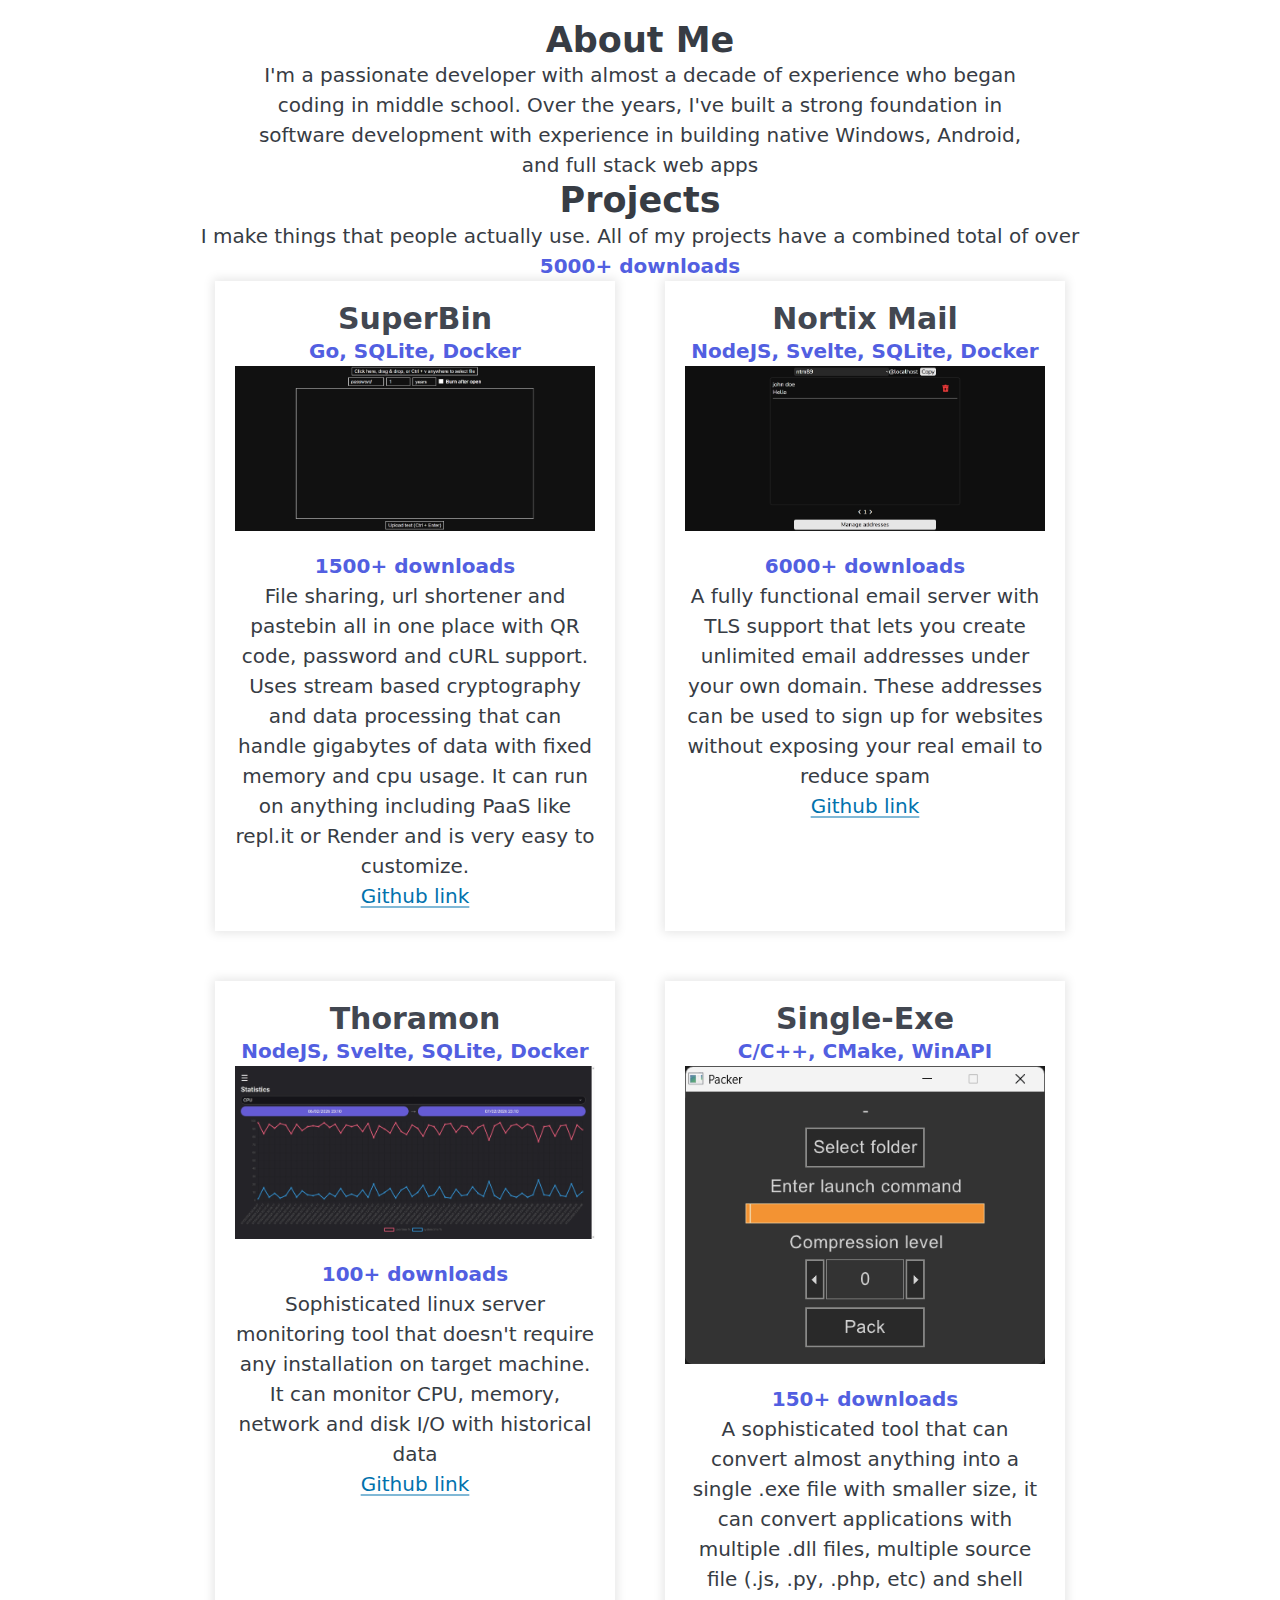
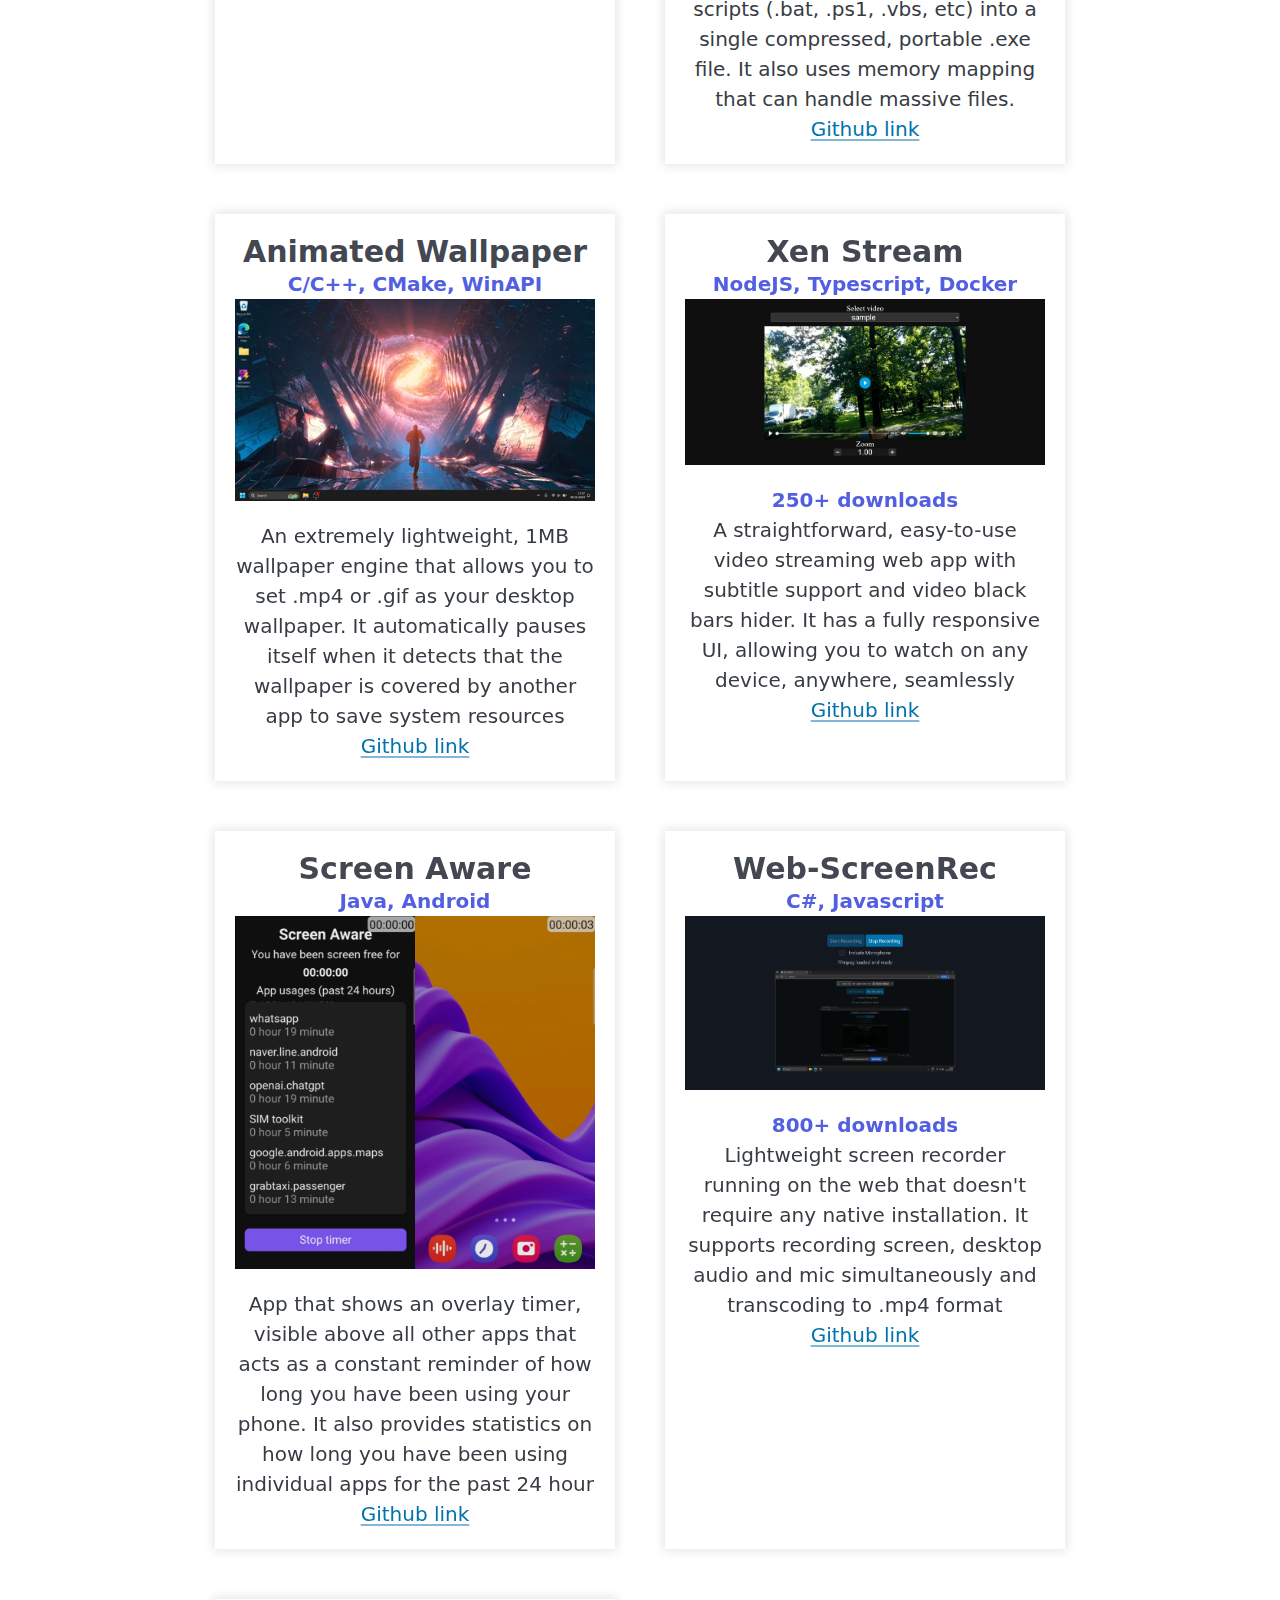
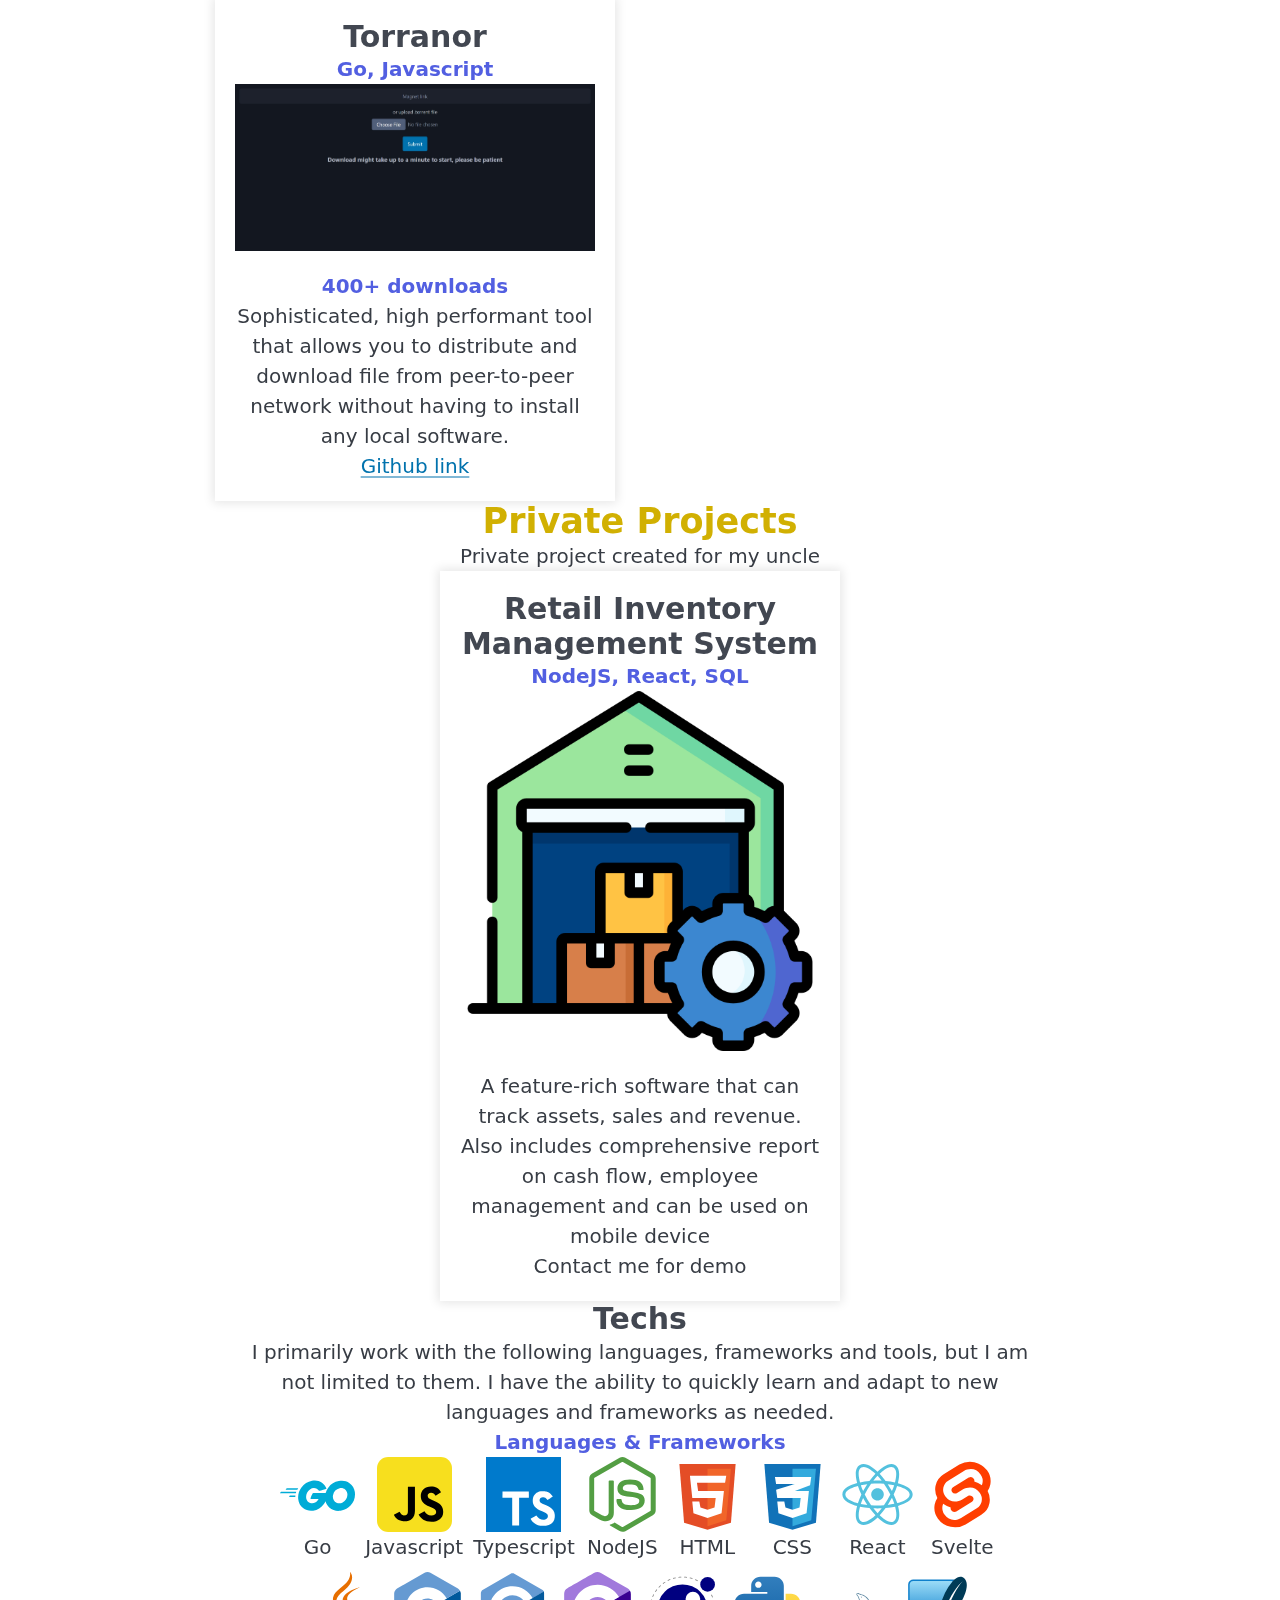
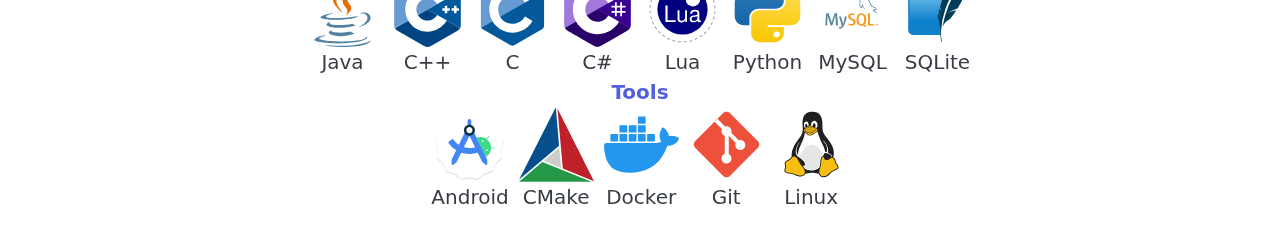
<file: index.html>
<!DOCTYPE html>
<html>

	<head>
		<meta name="viewport" content="width=device-width, initial-scale=1.0, maximum-scale=1.0, user-scalable=no">
		<link rel="stylesheet" href="pico.min.css">
		<link rel="stylesheet" href="style.css">
		<meta http-equiv="Cache-Control" content="no-cache, no-store, must-revalidate">
		<meta http-equiv="Pragma" content="no-cache">
		<meta http-equiv="Expires" content="0">
	</head>

	<body>

		<div style="box-sizing: border-box; padding: 20px; width: 100%; display: flex; flex-direction: column; align-items: center;">

			<h2>About Me</h2>
			<span style="text-align: center; width: min(800px, 100%)">
				I'm a passionate developer with almost a decade of experience who began coding in middle school. Over the years, I've built a strong foundation in software development with experience in building native Windows, Android, and full stack web apps
			</span>

			<div class="space"></div>
			<h2>Projects</h2>
			<span class="description">
				I make things that people actually use. All of my projects have a combined total of over </span><span class="description gold">5000+ downloads</span>
			</span>

			<div class="space"></div>
			<div style="display: grid; width: 100%; grid-template-columns: repeat(auto-fit, minmax(0px, 400px)); gap: 50px; justify-content: center;">

					<div class="project">
			
						<h3>SuperBin</h3>
						<span class="description gold">Go, SQLite, Docker</span>
						<image style="width: 100%;" src="media/superbin.png"></image>
						<div style="height: 1rem"></div>
						<span class="description gold">1500+ downloads</span>
						<span class="description">
							File sharing, url shortener and pastebin all in one place with QR code, password and cURL support. Uses stream based cryptography and data processing that can handle gigabytes of data with fixed memory and cpu usage. It can run on anything including PaaS like repl.it or Render and is very easy to customize.
						</span>
						<a target="_blank" href="https://github.com/Th0rum/SuperBin">Github link</a>
						
					</div>

					<div class="project">

						<h3>Nortix Mail</h3>
						<span class="description gold">NodeJS, Svelte, SQLite, Docker</span>
						<image style="width: 100%;" src="media/mail.png"></image>
						<div style="height: 1rem"></div>
						<span class="description gold">6000+ downloads</span>
						<span class="description">
							A fully functional email server with TLS support that lets you create unlimited email addresses under your own domain. These addresses can be used to sign up for websites without exposing your real email to reduce spam
						</span>
						<a target="_blank" href="https://github.com/Th0rum/NortixMail">Github link</a>
						
					</div>

					<div class="project">

						<h3>Thoramon</h3>
						<span class="description gold">NodeJS, Svelte, SQLite, Docker</span>
						<image style="width: 100%;" src="media/monitor.png"></image>
						<div style="height: 1rem"></div>
						<span class="description gold">100+ downloads</span>
						<span class="description">
							Sophisticated linux server monitoring tool that doesn't require any installation on target machine. It can monitor CPU, memory, network and disk I/O with historical data	
						</span>
						<a target="_blank" href="https://github.com/Zhoros/Thoramon">Github link</a>
						
					</div>

					<div class="project">

						<h3>Single-Exe</h3>
						<span class="description gold">C/C++, CMake, WinAPI</span>
						<image src="media/singleexe.png"></image>
						<div style="height: 1rem"></div>
						<span class="description gold">150+ downloads</span>
						<span class="description">
							A sophisticated tool that can convert almost anything into a single .exe file with smaller size, it can convert applications with multiple .dll files, multiple source file (.js, .py, .php, etc) and shell scripts (.bat, .ps1, .vbs, etc) into a single compressed, portable .exe file. It also uses memory mapping that can handle massive files.
						</span>
						<a target="_blank" href="https://github.com/Th0rum/Single-Exe">Github link</a>
						
					</div>

					<div class="project">

						<h3>Animated Wallpaper</h3>
						<span class="description gold">C/C++, CMake, WinAPI</span>
						<video style="width: 100%;" src="media/wallpaper.mp4" autoplay muted loop></video>
						<div style="height: 1rem"></div>
						<span class="description">
							An extremely lightweight, 1MB wallpaper engine that allows you to set .mp4 or .gif as your desktop wallpaper. It automatically pauses itself when it detects that the wallpaper is covered by another app to save system resources
						</span>
						<a target="_blank" href="https://github.com/Th0rum/Animated-Wallpaper">Github link</a>
						
					</div>

					<div class="project">

						<h3>Xen Stream</h3>
						<span class="description gold">NodeJS, Typescript, Docker</span>
						<image style="width: 100%;" src="media/stream.png"></image>
						<div style="height: 1rem"></div>
						<span class="description gold">250+ downloads</span>
						<span class="description">
							A straightforward, easy-to-use video streaming web app with subtitle support and video black bars hider. It has a fully responsive UI, allowing you to watch on any device, anywhere, seamlessly
						</span>
						<a target="_blank" href="https://github.com/Th0rum/XenStream">Github link</a>
						
					</div>

					<div class="project">

						<h3>Screen Aware</h3>
						<span class="description gold">Java, Android</span>
						<image style="width: 100%;" src="media/screen.png"></image>
						<div style="height: 1rem"></div>
						<span class="description">
							App that shows an overlay timer, visible above all other apps that acts as a constant reminder of how long you have been using your phone. It also provides statistics on how long you have been using individual apps for the past 24 hour
						</span>
						<a target="_blank" href="https://github.com/Th0rum/ScreenAware">Github link</a>
						
					</div>

					<div class="project">

						<h3>Web-ScreenRec</h3>
						<span class="description gold">C#, Javascript</span>
						<image style="width: 100%;" src="media/recorder.png"></image>
						<div style="height: 1rem"></div>
						<span class="description gold">800+ downloads</span>
						<span class="description">
							Lightweight screen recorder running on the web that doesn't require any native installation. It supports recording screen, desktop audio and mic simultaneously and transcoding to .mp4 format
						</span>
						<a target="_blank" href="https://github.com/Zhoros/Web-ScreenRec">Github link</a>
						
					</div>

					<div class="project">

						<h3>Torranor</h3>
						<span class="description gold">Go, Javascript</span>
						<image style="width: 100%;" src="media/torranor.png"></image>
						<div style="height: 1rem"></div>
						<span class="description gold">400+ downloads</span>
						<span class="description">
							Sophisticated, high performant tool that allows you to distribute and download file from peer-to-peer network without having to install any local software.
						</span>
						<a target="_blank" href="https://github.com/Zhoros/Torranor">Github link</a>
						
					</div>

			</div>

			<div class="space"></div>
			<h2 style="color: #d1b002">Private Projects</h2>
			<span class="description" style="width: min(800px, 100%)">
				Private project created for my uncle
			</span>

			<div class="space"></div>
			<div style="display: grid; width: 100%; grid-template-columns: repeat(auto-fit, minmax(0px, 400px)); gap: 75px; justify-content: center;">

				<div class="project">
		
					<h3 class="description">Retail Inventory Management System</h3>
					<span class="description gold">NodeJS, React, SQL</span>
					<image style="width: 100%;" src="media/retail.png"></image>
					<div style="height: 1rem"></div>
					<span class="description">
						A feature-rich software that can track assets, sales and revenue. Also includes comprehensive report on cash flow, employee management and can be used on mobile device
					</span>

					<div class="space"></div>
					<span class="description">
						Contact me for demo
					</span>
					
				</div>

			</div>

			<div class="space"></div>
			<h3>Techs</h3>
			<span class="description" style="width: min(800px, 100%)">
				I primarily work with the following languages, frameworks and tools, but I am not limited to them. I have the ability to quickly learn and adapt to new languages and frameworks as needed.
			</span>

			<div class="space"></div>
			<span class="description gold">Languages & Frameworks</span>
			<div class="techContainer">

				<div class="tech">
					<img src="tech/go.svg"></img>
					<span>Go</span>
				</div>
				<div class="tech">
					<img src="tech/javascript.svg"></img>
					<span>Javascript</span>
				</div>
				<div class="tech">
					<img src="tech/typescript.svg"></img>
					<span>Typescript</span>
				</div>
				<div class="tech">
					<img src="tech/nodejs.svg"></img>
					<span>NodeJS</span>
				</div>
				<div class="tech">
					<img src="tech/html.svg"></img>
					<span>HTML</span>
				</div>
				<div class="tech">
					<img src="tech/css.svg"></img>
					<span>CSS</span>
				</div>
				<div class="tech">
					<img src="tech/react.svg"></img>
					<span>React</span>
				</div>
				<div class="tech">
					<img src="tech/svelte.svg"></img>
					<span>Svelte</span>
				</div>
				<div class="tech">
					<img src="tech/java.svg"></img>
					<span>Java</span>
				</div>
				<div class="tech">
					<img src="tech/cpp.svg"></img>
					<span>C++</span>
				</div>
				<div class="tech">
					<img src="tech/c.svg"></img>
					<span>C</span>
				</div>
				<div class="tech">
					<img src="tech/csharp.svg"></img>
					<span>C#</span>
				</div>
				<div class="tech">
					<img src="tech/lua.svg"></img>
					<span>Lua</span>
				</div>
				<div class="tech">
					<img src="tech/python.svg"></img>
					<span>Python</span>
				</div>
				<div class="tech">
					<img src="tech/mysql.svg"></img>
					<span>MySQL</span>
				</div>
				<div class="tech">
					<img src="tech/sqlite.svg"></img>
					<span>SQLite</span>
				</div>
			</div>

			<div class="space"></div>
			<span class="description gold">Tools</span>
			<div class="techContainer">

				<div class="tech">
					<img src="tech/android.svg"></img>
					<span>Android</span>
				</div>

				<div class="tech">
					<img src="tech/cmake.svg"></img>
					<span>CMake</span>
				</div>
				<div class="tech">
					<img src="tech/docker.svg"></img>
					<span>Docker</span>
				</div>
				<div class="tech">
					<img src="tech/git.svg"></img>
					<span>Git</span>
				</div>
				<div class="tech">
					<img src="tech/linux.svg"></img>
					<span>Linux</span>
				</div>


			</div>

		</div>

	</body>

</html>
</file>
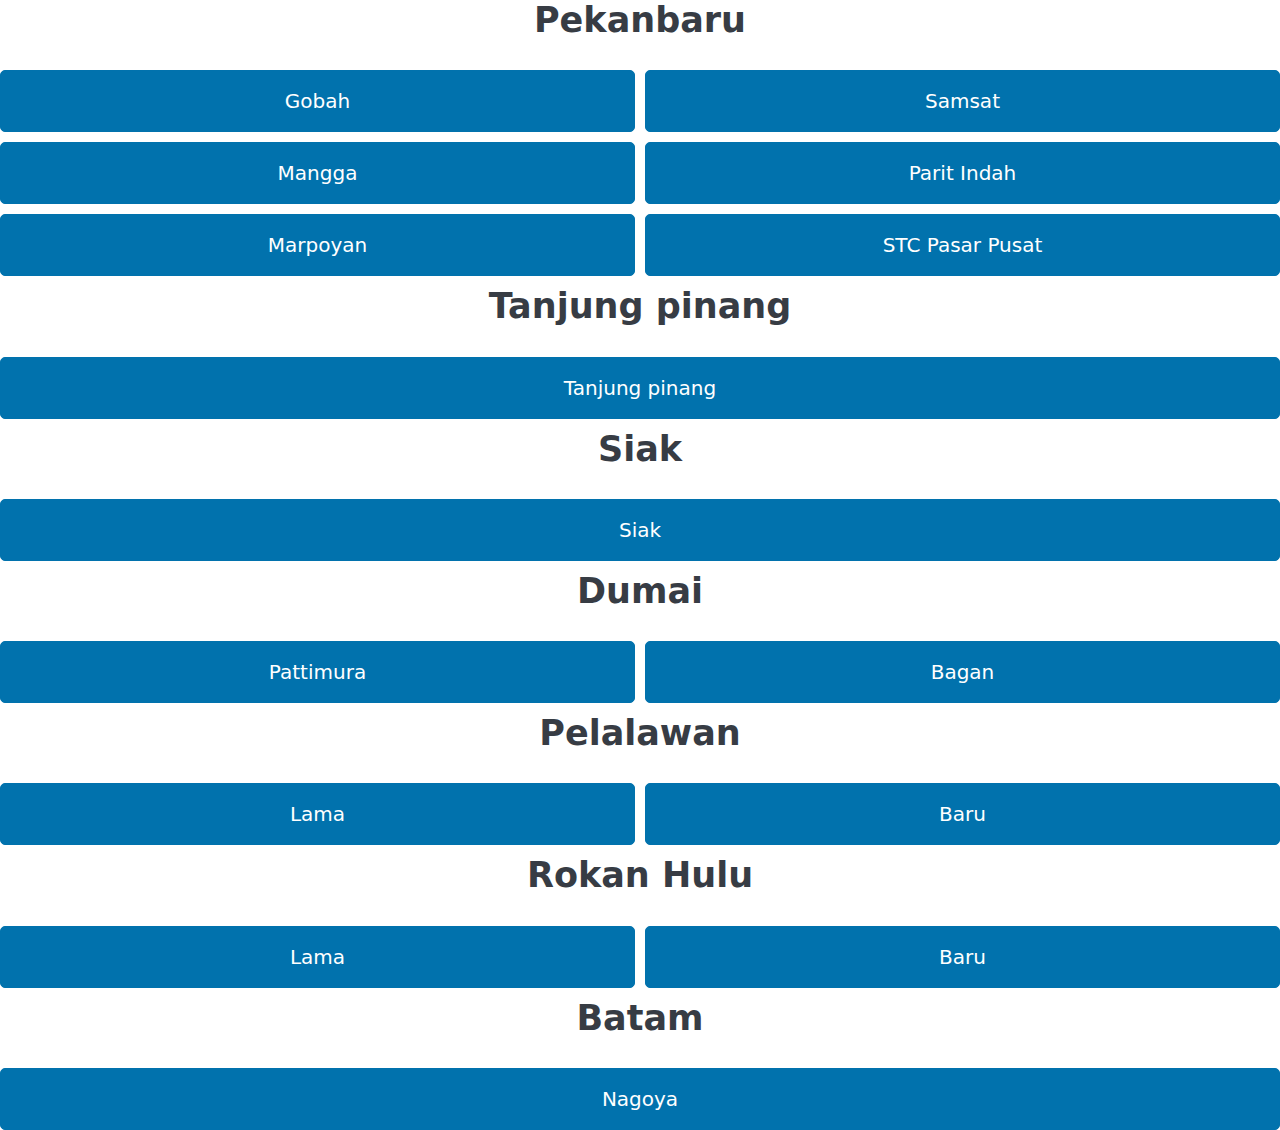
<file: link/link.html>
<html>

	<head>
		<meta name="viewport" content="width=device-width, initial-scale=1.0, maximum-scale=1.0, user-scalable=no">
		<link rel="stylesheet" href="pico.min.css">
		<link rel="stylesheet" href="style.css">
		<meta http-equiv="Cache-Control" content="no-cache, no-store, must-revalidate">
		<meta http-equiv="Pragma" content="no-cache">
		<meta http-equiv="Expires" content="0">
	</head>

	<body style="display: flex; flex-direction: column; align-items: center; gap: 10px">

		<h2>Pekanbaru</h2>
		<div style="width: 100%; display: flex; gap: 10px">
			<button onclick="window.location.href='https://ybgo.server72.my.id'" style="flex: 1;">Gobah</button>
			<button onclick="window.location.href='https://ybsa.server8.my.id'" style="flex: 1";>Samsat</button>
		</div>
		<div style="width: 100%; display: flex; gap: 10px">
			<button onclick="window.location.href='https://ybma.server8.my.id'" style="flex: 1">Mangga</button>
			<button onclick="window.location.href='https://ybpa.server8.my.id'" style="flex: 1">Parit Indah</button>
		</div>
		<div style="width: 100%; display: flex; gap: 10px">
			<button onclick="window.location.href='https://ybmarp.server72.my.id'" style="flex: 1">Marpoyan</button>
			<button onclick="window.location.href='https://ybbang.server72.my.id'" style="flex: 1">STC Pasar Pusat</button>
		</div>

		<h2>Tanjung pinang</h2>
		<div style="width: 100%; display: flex; gap: 10px">
			<button onclick="window.location.href='https://ybtanp.server72.my.id'" style="flex: 1;">Tanjung pinang</button>
		</div>
		
		<h2>Siak</h2>
		<div style="width: 100%; display: flex; gap: 10px">
			<button onclick="window.location.href='https://ybsi.server8.my.id'" style="flex: 1;">Siak</button>
		</div>

		<h2>Dumai</h2>
		<div style="width: 100%; display: flex; gap: 10px">
			<button onclick="window.location.href='https://ybdupa.server72.my.id'" style="flex: 1">Pattimura</button>
			<button onclick="window.location.href='https://ybduba.server8.my.id'" style="flex: 1">Bagan</button>
		</div>

		<h2>Pelalawan</h2>
		<div style="width: 100%; display: flex; gap: 10px">
			<button onclick="window.location.href='https://ybpela.server72.my.id'" style="flex: 1">Lama</button>
			<button onclick="window.location.href='https://ybpeba.server72.my.id'" style="flex: 1">Baru</button>
		</div>

		<h2>Rokan Hulu</h2>
		<div style="width: 100%; display: flex; gap: 10px">
			<button onclick="window.location.href='https://ybrola.server8.my.id'" style="flex: 1">Lama</button>
			<button onclick="window.location.href='https://ybroba.server8.my.id'" style="flex: 1">Baru</button>
		</div>

		<h2>Batam</h2>
		<div style="width: 100%; display: flex; gap: 10px">
			<button onclick="window.location.href='https://ybbana.server72.my.id'" style="flex: 1";>Nagoya</button>
		</div>

	</body>

</html>
</file>
<file: style.css>
:root {
	--color-scheme: dark;
	--pico-typography-spacing-vertical: 0;
	--pico-spacing: 0;
}

.description {
	text-align: center;
}

.project {
	display: flex;
	flex-direction: column;
	align-items: center;
	box-shadow: 0px 0px 10px 2px rgba(0,0,0,0.1);
	padding: 20px;
	box-sizing: border-box;
	background-color: white;
	transition: transform .2s;
}

.project:hover {
	transform: scale(1.1);
}

.gold {
	color: #525FE1;
	font-weight: 600;
}

.techContainer {
	width: min(800px, 100%);
	display: flex;
	justify-content: center;
	flex-wrap: wrap;
	gap: 10px;
}

.tech {
	display: flex;
	flex-direction: column;
	align-items: center;
}

.tech > img {
	width: 75px;
	height: 75px;
}
</file>
<file: link/style.css>
html, body {
	
	width: 100%;
	height: 100%;
	margin: 0;
	padding: 0;

}
</file>
<file: pico.min.css>
@charset "UTF-8";/*!
 * Pico CSS ✨ v2.1.1 (https://picocss.com)
 * Copyright 2019-2025 - Licensed under MIT
 near-gradient(to right,var(--pico-progress-color) 30%,var(--pico-progress-background-color) 30%) top left/150% 150% no-repeat;animation:progress-indeterminate 1s linear infinite}progress:indeterminate[value]::-webkit-progress-value{background-color:transparent}progress:indeterminate::-moz-progress-bar{background-color:transparent}}@media (prefers-reduced-motion:no-preference){[dir=rtl] progress:indeterminate{animation-direction:reverse}}@keyframes progress-indeterminate{0%{background-position:200% 0}100%{background-position:-200% 0}}[data-tooltip]{position:relative}[data-tooltip]:not(a,button,input,[role=button]){border-bottom:1px dotted;text-decoration:none;cursor:help}[data-tooltip]::after,[data-tooltip]::before,[data-tooltip][data-placement=top]::after,[data-tooltip][data-placement=top]::before{display:block;z-index:99;position:absolute;bottom:100%;left:50%;padding:.25rem .5rem;overflow:hidden;transform:translate(-50%,-.25rem);border-radius:var(--pico-border-radius);background:var(--pico-tooltip-background-color);content:attr(data-tooltip);color:var(--pico-tooltip-color);font-style:normal;font-weight:var(--pico-font-weight);font-size:.875rem;text-decoration:none;text-overflow:ellipsis;white-space:nowrap;opacity:0;pointer-events:none}[data-tooltip]::after,[data-tooltip][data-placement=top]::after{padding:0;transform:translate(-50%,0);border-top:.3rem solid;border-right:.3rem solid transparent;border-left:.3rem solid transparent;border-radius:0;background-color:transparent;content:"";color:var(--pico-tooltip-background-color)}[data-tooltip][data-placement=bottom]::after,[data-tooltip][data-placement=bottom]::before{top:100%;bottom:auto;transform:translate(-50%,.25rem)}[data-tooltip][data-placement=bottom]:after{transform:translate(-50%,-.3rem);border:.3rem solid transparent;border-bottom:.3rem solid}[data-tooltip][data-placement=left]::after,[data-tooltip][data-placement=left]::before{top:50%;right:100%;bottom:auto;left:auto;transform:translate(-.25rem,-50%)}[data-tooltip][data-placement=left]:after{transform:translate(.3rem,-50%);border:.3rem solid transparent;border-left:.3rem solid}[data-tooltip][data-placement=right]::after,[data-tooltip][data-placement=right]::before{top:50%;right:auto;bottom:auto;left:100%;transform:translate(.25rem,-50%)}[data-tooltip][data-placement=right]:after{transform:translate(-.3rem,-50%);border:.3rem solid transparent;border-right:.3rem solid}[data-tooltip]:focus::after,[data-tooltip]:focus::before,[data-tooltip]:hover::after,[data-tooltip]:hover::before{opacity:1}@media (hover:hover) and (pointer:fine){[data-tooltip]:focus::after,[data-tooltip]:focus::before,[data-tooltip]:hover::after,[data-tooltip]:hover::before{--pico-tooltip-slide-to:translate(-50%, -0.25rem);transform:translate(-50%,.75rem);animation-duration:.2s;animation-fill-mode:forwards;animation-name:tooltip-slide;opacity:0}[data-tooltip]:focus::after,[data-tooltip]:hover::after{--pico-tooltip-caret-slide-to:translate(-50%, 0rem);transform:translate(-50%,-.25rem);animation-name:tooltip-caret-slide}[data-tooltip][data-placement=bottom]:focus::after,[data-tooltip][data-placement=bottom]:focus::before,[data-tooltip][data-placement=bottom]:hover::after,[data-tooltip][data-placement=bottom]:hover::before{--pico-tooltip-slide-to:translate(-50%, 0.25rem);transform:translate(-50%,-.75rem);animation-name:tooltip-slide}[data-tooltip][data-placement=bottom]:focus::after,[data-tooltip][data-placement=bottom]:hover::after{--pico-tooltip-caret-slide-to:translate(-50%, -0.3rem);transform:translate(-50%,-.5rem);animation-name:tooltip-caret-slide}[data-tooltip][data-placement=left]:focus::after,[data-tooltip][data-placement=left]:focus::before,[data-tooltip][data-placement=left]:hover::after,[data-tooltip][data-placement=left]:hover::before{--pico-tooltip-slide-to:translate(-0.25rem, -50%);transform:translate(.75rem,-50%);animation-name:tooltip-slide}[data-tooltip][data-placement=left]:focus::after,[data-tooltip][data-placement=left]:hover::after{--pico-tooltip-caret-slide-to:translate(0.3rem, -50%);transform:translate(.05rem,-50%);animation-name:tooltip-caret-slide}[data-tooltip][data-placement=right]:focus::after,[data-tooltip][data-placement=right]:focus::before,[data-tooltip][data-placement=right]:hover::after,[data-tooltip][data-placement=right]:hover::before{--pico-tooltip-slide-to:translate(0.25rem, -50%);transform:translate(-.75rem,-50%);animation-name:tooltip-slide}[data-tooltip][data-placement=right]:focus::after,[data-tooltip][data-placement=right]:hover::after{--pico-tooltip-caret-slide-to:translate(-0.3rem, -50%);transform:translate(-.05rem,-50%);animation-name:tooltip-caret-slide}}@keyframes tooltip-slide{to{transform:var(--pico-tooltip-slide-to);opacity:1}}@keyframes tooltip-caret-slide{50%{opacity:0}to{transform:var(--pico-tooltip-caret-slide-to);opacity:1}}[aria-controls]{cursor:pointer}[aria-disabled=true],[disabled]{cursor:not-allowed}[aria-hidden=false][hidden]{display:initial}[aria-hidden=false][hidden]:not(:focus){clip:rect(0,0,0,0);position:absolute}[tabindex],a,area,button,input,label,select,summary,textarea{-ms-touch-action:manipulation}[dir=rtl]{direction:rtl}@media (prefers-reduced-motion:reduce){:not([aria-busy=true]),:not([aria-busy=true])::after,:not([aria-busy=true])::before{background-attachment:initial!important;animation-duration:1ms!important;animation-delay:-1ms!important;animation-iteration-count:1!important;scroll-behavior:auto!important;transition-delay:0s!important;transition-duration:0s!important}}*/:host,:root{--pico-font-family-emoji:"Apple Color Emoji","Segoe UI Emoji","Segoe UI Symbol","Noto Color Emoji";--pico-font-family-sans-serif:system-ui,"Segoe UI",Roboto,Oxygen,Ubuntu,Cantarell,Helvetica,Arial,"Helvetica Neue",sans-serif,var(--pico-font-family-emoji);--pico-font-family-monospace:ui-monospace,SFMono-Regular,"SF Mono",Menlo,Consolas,"Liberation Mono",monospace,var(--pico-font-family-emoji);--pico-font-family:var(--pico-font-family-sans-serif);--pico-line-height:1.5;--pico-font-weight:400;--pico-font-size:100%;--pico-text-underline-offset:0.1rem;--pico-border-radius:0.25rem;--pico-border-width:0.0625rem;--pico-outline-width:0.125rem;--pico-transition:0.2s ease-in-out;--pico-spacing:1rem;--pico-typography-spacing-vertical:1rem;--pico-block-spacing-vertical:var(--pico-spacing);--pico-block-spacing-horizontal:var(--pico-spacing);--pico-grid-column-gap:var(--pico-spacing);--pico-grid-row-gap:var(--pico-spacing);--pico-form-element-spacing-vertical:0.75rem;--pico-form-element-spacing-horizontal:1rem;--pico-group-box-shadow:0 0 0 rgba(0, 0, 0, 0);--pico-group-box-shadow-focus-with-button:0 0 0 var(--pico-outline-width) var(--pico-primary-focus);--pico-group-box-shadow-focus-with-input:0 0 0 0.0625rem var(--pico-form-element-border-color);--pico-modal-overlay-backdrop-filter:blur(0.375rem);--pico-nav-element-spacing-vertical:1rem;--pico-nav-element-spacing-horizontal:0.5rem;--pico-nav-link-spacing-vertical:0.5rem;--pico-nav-link-spacing-horizontal:0.5rem;--pico-nav-breadcrumb-divider:">";--pico-icon-checkbox:url("data:image/svg+xml,%3Csvg xmlns='http://www.w3.org/2000/svg' width='24' height='24' viewBox='0 0 24 24' fill='none' stroke='rgb(255, 255, 255)' stroke-width='4' stroke-linecap='round' stroke-linejoin='round'%3E%3Cpolyline points='20 6 9 17 4 12'%3E%3C/polyline%3E%3C/svg%3E");--pico-icon-minus:url("data:image/svg+xml,%3Csvg xmlns='http://www.w3.org/2000/svg' width='24' height='24' viewBox='0 0 24 24' fill='none' stroke='rgb(255, 255, 255)' stroke-width='4' stroke-linecap='round' stroke-linejoin='round'%3E%3Cline x1='5' y1='12' x2='19' y2='12'%3E%3C/line%3E%3C/svg%3E");--pico-icon-chevron:url("data:image/svg+xml,%3Csvg xmlns='http://www.w3.org/2000/svg' width='24' height='24' viewBox='0 0 24 24' fill='none' stroke='rgb(136, 145, 164)' stroke-width='2' stroke-linecap='round' stroke-linejoin='round'%3E%3Cpolyline points='6 9 12 15 18 9'%3E%3C/polyline%3E%3C/svg%3E");--pico-icon-date:url("data:image/svg+xml,%3Csvg xmlns='http://www.w3.org/2000/svg' width='24' height='24' viewBox='0 0 24 24' fill='none' stroke='rgb(136, 145, 164)' stroke-width='2' stroke-linecap='round' stroke-linejoin='round'%3E%3Crect x='3' y='4' width='18' height='18' rx='2' ry='2'%3E%3C/rect%3E%3Cline x1='16' y1='2' x2='16' y2='6'%3E%3C/line%3E%3Cline x1='8' y1='2' x2='8' y2='6'%3E%3C/line%3E%3Cline x1='3' y1='10' x2='21' y2='10'%3E%3C/line%3E%3C/svg%3E");--pico-icon-time:url("data:image/svg+xml,%3Csvg xmlns='http://www.w3.org/2000/svg' width='24' height='24' viewBox='0 0 24 24' fill='none' stroke='rgb(136, 145, 164)' stroke-width='2' stroke-linecap='round' stroke-linejoin='round'%3E%3Ccircle cx='12' cy='12' r='10'%3E%3C/circle%3E%3Cpolyline points='12 6 12 12 16 14'%3E%3C/polyline%3E%3C/svg%3E");--pico-icon-search:url("data:image/svg+xml,%3Csvg xmlns='http://www.w3.org/2000/svg' width='24' height='24' viewBox='0 0 24 24' fill='none' stroke='rgb(136, 145, 164)' stroke-width='1.5' stroke-linecap='round' stroke-linejoin='round'%3E%3Ccircle cx='11' cy='11' r='8'%3E%3C/circle%3E%3Cline x1='21' y1='21' x2='16.65' y2='16.65'%3E%3C/line%3E%3C/svg%3E");--pico-icon-close:url("data:image/svg+xml,%3Csvg xmlns='http://www.w3.org/2000/svg' width='24' height='24' viewBox='0 0 24 24' fill='none' stroke='rgb(136, 145, 164)' stroke-width='3' stroke-linecap='round' stroke-linejoin='round'%3E%3Cline x1='18' y1='6' x2='6' y2='18'%3E%3C/line%3E%3Cline x1='6' y1='6' x2='18' y2='18'%3E%3C/line%3E%3C/svg%3E");--pico-icon-loading:url("data:image/svg+xml,%3Csvg fill='none' height='24' width='24' viewBox='0 0 24 24' xmlns='http://www.w3.org/2000/svg' %3E%3Cstyle%3E g %7B animation: rotate 2s linear infinite; transform-origin: center center; %7D circle %7B stroke-dasharray: 75,100; stroke-dashoffset: -5; animation: dash 1.5s ease-in-out infinite; stroke-linecap: round; %7D @keyframes rotate %7B 0%25 %7B transform: rotate(0deg); %7D 100%25 %7B transform: rotate(360deg); %7D %7D @keyframes dash %7B 0%25 %7B stroke-dasharray: 1,100; stroke-dashoffset: 0; %7D 50%25 %7B stroke-dasharray: 44.5,100; stroke-dashoffset: -17.5; %7D 100%25 %7B stroke-dasharray: 44.5,100; stroke-dashoffset: -62; %7D %7D %3C/style%3E%3Cg%3E%3Ccircle cx='12' cy='12' r='10' fill='none' stroke='rgb(136, 145, 164)' stroke-width='4' /%3E%3C/g%3E%3C/svg%3E")}@media (min-width:576px){:host,:root{--pico-font-size:106.25%}}@media (min-width:768px){:host,:root{--pico-font-size:112.5%}}@media (min-width:1024px){:host,:root{--pico-font-size:118.75%}}@media (min-width:1280px){:host,:root{--pico-font-size:125%}}@media (min-width:1536px){:host,:root{--pico-font-size:131.25%}}a{--pico-text-decoration:underline}a.contrast,a.secondary{--pico-text-decoration:underline}small{--pico-font-size:0.875em}h1,h2,h3,h4,h5,h6{--pico-font-weight:700}h1{--pico-font-size:2rem;--pico-line-height:1.125;--pico-typography-spacing-top:3rem}h2{--pico-font-size:1.75rem;--pico-line-height:1.15;--pico-typography-spacing-top:2.625rem}h3{--pico-font-size:1.5rem;--pico-line-height:1.175;--pico-typography-spacing-top:2.25rem}h4{--pico-font-size:1.25rem;--pico-line-height:1.2;--pico-typography-spacing-top:1.874rem}h5{--pico-font-size:1.125rem;--pico-line-height:1.225;--pico-typography-spacing-top:1.6875rem}h6{--pico-font-size:1rem;--pico-line-height:1.25;--pico-typography-spacing-top:1.5rem}tfoot td,tfoot th,thead td,thead th{--pico-font-weight:600;--pico-border-width:0.1875rem}code,kbd,pre,samp{--pico-font-family:var(--pico-font-family-monospace)}kbd{--pico-font-weight:bolder}:where(select,textarea),input:not([type=submit],[type=button],[type=reset],[type=checkbox],[type=radio],[type=file]){--pico-outline-width:0.0625rem}[type=search]{--pico-border-radius:5rem}[type=checkbox],[type=radio]{--pico-border-width:0.125rem}[type=checkbox][role=switch]{--pico-border-width:0.1875rem}details.dropdown summary:not([role=button]){--pico-outline-width:0.0625rem}nav details.dropdown summary:focus-visible{--pico-outline-width:0.125rem}[role=search]{--pico-border-radius:5rem}[role=group]:has(button.secondary:focus,[type=submit].secondary:focus,[type=button].secondary:focus,[role=button].secondary:focus),[role=search]:has(button.secondary:focus,[type=submit].secondary:focus,[type=button].secondary:focus,[role=button].secondary:focus){--pico-group-box-shadow-focus-with-button:0 0 0 var(--pico-outline-width) var(--pico-secondary-focus)}[role=group]:has(button.contrast:focus,[type=submit].contrast:focus,[type=button].contrast:focus,[role=button].contrast:focus),[role=search]:has(button.contrast:focus,[type=submit].contrast:focus,[type=button].contrast:focus,[role=button].contrast:focus){--pico-group-box-shadow-focus-with-button:0 0 0 var(--pico-outline-width) var(--pico-contrast-focus)}[role=group] [role=button],[role=group] [type=button],[role=group] [type=submit],[role=group] button,[role=search] [role=button],[role=search] [type=button],[role=search] [type=submit],[role=search] button{--pico-form-element-spacing-horizontal:2rem}details summary[role=button]:not(.outline)::after{filter:brightness(0) invert(1)}[aria-busy=true]:not(input,select,textarea):is(button,[type=submit],[type=button],[type=reset],[role=button]):not(.outline)::before{filter:brightness(0) invert(1)}:host(:not([data-theme=dark])),:root:not([data-theme=dark]),[data-theme=light]{color-scheme:light;--pico-background-color:#fff;--pico-color:#373c44;--pico-text-selection-color:rgba(2, 154, 232, 0.25);--pico-muted-color:#646b79;--pico-muted-border-color:rgb(231, 234, 239.5);--pico-primary:#0172ad;--pico-primary-background:#0172ad;--pico-primary-border:var(--pico-primary-background);--pico-primary-underline:rgba(1, 114, 173, 0.5);--pico-primary-hover:#015887;--pico-primary-hover-background:#02659a;--pico-primary-hover-border:var(--pico-primary-hover-background);--pico-primary-hover-underline:var(--pico-primary-hover);--pico-primary-focus:rgba(2, 154, 232, 0.5);--pico-primary-inverse:#fff;--pico-secondary:#5d6b89;--pico-secondary-background:#525f7a;--pico-secondary-border:var(--pico-secondary-background);--pico-secondary-underline:rgba(93, 107, 137, 0.5);--pico-secondary-hover:#48536b;--pico-secondary-hover-background:#48536b;--pico-secondary-hover-border:var(--pico-secondary-hover-background);--pico-secondary-hover-underline:var(--pico-secondary-hover);--pico-secondary-focus:rgba(93, 107, 137, 0.25);--pico-secondary-inverse:#fff;--pico-contrast:#181c25;--pico-contrast-background:#181c25;--pico-contrast-border:var(--pico-contrast-background);--pico-contrast-underline:rgba(24, 28, 37, 0.5);--pico-contrast-hover:#000;--pico-contrast-hover-background:#000;--pico-contrast-hover-border:var(--pico-contrast-hover-background);--pico-contrast-hover-underline:var(--pico-secondary-hover);--pico-contrast-focus:rgba(93, 107, 137, 0.25);--pico-contrast-inverse:#fff;--pico-box-shadow:0.0145rem 0.029rem 0.174rem rgba(129, 145, 181, 0.01698),0.0335rem 0.067rem 0.402rem rgba(129, 145, 181, 0.024),0.0625rem 0.125rem 0.75rem rgba(129, 145, 181, 0.03),0.1125rem 0.225rem 1.35rem rgba(129, 145, 181, 0.036),0.2085rem 0.417rem 2.502rem rgba(129, 145, 181, 0.04302),0.5rem 1rem 6rem rgba(129, 145, 181, 0.06),0 0 0 0.0625rem rgba(129, 145, 181, 0.015);--pico-h1-color:#2d3138;--pico-h2-color:#373c44;--pico-h3-color:#424751;--pico-h4-color:#4d535e;--pico-h5-color:#5c6370;--pico-h6-color:#646b79;--pico-mark-background-color:rgb(252.5, 230.5, 191.5);--pico-mark-color:#0f1114;--pico-ins-color:rgb(28.5, 105.5, 84);--pico-del-color:rgb(136, 56.5, 53);--pico-blockquote-border-color:var(--pico-muted-border-color);--pico-blockquote-footer-color:var(--pico-muted-color);--pico-button-box-shadow:0 0 0 rgba(0, 0, 0, 0);--pico-button-hover-box-shadow:0 0 0 rgba(0, 0, 0, 0);--pico-table-border-color:var(--pico-muted-border-color);--pico-table-row-stripped-background-color:rgba(111, 120, 135, 0.0375);--pico-code-background-color:rgb(243, 244.5, 246.75);--pico-code-color:#646b79;--pico-code-kbd-background-color:var(--pico-color);--pico-code-kbd-color:var(--pico-background-color);--pico-form-element-background-color:rgb(251, 251.5, 252.25);--pico-form-element-selected-background-color:#dfe3eb;--pico-form-element-border-color:#cfd5e2;--pico-form-element-color:#23262c;--pico-form-element-placeholder-color:var(--pico-muted-color);--pico-form-element-active-background-color:#fff;--pico-form-element-active-border-color:var(--pico-primary-border);--pico-form-element-focus-color:var(--pico-primary-border);--pico-form-element-disabled-opacity:0.5;--pico-form-element-invalid-border-color:rgb(183.5, 105.5, 106.5);--pico-form-element-invalid-active-border-color:rgb(200.25, 79.25, 72.25);--pico-form-element-invalid-focus-color:var(--pico-form-element-invalid-active-border-color);--pico-form-element-valid-border-color:rgb(76, 154.5, 137.5);--pico-form-element-valid-active-border-color:rgb(39, 152.75, 118.75);--pico-form-element-valid-focus-color:var(--pico-form-element-valid-active-border-color);--pico-switch-background-color:#bfc7d9;--pico-switch-checked-background-color:var(--pico-primary-background);--pico-switch-color:#fff;--pico-switch-thumb-box-shadow:0 0 0 rgba(0, 0, 0, 0);--pico-range-border-color:#dfe3eb;--pico-range-active-border-color:#bfc7d9;--pico-range-thumb-border-color:var(--pico-background-color);--pico-range-thumb-color:var(--pico-secondary-background);--pico-range-thumb-active-color:var(--pico-primary-background);--pico-accordion-border-color:var(--pico-muted-border-color);--pico-accordion-active-summary-color:var(--pico-primary-hover);--pico-accordion-close-summary-color:var(--pico-color);--pico-accordion-open-summary-color:var(--pico-muted-color);--pico-card-background-color:var(--pico-background-color);--pico-card-border-color:var(--pico-muted-border-color);--pico-card-box-shadow:var(--pico-box-shadow);--pico-card-sectioning-background-color:rgb(251, 251.5, 252.25);--pico-dropdown-background-color:#fff;--pico-dropdown-border-color:#eff1f4;--pico-dropdown-box-shadow:var(--pico-box-shadow);--pico-dropdown-color:var(--pico-color);--pico-dropdown-hover-background-color:#eff1f4;--pico-loading-spinner-opacity:0.5;--pico-modal-overlay-background-color:rgba(232, 234, 237, 0.75);--pico-progress-background-color:#dfe3eb;--pico-progress-color:var(--pico-primary-background);--pico-tooltip-background-color:var(--pico-contrast-background);--pico-tooltip-color:var(--pico-contrast-inverse);--pico-icon-valid:url("data:image/svg+xml,%3Csvg xmlns='http://www.w3.org/2000/svg' width='24' height='24' viewBox='0 0 24 24' fill='none' stroke='rgb(76, 154.5, 137.5)' stroke-width='2' stroke-linecap='round' stroke-linejoin='round'%3E%3Cpolyline points='20 6 9 17 4 12'%3E%3C/polyline%3E%3C/svg%3E");--pico-icon-invalid:url("data:image/svg+xml,%3Csvg xmlns='http://www.w3.org/2000/svg' width='24' height='24' viewBox='0 0 24 24' fill='none' stroke='rgb(200.25, 79.25, 72.25)' stroke-width='2' stroke-linecap='round' stroke-linejoin='round'%3E%3Ccircle cx='12' cy='12' r='10'%3E%3C/circle%3E%3Cline x1='12' y1='8' x2='12' y2='12'%3E%3C/line%3E%3Cline x1='12' y1='16' x2='12.01' y2='16'%3E%3C/line%3E%3C/svg%3E")}:host(:not([data-theme=dark])) input:is([type=submit],[type=button],[type=reset],[type=checkbox],[type=radio],[type=file]),:root:not([data-theme=dark]) input:is([type=submit],[type=button],[type=reset],[type=checkbox],[type=radio],[type=file]),[data-theme=light] input:is([type=submit],[type=button],[type=reset],[type=checkbox],[type=radio],[type=file]){--pico-form-element-focus-color:var(--pico-primary-focus)}@media only screen and (prefers-color-scheme:dark){:host(:not([data-theme])),:root:not([data-theme]){color-scheme:dark;--pico-background-color:rgb(19, 22.5, 30.5);--pico-color:#c2c7d0;--pico-text-selection-color:rgba(1, 170, 255, 0.1875);--pico-muted-color:#7b8495;--pico-muted-border-color:#202632;--pico-primary:#01aaff;--pico-primary-background:#0172ad;--pico-primary-border:var(--pico-primary-background);--pico-primary-underline:rgba(1, 170, 255, 0.5);--pico-primary-hover:#79c0ff;--pico-primary-hover-background:#017fc0;--pico-primary-hover-border:var(--pico-primary-hover-background);--pico-primary-hover-underline:var(--pico-primary-hover);--pico-primary-focus:rgba(1, 170, 255, 0.375);--pico-primary-inverse:#fff;--pico-secondary:#969eaf;--pico-secondary-background:#525f7a;--pico-secondary-border:var(--pico-secondary-background);--pico-secondary-underline:rgba(150, 158, 175, 0.5);--pico-secondary-hover:#b3b9c5;--pico-secondary-hover-background:#5d6b89;--pico-secondary-hover-border:var(--pico-secondary-hover-background);--pico-secondary-hover-underline:var(--pico-secondary-hover);--pico-secondary-focus:rgba(144, 158, 190, 0.25);--pico-secondary-inverse:#fff;--pico-contrast:#dfe3eb;--pico-contrast-background:#eff1f4;--pico-contrast-border:var(--pico-contrast-background);--pico-contrast-underline:rgba(223, 227, 235, 0.5);--pico-contrast-hover:#fff;--pico-contrast-hover-background:#fff;--pico-contrast-hover-border:var(--pico-contrast-hover-background);--pico-contrast-hover-underline:var(--pico-contrast-hover);--pico-contrast-focus:rgba(207, 213, 226, 0.25);--pico-contrast-inverse:#000;--pico-box-shadow:0.0145rem 0.029rem 0.174rem rgba(7, 8.5, 12, 0.01698),0.0335rem 0.067rem 0.402rem rgba(7, 8.5, 12, 0.024),0.0625rem 0.125rem 0.75rem rgba(7, 8.5, 12, 0.03),0.1125rem 0.225rem 1.35rem rgba(7, 8.5, 12, 0.036),0.2085rem 0.417rem 2.502rem rgba(7, 8.5, 12, 0.04302),0.5rem 1rem 6rem rgba(7, 8.5, 12, 0.06),0 0 0 0.0625rem rgba(7, 8.5, 12, 0.015);--pico-h1-color:#f0f1f3;--pico-h2-color:#e0e3e7;--pico-h3-color:#c2c7d0;--pico-h4-color:#b3b9c5;--pico-h5-color:#a4acba;--pico-h6-color:#8891a4;--pico-mark-background-color:#014063;--pico-mark-color:#fff;--pico-ins-color:#62af9a;--pico-del-color:rgb(205.5, 126, 123);--pico-blockquote-border-color:var(--pico-muted-border-color);--pico-blockquote-footer-color:var(--pico-muted-color);--pico-button-box-shadow:0 0 0 rgba(0, 0, 0, 0);--pico-button-hover-box-shadow:0 0 0 rgba(0, 0, 0, 0);--pico-table-border-color:var(--pico-muted-border-color);--pico-table-row-stripped-background-color:rgba(111, 120, 135, 0.0375);--pico-code-background-color:rgb(26, 30.5, 40.25);--pico-code-color:#8891a4;--pico-code-kbd-background-color:var(--pico-color);--pico-code-kbd-color:var(--pico-background-color);--pico-form-element-background-color:rgb(28, 33, 43.5);--pico-form-element-selected-background-color:#2a3140;--pico-form-element-border-color:#2a3140;--pico-form-element-color:#e0e3e7;--pico-form-element-placeholder-color:#8891a4;--pico-form-element-active-background-color:rgb(26, 30.5, 40.25);--pico-form-element-active-border-color:var(--pico-primary-border);--pico-form-element-focus-color:var(--pico-primary-border);--pico-form-element-disabled-opacity:0.5;--pico-form-element-invalid-border-color:rgb(149.5, 74, 80);--pico-form-element-invalid-active-border-color:rgb(183.25, 63.5, 59);--pico-form-element-invalid-focus-color:var(--pico-form-element-invalid-active-border-color);--pico-form-element-valid-border-color:#2a7b6f;--pico-form-element-valid-active-border-color:rgb(22, 137, 105.5);--pico-form-element-valid-focus-color:var(--pico-form-element-valid-active-border-color);--pico-switch-background-color:#333c4e;--pico-switch-checked-background-color:var(--pico-primary-background);--pico-switch-color:#fff;--pico-switch-thumb-box-shadow:0 0 0 rgba(0, 0, 0, 0);--pico-range-border-color:#202632;--pico-range-active-border-color:#2a3140;--pico-range-thumb-border-color:var(--pico-background-color);--pico-range-thumb-color:var(--pico-secondary-background);--pico-range-thumb-active-color:var(--pico-primary-background);--pico-accordion-border-color:var(--pico-muted-border-color);--pico-accordion-active-summary-color:var(--pico-primary-hover);--pico-accordion-close-summary-color:var(--pico-color);--pico-accordion-open-summary-color:var(--pico-muted-color);--pico-card-background-color:#181c25;--pico-card-border-color:var(--pico-card-background-color);--pico-card-box-shadow:var(--pico-box-shadow);--pico-card-sectioning-background-color:rgb(26, 30.5, 40.25);--pico-dropdown-background-color:#181c25;--pico-dropdown-border-color:#202632;--pico-dropdown-box-shadow:var(--pico-box-shadow);--pico-dropdown-color:var(--pico-color);--pico-dropdown-hover-background-color:#202632;--pico-loading-spinner-opacity:0.5;--pico-modal-overlay-background-color:rgba(7.5, 8.5, 10, 0.75);--pico-progress-background-color:#202632;--pico-progress-color:var(--pico-primary-background);--pico-tooltip-background-color:var(--pico-contrast-background);--pico-tooltip-color:var(--pico-contrast-inverse);--pico-icon-valid:url("data:image/svg+xml,%3Csvg xmlns='http://www.w3.org/2000/svg' width='24' height='24' viewBox='0 0 24 24' fill='none' stroke='rgb(42, 123, 111)' stroke-width='2' stroke-linecap='round' stroke-linejoin='round'%3E%3Cpolyline points='20 6 9 17 4 12'%3E%3C/polyline%3E%3C/svg%3E");--pico-icon-invalid:url("data:image/svg+xml,%3Csvg xmlns='http://www.w3.org/2000/svg' width='24' height='24' viewBox='0 0 24 24' fill='none' stroke='rgb(149.5, 74, 80)' stroke-width='2' stroke-linecap='round' stroke-linejoin='round'%3E%3Ccircle cx='12' cy='12' r='10'%3E%3C/circle%3E%3Cline x1='12' y1='8' x2='12' y2='12'%3E%3C/line%3E%3Cline x1='12' y1='16' x2='12.01' y2='16'%3E%3C/line%3E%3C/svg%3E")}:host(:not([data-theme])) input:is([type=submit],[type=button],[type=reset],[type=checkbox],[type=radio],[type=file]),:root:not([data-theme]) input:is([type=submit],[type=button],[type=reset],[type=checkbox],[type=radio],[type=file]){--pico-form-element-focus-color:var(--pico-primary-focus)}:host(:not([data-theme])) details summary[role=button].contrast:not(.outline)::after,:root:not([data-theme]) details summary[role=button].contrast:not(.outline)::after{filter:brightness(0)}:host(:not([data-theme])) [aria-busy=true]:not(input,select,textarea).contrast:is(button,[type=submit],[type=button],[type=reset],[role=button]):not(.outline)::before,:root:not([data-theme]) [aria-busy=true]:not(input,select,textarea).contrast:is(button,[type=submit],[type=button],[type=reset],[role=button]):not(.outline)::before{filter:brightness(0)}}[data-theme=dark]{color-scheme:dark;--pico-background-color:rgb(19, 22.5, 30.5);--pico-color:#c2c7d0;--pico-text-selection-color:rgba(1, 170, 255, 0.1875);--pico-muted-color:#7b8495;--pico-muted-border-color:#202632;--pico-primary:#01aaff;--pico-primary-background:#0172ad;--pico-primary-border:var(--pico-primary-background);--pico-primary-underline:rgba(1, 170, 255, 0.5);--pico-primary-hover:#79c0ff;--pico-primary-hover-background:#017fc0;--pico-primary-hover-border:var(--pico-primary-hover-background);--pico-primary-hover-underline:var(--pico-primary-hover);--pico-primary-focus:rgba(1, 170, 255, 0.375);--pico-primary-inverse:#fff;--pico-secondary:#969eaf;--pico-secondary-background:#525f7a;--pico-secondary-border:var(--pico-secondary-background);--pico-secondary-underline:rgba(150, 158, 175, 0.5);--pico-secondary-hover:#b3b9c5;--pico-secondary-hover-background:#5d6b89;--pico-secondary-hover-border:var(--pico-secondary-hover-background);--pico-secondary-hover-underline:var(--pico-secondary-hover);--pico-secondary-focus:rgba(144, 158, 190, 0.25);--pico-secondary-inverse:#fff;--pico-contrast:#dfe3eb;--pico-contrast-background:#eff1f4;--pico-contrast-border:var(--pico-contrast-background);--pico-contrast-underline:rgba(223, 227, 235, 0.5);--pico-contrast-hover:#fff;--pico-contrast-hover-background:#fff;--pico-contrast-hover-border:var(--pico-contrast-hover-background);--pico-contrast-hover-underline:var(--pico-contrast-hover);--pico-contrast-focus:rgba(207, 213, 226, 0.25);--pico-contrast-inverse:#000;--pico-box-shadow:0.0145rem 0.029rem 0.174rem rgba(7, 8.5, 12, 0.01698),0.0335rem 0.067rem 0.402rem rgba(7, 8.5, 12, 0.024),0.0625rem 0.125rem 0.75rem rgba(7, 8.5, 12, 0.03),0.1125rem 0.225rem 1.35rem rgba(7, 8.5, 12, 0.036),0.2085rem 0.417rem 2.502rem rgba(7, 8.5, 12, 0.04302),0.5rem 1rem 6rem rgba(7, 8.5, 12, 0.06),0 0 0 0.0625rem rgba(7, 8.5, 12, 0.015);--pico-h1-color:#f0f1f3;--pico-h2-color:#e0e3e7;--pico-h3-color:#c2c7d0;--pico-h4-color:#b3b9c5;--pico-h5-color:#a4acba;--pico-h6-color:#8891a4;--pico-mark-background-color:#014063;--pico-mark-color:#fff;--pico-ins-color:#62af9a;--pico-del-color:rgb(205.5, 126, 123);--pico-blockquote-border-color:var(--pico-muted-border-color);--pico-blockquote-footer-color:var(--pico-muted-color);--pico-button-box-shadow:0 0 0 rgba(0, 0, 0, 0);--pico-button-hover-box-shadow:0 0 0 rgba(0, 0, 0, 0);--pico-table-border-color:var(--pico-muted-border-color);--pico-table-row-stripped-background-color:rgba(111, 120, 135, 0.0375);--pico-code-background-color:rgb(26, 30.5, 40.25);--pico-code-color:#8891a4;--pico-code-kbd-background-color:var(--pico-color);--pico-code-kbd-color:var(--pico-background-color);--pico-form-element-background-color:rgb(28, 33, 43.5);--pico-form-element-selected-background-color:#2a3140;--pico-form-element-border-color:#2a3140;--pico-form-element-color:#e0e3e7;--pico-form-element-placeholder-color:#8891a4;--pico-form-element-active-background-color:rgb(26, 30.5, 40.25);--pico-form-element-active-border-color:var(--pico-primary-border);--pico-form-element-focus-color:var(--pico-primary-border);--pico-form-element-disabled-opacity:0.5;--pico-form-element-invalid-border-color:rgb(149.5, 74, 80);--pico-form-element-invalid-active-border-color:rgb(183.25, 63.5, 59);--pico-form-element-invalid-focus-color:var(--pico-form-element-invalid-active-border-color);--pico-form-element-valid-border-color:#2a7b6f;--pico-form-element-valid-active-border-color:rgb(22, 137, 105.5);--pico-form-element-valid-focus-color:var(--pico-form-element-valid-active-border-color);--pico-switch-background-color:#333c4e;--pico-switch-checked-background-color:var(--pico-primary-background);--pico-switch-color:#fff;--pico-switch-thumb-box-shadow:0 0 0 rgba(0, 0, 0, 0);--pico-range-border-color:#202632;--pico-range-active-border-color:#2a3140;--pico-range-thumb-border-color:var(--pico-background-color);--pico-range-thumb-color:var(--pico-secondary-background);--pico-range-thumb-active-color:var(--pico-primary-background);--pico-accordion-border-color:var(--pico-muted-border-color);--pico-accordion-active-summary-color:var(--pico-primary-hover);--pico-accordion-close-summary-color:var(--pico-color);--pico-accordion-open-summary-color:var(--pico-muted-color);--pico-card-background-color:#181c25;--pico-card-border-color:var(--pico-card-background-color);--pico-card-box-shadow:var(--pico-box-shadow);--pico-card-sectioning-background-color:rgb(26, 30.5, 40.25);--pico-dropdown-background-color:#181c25;--pico-dropdown-border-color:#202632;--pico-dropdown-box-shadow:var(--pico-box-shadow);--pico-dropdown-color:var(--pico-color);--pico-dropdown-hover-background-color:#202632;--pico-loading-spinner-opacity:0.5;--pico-modal-overlay-background-color:rgba(7.5, 8.5, 10, 0.75);--pico-progress-background-color:#202632;--pico-progress-color:var(--pico-primary-background);--pico-tooltip-background-color:var(--pico-contrast-background);--pico-tooltip-color:var(--pico-contrast-inverse);--pico-icon-valid:url("data:image/svg+xml,%3Csvg xmlns='http://www.w3.org/2000/svg' width='24' height='24' viewBox='0 0 24 24' fill='none' stroke='rgb(42, 123, 111)' stroke-width='2' stroke-linecap='round' stroke-linejoin='round'%3E%3Cpolyline points='20 6 9 17 4 12'%3E%3C/polyline%3E%3C/svg%3E");--pico-icon-invalid:url("data:image/svg+xml,%3Csvg xmlns='http://www.w3.org/2000/svg' width='24' height='24' viewBox='0 0 24 24' fill='none' stroke='rgb(149.5, 74, 80)' stroke-width='2' stroke-linecap='round' stroke-linejoin='round'%3E%3Ccircle cx='12' cy='12' r='10'%3E%3C/circle%3E%3Cline x1='12' y1='8' x2='12' y2='12'%3E%3C/line%3E%3Cline x1='12' y1='16' x2='12.01' y2='16'%3E%3C/line%3E%3C/svg%3E")}[data-theme=dark] input:is([type=submit],[type=button],[type=reset],[type=checkbox],[type=radio],[type=file]){--pico-form-element-focus-color:var(--pico-primary-focus)}[data-theme=dark] details summary[role=button].contrast:not(.outline)::after{filter:brightness(0)}[data-theme=dark] [aria-busy=true]:not(input,select,textarea).contrast:is(button,[type=submit],[type=button],[type=reset],[role=button]):not(.outline)::before{filter:brightness(0)}[type=checkbox],[type=radio],[type=range],progress{accent-color:var(--pico-primary)}*,::after,::before{box-sizing:border-box;background-repeat:no-repeat}::after,::before{text-decoration:inherit;vertical-align:inherit}:where(:host),:where(:root){-webkit-tap-highlight-color:transparent;-webkit-text-size-adjust:100%;-moz-text-size-adjust:100%;text-size-adjust:100%;background-color:var(--pico-background-color);color:var(--pico-color);font-weight:var(--pico-font-weight);font-size:var(--pico-font-size);line-height:var(--pico-line-height);font-family:var(--pico-font-family);text-underline-offset:var(--pico-text-underline-offset);text-rendering:optimizeLegibility;overflow-wrap:break-word;-moz-tab-size:4;-o-tab-size:4;tab-size:4}body{width:100%;margin:0}main{display:block}body>footer,body>header,body>main{padding-block:var(--pico-block-spacing-vertical)}section{margin-bottom:var(--pico-block-spacing-vertical)}.container,.container-fluid{width:100%;margin-right:auto;margin-left:auto;padding-right:var(--pico-spacing);padding-left:var(--pico-spacing)}@media (min-width:576px){.container{max-width:510px;padding-right:0;padding-left:0}}@media (min-width:768px){.container{max-width:700px}}@media (min-width:1024px){.container{max-width:950px}}@media (min-width:1280px){.container{max-width:1200px}}@media (min-width:1536px){.container{max-width:1450px}}.grid{grid-column-gap:var(--pico-grid-column-gap);grid-row-gap:var(--pico-grid-row-gap);display:grid;grid-template-columns:1fr}@media (min-width:768px){.grid{grid-template-columns:repeat(auto-fit,minmax(0%,1fr))}}.grid>*{min-width:0}.overflow-auto{overflow:auto}b,strong{font-weight:bolder}sub,sup{position:relative;font-size:.75em;line-height:0;vertical-align:baseline}sub{bottom:-.25em}sup{top:-.5em}address,blockquote,dl,ol,p,pre,table,ul{margin-top:0;margin-bottom:var(--pico-typography-spacing-vertical);color:var(--pico-color);font-style:normal;font-weight:var(--pico-font-weight)}h1,h2,h3,h4,h5,h6{margin-top:0;margin-bottom:var(--pico-typography-spacing-vertical);color:var(--pico-color);font-weight:var(--pico-font-weight);font-size:var(--pico-font-size);line-height:var(--pico-line-height);font-family:var(--pico-font-family)}h1{--pico-color:var(--pico-h1-color)}h2{--pico-color:var(--pico-h2-color)}h3{--pico-color:var(--pico-h3-color)}h4{--pico-color:var(--pico-h4-color)}h5{--pico-color:var(--pico-h5-color)}h6{--pico-color:var(--pico-h6-color)}:where(article,address,blockquote,dl,figure,form,ol,p,pre,table,ul)~:is(h1,h2,h3,h4,h5,h6){margin-top:var(--pico-typography-spacing-top)}p{margin-bottom:var(--pico-typography-spacing-vertical)}hgroup{margin-bottom:var(--pico-typography-spacing-vertical)}hgroup>*{margin-top:0;margin-bottom:0}hgroup>:not(:first-child):last-child{--pico-color:var(--pico-muted-color);--pico-font-weight:unset;font-size:1rem}:where(ol,ul) li{margin-bottom:calc(var(--pico-typography-spacing-vertical) * .25)}:where(dl,ol,ul) :where(dl,ol,ul){margin:0;margin-top:calc(var(--pico-typography-spacing-vertical) * .25)}ul li{list-style:square}mark{padding:.125rem .25rem;background-color:var(--pico-mark-background-color);color:var(--pico-mark-color);vertical-align:baseline}blockquote{display:block;margin:var(--pico-typography-spacing-vertical) 0;padding:var(--pico-spacing);border-right:none;border-left:.25rem solid var(--pico-blockquote-border-color);border-inline-start:0.25rem solid var(--pico-blockquote-border-color);border-inline-end:none}blockquote footer{margin-top:calc(var(--pico-typography-spacing-vertical) * .5);color:var(--pico-blockquote-footer-color)}abbr[title]{border-bottom:1px dotted;text-decoration:none;cursor:help}ins{color:var(--pico-ins-color);text-decoration:none}del{color:var(--pico-del-color)}::-moz-selection{background-color:var(--pico-text-selection-color)}::selection{background-color:var(--pico-text-selection-color)}:where(a:not([role=button])),[role=link]{--pico-color:var(--pico-primary);--pico-background-color:transparent;--pico-underline:var(--pico-primary-underline);outline:0;background-color:var(--pico-background-color);color:var(--pico-color);-webkit-text-decoration:var(--pico-text-decoration);text-decoration:var(--pico-text-decoration);text-decoration-color:var(--pico-underline);text-underline-offset:0.125em;transition:background-color var(--pico-transition),color var(--pico-transition),box-shadow var(--pico-transition),-webkit-text-decoration var(--pico-transition);transition:background-color var(--pico-transition),color var(--pico-transition),text-decoration var(--pico-transition),box-shadow var(--pico-transition);transition:background-color var(--pico-transition),color var(--pico-transition),text-decoration var(--pico-transition),box-shadow var(--pico-transition),-webkit-text-decoration var(--pico-transition)}:where(a:not([role=button])):is([aria-current]:not([aria-current=false]),:hover,:active,:focus),[role=link]:is([aria-current]:not([aria-current=false]),:hover,:active,:focus){--pico-color:var(--pico-primary-hover);--pico-underline:var(--pico-primary-hover-underline);--pico-text-decoration:underline}:where(a:not([role=button])):focus-visible,[role=link]:focus-visible{box-shadow:0 0 0 var(--pico-outline-width) var(--pico-primary-focus)}:where(a:not([role=button])).secondary,[role=link].secondary{--pico-color:var(--pico-secondary);--pico-underline:var(--pico-secondary-underline)}:where(a:not([role=button])).secondary:is([aria-current]:not([aria-current=false]),:hover,:active,:focus),[role=link].secondary:is([aria-current]:not([aria-current=false]),:hover,:active,:focus){--pico-color:var(--pico-secondary-hover);--pico-underline:var(--pico-secondary-hover-underline)}:where(a:not([role=button])).contrast,[role=link].contrast{--pico-color:var(--pico-contrast);--pico-underline:var(--pico-contrast-underline)}:where(a:not([role=button])).contrast:is([aria-current]:not([aria-current=false]),:hover,:active,:focus),[role=link].contrast:is([aria-current]:not([aria-current=false]),:hover,:active,:focus){--pico-color:var(--pico-contrast-hover);--pico-underline:var(--pico-contrast-hover-underline)}a[role=button]{display:inline-block}button{margin:0;overflow:visible;font-family:inherit;text-transform:none}[type=button],[type=reset],[type=submit],button{-webkit-appearance:button}[role=button],[type=button],[type=file]::file-selector-button,[type=reset],[type=submit],button{--pico-background-color:var(--pico-primary-background);--pico-border-color:var(--pico-primary-border);--pico-color:var(--pico-primary-inverse);--pico-box-shadow:var(--pico-button-box-shadow, 0 0 0 rgba(0, 0, 0, 0));padding:var(--pico-form-element-spacing-vertical) var(--pico-form-element-spacing-horizontal);border:var(--pico-border-width) solid var(--pico-border-color);border-radius:var(--pico-border-radius);outline:0;background-color:var(--pico-background-color);box-shadow:var(--pico-box-shadow);color:var(--pico-color);font-weight:var(--pico-font-weight);font-size:1rem;line-height:var(--pico-line-height);text-align:center;text-decoration:none;cursor:pointer;-webkit-user-select:none;-moz-user-select:none;user-select:none;transition:background-color var(--pico-transition),border-color var(--pico-transition),color var(--pico-transition),box-shadow var(--pico-transition)}[role=button]:is(:hover,:active,:focus),[role=button]:is([aria-current]:not([aria-current=false])),[type=button]:is(:hover,:active,:focus),[type=button]:is([aria-current]:not([aria-current=false])),[type=file]::file-selector-button:is(:hover,:active,:focus),[type=file]::file-selector-button:is([aria-current]:not([aria-current=false])),[type=reset]:is(:hover,:active,:focus),[type=reset]:is([aria-current]:not([aria-current=false])),[type=submit]:is(:hover,:active,:focus),[type=submit]:is([aria-current]:not([aria-current=false])),button:is(:hover,:active,:focus),button:is([aria-current]:not([aria-current=false])){--pico-background-color:var(--pico-primary-hover-background);--pico-border-color:var(--pico-primary-hover-border);--pico-box-shadow:var(--pico-button-hover-box-shadow, 0 0 0 rgba(0, 0, 0, 0));--pico-color:var(--pico-primary-inverse)}[role=button]:focus,[role=button]:is([aria-current]:not([aria-current=false])):focus,[type=button]:focus,[type=button]:is([aria-current]:not([aria-current=false])):focus,[type=file]::file-selector-button:focus,[type=file]::file-selector-button:is([aria-current]:not([aria-current=false])):focus,[type=reset]:focus,[type=reset]:is([aria-current]:not([aria-current=false])):focus,[type=submit]:focus,[type=submit]:is([aria-current]:not([aria-current=false])):focus,button:focus,button:is([aria-current]:not([aria-current=false])):focus{--pico-box-shadow:var(--pico-button-hover-box-shadow, 0 0 0 rgba(0, 0, 0, 0)),0 0 0 var(--pico-outline-width) var(--pico-primary-focus)}[type=button],[type=reset],[type=submit]{margin-bottom:var(--pico-spacing)}:is(button,[type=submit],[type=button],[role=button]).secondary,[type=file]::file-selector-button,[type=reset]{--pico-background-color:var(--pico-secondary-background);--pico-border-color:var(--pico-secondary-border);--pico-color:var(--pico-secondary-inverse);cursor:pointer}:is(button,[type=submit],[type=button],[role=button]).secondary:is([aria-current]:not([aria-current=false]),:hover,:active,:focus),[type=file]::file-selector-button:is([aria-current]:not([aria-current=false]),:hover,:active,:focus),[type=reset]:is([aria-current]:not([aria-current=false]),:hover,:active,:focus){--pico-background-color:var(--pico-secondary-hover-background);--pico-border-color:var(--pico-secondary-hover-border);--pico-color:var(--pico-secondary-inverse)}:is(button,[type=submit],[type=button],[role=button]).secondary:focus,:is(button,[type=submit],[type=button],[role=button]).secondary:is([aria-current]:not([aria-current=false])):focus,[type=file]::file-selector-button:focus,[type=file]::file-selector-button:is([aria-current]:not([aria-current=false])):focus,[type=reset]:focus,[type=reset]:is([aria-current]:not([aria-current=false])):focus{--pico-box-shadow:var(--pico-button-hover-box-shadow, 0 0 0 rgba(0, 0, 0, 0)),0 0 0 var(--pico-outline-width) var(--pico-secondary-focus)}:is(button,[type=submit],[type=button],[role=button]).contrast{--pico-background-color:var(--pico-contrast-background);--pico-border-color:var(--pico-contrast-border);--pico-color:var(--pico-contrast-inverse)}:is(button,[type=submit],[type=button],[role=button]).contrast:is([aria-current]:not([aria-current=false]),:hover,:active,:focus){--pico-background-color:var(--pico-contrast-hover-background);--pico-border-color:var(--pico-contrast-hover-border);--pico-color:var(--pico-contrast-inverse)}:is(button,[type=submit],[type=button],[role=button]).contrast:focus,:is(button,[type=submit],[type=button],[role=button]).contrast:is([aria-current]:not([aria-current=false])):focus{--pico-box-shadow:var(--pico-button-hover-box-shadow, 0 0 0 rgba(0, 0, 0, 0)),0 0 0 var(--pico-outline-width) var(--pico-contrast-focus)}:is(button,[type=submit],[type=button],[role=button]).outline,[type=reset].outline{--pico-background-color:transparent;--pico-color:var(--pico-primary);--pico-border-color:var(--pico-primary)}:is(button,[type=submit],[type=button],[role=button]).outline:is([aria-current]:not([aria-current=false]),:hover,:active,:focus),[type=reset].outline:is([aria-current]:not([aria-current=false]),:hover,:active,:focus){--pico-background-color:transparent;--pico-color:var(--pico-primary-hover);--pico-border-color:var(--pico-primary-hover)}:is(button,[type=submit],[type=button],[role=button]).outline.secondary,[type=reset].outline{--pico-color:var(--pico-secondary);--pico-border-color:var(--pico-secondary)}:is(button,[type=submit],[type=button],[role=button]).outline.secondary:is([aria-current]:not([aria-current=false]),:hover,:active,:focus),[type=reset].outline:is([aria-current]:not([aria-current=false]),:hover,:active,:focus){--pico-color:var(--pico-secondary-hover);--pico-border-color:var(--pico-secondary-hover)}:is(button,[type=submit],[type=button],[role=button]).outline.contrast{--pico-color:var(--pico-contrast);--pico-border-color:var(--pico-contrast)}:is(button,[type=submit],[type=button],[role=button]).outline.contrast:is([aria-current]:not([aria-current=false]),:hover,:active,:focus){--pico-color:var(--pico-contrast-hover);--pico-border-color:var(--pico-contrast-hover)}:where(button,[type=submit],[type=reset],[type=button],[role=button])[disabled],:where(fieldset[disabled]) :is(button,[type=submit],[type=button],[type=reset],[role=button]){opacity:.5;pointer-events:none}:where(table){width:100%;border-collapse:collapse;border-spacing:0;text-indent:0}td,th{padding:calc(var(--pico-spacing)/ 2) var(--pico-spacing);border-bottom:var(--pico-border-width) solid var(--pico-table-border-color);background-color:var(--pico-background-color);color:var(--pico-color);font-weight:var(--pico-font-weight);text-align:left;text-align:start}tfoot td,tfoot th{border-top:var(--pico-border-width) solid var(--pico-table-border-color);border-bottom:0}table.striped tbody tr:nth-child(odd) td,table.striped tbody tr:nth-child(odd) th{background-color:var(--pico-table-row-stripped-background-color)}:where(audio,canvas,iframe,img,svg,video){vertical-align:middle}audio,video{display:inline-block}audio:not([controls]){display:none;height:0}:where(iframe){border-style:none}img{max-width:100%;height:auto;border-style:none}:where(svg:not([fill])){fill:currentColor}svg:not(:host),svg:not(:root){overflow:hidden}code,kbd,pre,samp{font-size:.875em;font-family:var(--pico-font-family)}pre code,pre samp{font-size:inherit;font-family:inherit}pre{-ms-overflow-style:scrollbar;overflow:auto}code,kbd,pre,samp{border-radius:var(--pico-border-radius);background:var(--pico-code-background-color);color:var(--pico-code-color);font-weight:var(--pico-font-weight);line-height:initial}code,kbd,samp{display:inline-block;padding:.375rem}pre{display:block;margin-bottom:var(--pico-spacing);overflow-x:auto}pre>code,pre>samp{display:block;padding:var(--pico-spacing);background:0 0;line-height:var(--pico-line-height)}kbd{background-color:var(--pico-code-kbd-background-color);color:var(--pico-code-kbd-color);vertical-align:baseline}figure{display:block;margin:0;padding:0}figure figcaption{padding:calc(var(--pico-spacing) * .5) 0;color:var(--pico-muted-color)}hr{height:0;margin:var(--pico-typography-spacing-vertical) 0;border:0;border-top:1px solid var(--pico-muted-border-color);color:inherit}[hidden],template{display:none!important}canvas{display:inline-block}input,optgroup,select,textarea{margin:0;font-size:1rem;line-height:var(--pico-line-height);font-family:inherit;letter-spacing:inherit}input{overflow:visible}select{text-transform:none}legend{max-width:100%;padding:0;color:inherit;white-space:normal}textarea{overflow:auto}[type=checkbox],[type=radio]{padding:0}::-webkit-inner-spin-button,::-webkit-outer-spin-button{height:auto}[type=search]{-webkit-appearance:textfield;outline-offset:-2px}[type=search]::-webkit-search-decoration{-webkit-appearance:none}::-webkit-file-upload-button{-webkit-appearance:button;font:inherit}::-moz-focus-inner{padding:0;border-style:none}:-moz-focusring{outline:0}:-moz-ui-invalid{box-shadow:none}::-ms-expand{display:none}[type=file],[type=range]{padding:0;border-width:0}input:not([type=checkbox],[type=radio],[type=range]){height:calc(1rem * var(--pico-line-height) + var(--pico-form-element-spacing-vertical) * 2 + var(--pico-border-width) * 2)}fieldset{width:100%;margin:0;margin-bottom:var(--pico-spacing);padding:0;border:0}fieldset legend,label{display:block;margin-bottom:calc(var(--pico-spacing) * .375);color:var(--pico-color);font-weight:var(--pico-form-label-font-weight,var(--pico-font-weight))}fieldset legend{margin-bottom:calc(var(--pico-spacing) * .5)}button[type=submit],input:not([type=checkbox],[type=radio]),select,textarea{width:100%}input:not([type=checkbox],[type=radio],[type=range],[type=file]),select,textarea{-webkit-appearance:none;-moz-appearance:none;appearance:none;padding:var(--pico-form-element-spacing-vertical) var(--pico-form-element-spacing-horizontal)}input,select,textarea{--pico-background-color:var(--pico-form-element-background-color);--pico-border-color:var(--pico-form-element-border-color);--pico-color:var(--pico-form-element-color);--pico-box-shadow:none;border:var(--pico-border-width) solid var(--pico-border-color);border-radius:var(--pico-border-radius);outline:0;background-color:var(--pico-background-color);box-shadow:var(--pico-box-shadow);color:var(--pico-color);font-weight:var(--pico-font-weight);transition:background-color var(--pico-transition),border-color var(--pico-transition),color var(--pico-transition),box-shadow var(--pico-transition)}:where(select,textarea):not([readonly]):is(:active,:focus),input:not([type=submit],[type=button],[type=reset],[type=checkbox],[type=radio],[readonly]):is(:active,:focus){--pico-background-color:var(--pico-form-element-active-background-color)}:where(select,textarea):not([readonly]):is(:active,:focus),input:not([type=submit],[type=button],[type=reset],[role=switch],[readonly]):is(:active,:focus){--pico-border-color:var(--pico-form-element-active-border-color)}:where(select,textarea):not([readonly]):focus,input:not([type=submit],[type=button],[type=reset],[type=range],[type=file],[readonly]):focus{--pico-box-shadow:0 0 0 var(--pico-outline-width) var(--pico-form-element-focus-color)}:where(fieldset[disabled]) :is(input:not([type=submit],[type=button],[type=reset]),select,textarea),input:not([type=submit],[type=button],[type=reset])[disabled],label[aria-disabled=true],select[disabled],textarea[disabled]{opacity:var(--pico-form-element-disabled-opacity);pointer-events:none}label[aria-disabled=true] input[disabled]{opacity:1}:where(input,select,textarea):not([type=checkbox],[type=radio],[type=date],[type=datetime-local],[type=month],[type=time],[type=week],[type=range])[aria-invalid]{padding-right:calc(var(--pico-form-element-spacing-horizontal) + 1.5rem)!important;padding-left:var(--pico-form-element-spacing-horizontal);padding-inline-start:var(--pico-form-element-spacing-horizontal)!important;padding-inline-end:calc(var(--pico-form-element-spacing-horizontal) + 1.5rem)!important;background-position:center right .75rem;background-size:1rem auto;background-repeat:no-repeat}:where(input,select,textarea):not([type=checkbox],[type=radio],[type=date],[type=datetime-local],[type=month],[type=time],[type=week],[type=range])[aria-invalid=false]:not(select){background-image:var(--pico-icon-valid)}:where(input,select,textarea):not([type=checkbox],[type=radio],[type=date],[type=datetime-local],[type=month],[type=time],[type=week],[type=range])[aria-invalid=true]:not(select){background-image:var(--pico-icon-invalid)}:where(input,select,textarea)[aria-invalid=false]{--pico-border-color:var(--pico-form-element-valid-border-color)}:where(input,select,textarea)[aria-invalid=false]:is(:active,:focus){--pico-border-color:var(--pico-form-element-valid-active-border-color)!important}:where(input,select,textarea)[aria-invalid=false]:is(:active,:focus):not([type=checkbox],[type=radio]){--pico-box-shadow:0 0 0 var(--pico-outline-width) var(--pico-form-element-valid-focus-color)!important}:where(input,select,textarea)[aria-invalid=true]{--pico-border-color:var(--pico-form-element-invalid-border-color)}:where(input,select,textarea)[aria-invalid=true]:is(:active,:focus){--pico-border-color:var(--pico-form-element-invalid-active-border-color)!important}:where(input,select,textarea)[aria-invalid=true]:is(:active,:focus):not([type=checkbox],[type=radio]){--pico-box-shadow:0 0 0 var(--pico-outline-width) var(--pico-form-element-invalid-focus-color)!important}[dir=rtl] :where(input,select,textarea):not([type=checkbox],[type=radio]):is([aria-invalid],[aria-invalid=true],[aria-invalid=false]){background-position:center left .75rem}input::-webkit-input-placeholder,input::placeholder,select:invalid,textarea::-webkit-input-placeholder,textarea::placeholder{color:var(--pico-form-element-placeholder-color);opacity:1}input:not([type=checkbox],[type=radio]),select,textarea{margin-bottom:var(--pico-spacing)}select::-ms-expand{border:0;background-color:transparent}select:not([multiple],[size]){padding-right:calc(var(--pico-form-element-spacing-horizontal) + 1.5rem);padding-left:var(--pico-form-element-spacing-horizontal);padding-inline-start:var(--pico-form-element-spacing-horizontal);padding-inline-end:calc(var(--pico-form-element-spacing-horizontal) + 1.5rem);background-image:var(--pico-icon-chevron);background-position:center right .75rem;background-size:1rem auto;background-repeat:no-repeat}select[multiple] option:checked{background:var(--pico-form-element-selected-background-color);color:var(--pico-form-element-color)}[dir=rtl] select:not([multiple],[size]){background-position:center left .75rem}textarea{display:block;resize:vertical}textarea[aria-invalid]{--pico-icon-height:calc(1rem * var(--pico-line-height) + var(--pico-form-element-spacing-vertical) * 2 + var(--pico-border-width) * 2);background-position:top right .75rem!important;background-size:1rem var(--pico-icon-height)!important}:where(input,select,textarea,fieldset,.grid)+small{display:block;width:100%;margin-top:calc(var(--pico-spacing) * -.75);margin-bottom:var(--pico-spacing);color:var(--pico-muted-color)}:where(input,select,textarea,fieldset,.grid)[aria-invalid=false]+small{color:var(--pico-ins-color)}:where(input,select,textarea,fieldset,.grid)[aria-invalid=true]+small{color:var(--pico-del-color)}label>:where(input,select,textarea){margin-top:calc(var(--pico-spacing) * .25)}label:has([type=checkbox],[type=radio]){width:-moz-fit-content;width:fit-content;cursor:pointer}[type=checkbox],[type=radio]{-webkit-appearance:none;-moz-appearance:none;appearance:none;width:1.25em;height:1.25em;margin-top:-.125em;margin-inline-end:.5em;border-width:var(--pico-border-width);vertical-align:middle;cursor:pointer}[type=checkbox]::-ms-check,[type=radio]::-ms-check{display:none}[type=checkbox]:checked,[type=checkbox]:checked:active,[type=checkbox]:checked:focus,[type=radio]:checked,[type=radio]:checked:active,[type=radio]:checked:focus{--pico-background-color:var(--pico-primary-background);--pico-border-color:var(--pico-primary-border);background-image:var(--pico-icon-checkbox);background-position:center;background-size:.75em auto;background-repeat:no-repeat}[type=checkbox]~label,[type=radio]~label{display:inline-block;margin-bottom:0;cursor:pointer}[type=checkbox]~label:not(:last-of-type),[type=radio]~label:not(:last-of-type){margin-inline-end:1em}[type=checkbox]:indeterminate{--pico-background-color:var(--pico-primary-background);--pico-border-color:var(--pico-primary-border);background-image:var(--pico-icon-minus);background-position:center;background-size:.75em auto;background-repeat:no-repeat}[type=radio]{border-radius:50%}[type=radio]:checked,[type=radio]:checked:active,[type=radio]:checked:focus{--pico-background-color:var(--pico-primary-inverse);border-width:.35em;background-image:none}[type=checkbox][role=switch]{--pico-background-color:var(--pico-switch-background-color);--pico-color:var(--pico-switch-color);width:2.25em;height:1.25em;border:var(--pico-border-width) solid var(--pico-border-color);border-radius:1.25em;background-color:var(--pico-background-color);line-height:1.25em}[type=checkbox][role=switch]:not([aria-invalid]){--pico-border-color:var(--pico-switch-background-color)}[type=checkbox][role=switch]:before{display:block;aspect-ratio:1;height:100%;border-radius:50%;background-color:var(--pico-color);box-shadow:var(--pico-switch-thumb-box-shadow);content:"";transition:margin .1s ease-in-out}[type=checkbox][role=switch]:focus{--pico-background-color:var(--pico-switch-background-color);--pico-border-color:var(--pico-switch-background-color)}[type=checkbox][role=switch]:checked{--pico-background-color:var(--pico-switch-checked-background-color);--pico-border-color:var(--pico-switch-checked-background-color);background-image:none}[type=checkbox][role=switch]:checked::before{margin-inline-start:calc(2.25em - 1.25em)}[type=checkbox][role=switch][disabled]{--pico-background-color:var(--pico-border-color)}[type=checkbox][aria-invalid=false]:checked,[type=checkbox][aria-invalid=false]:checked:active,[type=checkbox][aria-invalid=false]:checked:focus,[type=checkbox][role=switch][aria-invalid=false]:checked,[type=checkbox][role=switch][aria-invalid=false]:checked:active,[type=checkbox][role=switch][aria-invalid=false]:checked:focus{--pico-background-color:var(--pico-form-element-valid-border-color)}[type=checkbox]:checked:active[aria-invalid=true],[type=checkbox]:checked:focus[aria-invalid=true],[type=checkbox]:checked[aria-invalid=true],[type=checkbox][role=switch]:checked:active[aria-invalid=true],[type=checkbox][role=switch]:checked:focus[aria-invalid=true],[type=checkbox][role=switch]:checked[aria-invalid=true]{--pico-background-color:var(--pico-form-element-invalid-border-color)}[type=checkbox][aria-invalid=false]:checked,[type=checkbox][aria-invalid=false]:checked:active,[type=checkbox][aria-invalid=false]:checked:focus,[type=checkbox][role=switch][aria-invalid=false]:checked,[type=checkbox][role=switch][aria-invalid=false]:checked:active,[type=checkbox][role=switch][aria-invalid=false]:checked:focus,[type=radio][aria-invalid=false]:checked,[type=radio][aria-invalid=false]:checked:active,[type=radio][aria-invalid=false]:checked:focus{--pico-border-color:var(--pico-form-element-valid-border-color)}[type=checkbox]:checked:active[aria-invalid=true],[type=checkbox]:checked:focus[aria-invalid=true],[type=checkbox]:checked[aria-invalid=true],[type=checkbox][role=switch]:checked:active[aria-invalid=true],[type=checkbox][role=switch]:checked:focus[aria-invalid=true],[type=checkbox][role=switch]:checked[aria-invalid=true],[type=radio]:checked:active[aria-invalid=true],[type=radio]:checked:focus[aria-invalid=true],[type=radio]:checked[aria-invalid=true]{--pico-border-color:var(--pico-form-element-invalid-border-color)}[type=color]::-webkit-color-swatch-wrapper{padding:0}[type=color]::-moz-focus-inner{padding:0}[type=color]::-webkit-color-swatch{border:0;border-radius:calc(var(--pico-border-radius) * .5)}[type=color]::-moz-color-swatch{border:0;border-radius:calc(var(--pico-border-radius) * .5)}input:not([type=checkbox],[type=radio],[type=range],[type=file]):is([type=date],[type=datetime-local],[type=month],[type=time],[type=week]){--pico-icon-position:0.75rem;--pico-icon-width:1rem;padding-right:calc(var(--pico-icon-width) + var(--pico-icon-position));background-image:var(--pico-icon-date);background-position:center right var(--pico-icon-position);background-size:var(--pico-icon-width) auto;background-repeat:no-repeat}input:not([type=checkbox],[type=radio],[type=range],[type=file])[type=time]{background-image:var(--pico-icon-time)}[type=date]::-webkit-calendar-picker-indicator,[type=datetime-local]::-webkit-calendar-picker-indicator,[type=month]::-webkit-calendar-picker-indicator,[type=time]::-webkit-calendar-picker-indicator,[type=week]::-webkit-calendar-picker-indicator{width:var(--pico-icon-width);margin-right:calc(var(--pico-icon-width) * -1);margin-left:var(--pico-icon-position);opacity:0}@-moz-document url-prefix(){[type=date],[type=datetime-local],[type=month],[type=time],[type=week]{padding-right:var(--pico-form-element-spacing-horizontal)!important;background-image:none!important}}[dir=rtl] :is([type=date],[type=datetime-local],[type=month],[type=time],[type=week]){text-align:right}[type=file]{--pico-color:var(--pico-muted-color);margin-left:calc(var(--pico-outline-width) * -1);padding:calc(var(--pico-form-element-spacing-vertical) * .5) 0;padding-left:var(--pico-outline-width);border:0;border-radius:0;background:0 0}[type=file]::file-selector-button{margin-right:calc(var(--pico-spacing)/ 2);padding:calc(var(--pico-form-element-spacing-vertical) * .5) var(--pico-form-element-spacing-horizontal)}[type=file]:is(:hover,:active,:focus)::file-selector-button{--pico-background-color:var(--pico-secondary-hover-background);--pico-border-color:var(--pico-secondary-hover-border)}[type=file]:focus::file-selector-button{--pico-box-shadow:var(--pico-button-hover-box-shadow, 0 0 0 rgba(0, 0, 0, 0)),0 0 0 var(--pico-outline-width) var(--pico-secondary-focus)}[type=range]{-webkit-appearance:none;-moz-appearance:none;appearance:none;width:100%;height:1.25rem;background:0 0}[type=range]::-webkit-slider-runnable-track{width:100%;height:.375rem;border-radius:var(--pico-border-radius);background-color:var(--pico-range-border-color);-webkit-transition:background-color var(--pico-transition),box-shadow var(--pico-transition);transition:background-color var(--pico-transition),box-shadow var(--pico-transition)}[type=range]::-moz-range-track{width:100%;height:.375rem;border-radius:var(--pico-border-radius);background-color:var(--pico-range-border-color);-moz-transition:background-color var(--pico-transition),box-shadow var(--pico-transition);transition:background-color var(--pico-transition),box-shadow var(--pico-transition)}[type=range]::-ms-track{width:100%;height:.375rem;border-radius:var(--pico-border-radius);background-color:var(--pico-range-border-color);-ms-transition:background-color var(--pico-transition),box-shadow var(--pico-transition);transition:background-color var(--pico-transition),box-shadow var(--pico-transition)}[type=range]::-webkit-slider-thumb{-webkit-appearance:none;width:1.25rem;height:1.25rem;margin-top:-.4375rem;border:2px solid var(--pico-range-thumb-border-color);border-radius:50%;background-color:var(--pico-range-thumb-color);cursor:pointer;-webkit-transition:background-color var(--pico-transition),transform var(--pico-transition);transition:background-color var(--pico-transition),transform var(--pico-transition)}[type=range]::-moz-range-thumb{-webkit-appearance:none;width:1.25rem;height:1.25rem;margin-top:-.4375rem;border:2px solid var(--pico-range-thumb-border-color);border-radius:50%;background-color:var(--pico-range-thumb-color);cursor:pointer;-moz-transition:background-color var(--pico-transition),transform var(--pico-transition);transition:background-color var(--pico-transition),transform var(--pico-transition)}[type=range]::-ms-thumb{-webkit-appearance:none;width:1.25rem;height:1.25rem;margin-top:-.4375rem;border:2px solid var(--pico-range-thumb-border-color);border-radius:50%;background-color:var(--pico-range-thumb-color);cursor:pointer;-ms-transition:background-color var(--pico-transition),transform var(--pico-transition);transition:background-color var(--pico-transition),transform var(--pico-transition)}[type=range]:active,[type=range]:focus-within{--pico-range-border-color:var(--pico-range-active-border-color);--pico-range-thumb-color:var(--pico-range-thumb-active-color)}[type=range]:active::-webkit-slider-thumb{transform:scale(1.25)}[type=range]:active::-moz-range-thumb{transform:scale(1.25)}[type=range]:active::-ms-thumb{transform:scale(1.25)}input:not([type=checkbox],[type=radio],[type=range],[type=file])[type=search]{padding-inline-start:calc(var(--pico-form-element-spacing-horizontal) + 1.75rem);background-image:var(--pico-icon-search);background-position:center left calc(var(--pico-form-element-spacing-horizontal) + .125rem);background-size:1rem auto;background-repeat:no-repeat}input:not([type=checkbox],[type=radio],[type=range],[type=file])[type=search][aria-invalid]{padding-inline-start:calc(var(--pico-form-element-spacing-horizontal) + 1.75rem)!important;background-position:center left 1.125rem,center right .75rem}input:not([type=checkbox],[type=radio],[type=range],[type=file])[type=search][aria-invalid=false]{background-image:var(--pico-icon-search),var(--pico-icon-valid)}input:not([type=checkbox],[type=radio],[type=range],[type=file])[type=search][aria-invalid=true]{background-image:var(--pico-icon-search),var(--pico-icon-invalid)}[dir=rtl] :where(input):not([type=checkbox],[type=radio],[type=range],[type=file])[type=search]{background-position:center right 1.125rem}[dir=rtl] :where(input):not([type=checkbox],[type=radio],[type=range],[type=file])[type=search][aria-invalid]{background-position:center right 1.125rem,center left .75rem}details{display:block;margin-bottom:var(--pico-spacing)}details summary{line-height:1rem;list-style-type:none;cursor:pointer;transition:color var(--pico-transition)}details summary:not([role]){color:var(--pico-accordion-close-summary-color)}details summary::-webkit-details-marker{display:none}details summary::marker{display:none}details summary::-moz-list-bullet{list-style-type:none}details summary::after{display:block;width:1rem;height:1rem;margin-inline-start:calc(var(--pico-spacing,1rem) * .5);float:right;transform:rotate(-90deg);background-image:var(--pico-icon-chevron);background-position:right center;background-size:1rem auto;background-repeat:no-repeat;content:"";transition:transform var(--pico-transition)}details summary:focus{outline:0}details summary:focus:not([role]){color:var(--pico-accordion-active-summary-color)}details summary:focus-visible:not([role]){outline:var(--pico-outline-width) solid var(--pico-primary-focus);outline-offset:calc(var(--pico-spacing,1rem) * 0.5);color:var(--pico-primary)}details summary[role=button]{width:100%;text-align:left}details summary[role=button]::after{height:calc(1rem * var(--pico-line-height,1.5))}details[open]>summary{margin-bottom:var(--pico-spacing)}details[open]>summary:not([role]):not(:focus){color:var(--pico-accordion-open-summary-color)}details[open]>summary::after{transform:rotate(0)}[dir=rtl] details summary{text-align:right}[dir=rtl] details summary::after{float:left;background-position:left center}article{margin-bottom:var(--pico-block-spacing-vertical);padding:var(--pico-block-spacing-vertical) var(--pico-block-spacing-horizontal);border-radius:var(--pico-border-radius);background:var(--pico-card-background-color);box-shadow:var(--pico-card-box-shadow)}article>footer,article>header{margin-right:calc(var(--pico-block-spacing-horizontal) * -1);margin-left:calc(var(--pico-block-spacing-horizontal) * -1);padding:calc(var(--pico-block-spacing-vertical) * .66) var(--pico-block-spacing-horizontal);background-color:var(--pico-card-sectioning-background-color)}article>header{margin-top:calc(var(--pico-block-spacing-vertical) * -1);margin-bottom:var(--pico-block-spacing-vertical);border-bottom:var(--pico-border-width) solid var(--pico-card-border-color);border-top-right-radius:var(--pico-border-radius);border-top-left-radius:var(--pico-border-radius)}article>footer{margin-top:var(--pico-block-spacing-vertical);margin-bottom:calc(var(--pico-block-spacing-vertical) * -1);border-top:var(--pico-border-width) solid var(--pico-card-border-color);border-bottom-right-radius:var(--pico-border-radius);border-bottom-left-radius:var(--pico-border-radius)}details.dropdown{position:relative;border-bottom:none}details.dropdown>a::after,details.dropdown>button::after,details.dropdown>summary::after{display:block;width:1rem;height:calc(1rem * var(--pico-line-height,1.5));margin-inline-start:.25rem;float:right;transform:rotate(0) translateX(.2rem);background-image:var(--pico-icon-chevron);background-position:right center;background-size:1rem auto;background-repeat:no-repeat;content:""}nav details.dropdown{margin-bottom:0}details.dropdown>summary:not([role]){height:calc(1rem * var(--pico-line-height) + var(--pico-form-element-spacing-vertical) * 2 + var(--pico-border-width) * 2);padding:var(--pico-form-element-spacing-vertical) var(--pico-form-element-spacing-horizontal);border:var(--pico-border-width) solid var(--pico-form-element-border-color);border-radius:var(--pico-border-radius);background-color:var(--pico-form-element-background-color);color:var(--pico-form-element-placeholder-color);line-height:inherit;cursor:pointer;-webkit-user-select:none;-moz-user-select:none;user-select:none;transition:background-color var(--pico-transition),border-color var(--pico-transition),color var(--pico-transition),box-shadow var(--pico-transition)}details.dropdown>summary:not([role]):active,details.dropdown>summary:not([role]):focus{border-color:var(--pico-form-element-active-border-color);background-color:var(--pico-form-element-active-background-color)}details.dropdown>summary:not([role]):focus{box-shadow:0 0 0 var(--pico-outline-width) var(--pico-form-element-focus-color)}details.dropdown>summary:not([role]):focus-visible{outline:0}details.dropdown>summary:not([role])[aria-invalid=false]{--pico-form-element-border-color:var(--pico-form-element-valid-border-color);--pico-form-element-active-border-color:var(--pico-form-element-valid-focus-color);--pico-form-element-focus-color:var(--pico-form-element-valid-focus-color)}details.dropdown>summary:not([role])[aria-invalid=true]{--pico-form-element-border-color:var(--pico-form-element-invalid-border-color);--pico-form-element-active-border-color:var(--pico-form-element-invalid-focus-color);--pico-form-element-focus-color:var(--pico-form-element-invalid-focus-color)}nav details.dropdown{display:inline;margin:calc(var(--pico-nav-element-spacing-vertical) * -1) 0}nav details.dropdown>summary::after{transform:rotate(0) translateX(0)}nav details.dropdown>summary:not([role]){height:calc(1rem * var(--pico-line-height) + var(--pico-nav-link-spacing-vertical) * 2);padding:calc(var(--pico-nav-link-spacing-vertical) - var(--pico-border-width) * 2) var(--pico-nav-link-spacing-horizontal)}nav details.dropdown>summary:not([role]):focus-visible{box-shadow:0 0 0 var(--pico-outline-width) var(--pico-primary-focus)}details.dropdown>summary+ul{display:flex;z-index:99;position:absolute;left:0;flex-direction:column;width:100%;min-width:-moz-fit-content;min-width:fit-content;margin:0;margin-top:var(--pico-outline-width);padding:0;border:var(--pico-border-width) solid var(--pico-dropdown-border-color);border-radius:var(--pico-border-radius);background-color:var(--pico-dropdown-background-color);box-shadow:var(--pico-dropdown-box-shadow);color:var(--pico-dropdown-color);white-space:nowrap;opacity:0;transition:opacity var(--pico-transition),transform 0s ease-in-out 1s}details.dropdown>summary+ul[dir=rtl]{right:0;left:auto}details.dropdown>summary+ul li{width:100%;margin-bottom:0;padding:calc(var(--pico-form-element-spacing-vertical) * .5) var(--pico-form-element-spacing-horizontal);list-style:none}details.dropdown>summary+ul li:first-of-type{margin-top:calc(var(--pico-form-element-spacing-vertical) * .5)}details.dropdown>summary+ul li:last-of-type{margin-bottom:calc(var(--pico-form-element-spacing-vertical) * .5)}details.dropdown>summary+ul li a{display:block;margin:calc(var(--pico-form-element-spacing-vertical) * -.5) calc(var(--pico-form-element-spacing-horizontal) * -1);padding:calc(var(--pico-form-element-spacing-vertical) * .5) var(--pico-form-element-spacing-horizontal);overflow:hidden;border-radius:0;color:var(--pico-dropdown-color);text-decoration:none;text-overflow:ellipsis}details.dropdown>summary+ul li a:active,details.dropdown>summary+ul li a:focus,details.dropdown>summary+ul li a:focus-visible,details.dropdown>summary+ul li a:hover,details.dropdown>summary+ul li a[aria-current]:not([aria-current=false]){background-color:var(--pico-dropdown-hover-background-color)}details.dropdown>summary+ul li label{width:100%}details.dropdown>summary+ul li:has(label):hover{background-color:var(--pico-dropdown-hover-background-color)}details.dropdown[open]>summary{margin-bottom:0}details.dropdown[open]>summary+ul{transform:scaleY(1);opacity:1;transition:opacity var(--pico-transition),transform 0s ease-in-out 0s}details.dropdown[open]>summary::before{display:block;z-index:1;position:fixed;width:100vw;height:100vh;inset:0;background:0 0;content:"";cursor:default}label>details.dropdown{margin-top:calc(var(--pico-spacing) * .25)}[role=group],[role=search]{display:inline-flex;position:relative;width:100%;margin-bottom:var(--pico-spacing);border-radius:var(--pico-border-radius);box-shadow:var(--pico-group-box-shadow,0 0 0 transparent);vertical-align:middle;transition:box-shadow var(--pico-transition)}[role=group] input:not([type=checkbox],[type=radio]),[role=group] select,[role=group]>*,[role=search] input:not([type=checkbox],[type=radio]),[role=search] select,[role=search]>*{position:relative;flex:1 1 auto;margin-bottom:0}[role=group] input:not([type=checkbox],[type=radio]):not(:first-child),[role=group] select:not(:first-child),[role=group]>:not(:first-child),[role=search] input:not([type=checkbox],[type=radio]):not(:first-child),[role=search] select:not(:first-child),[role=search]>:not(:first-child){margin-left:0;border-top-left-radius:0;border-bottom-left-radius:0}[role=group] input:not([type=checkbox],[type=radio]):not(:last-child),[role=group] select:not(:last-child),[role=group]>:not(:last-child),[role=search] input:not([type=checkbox],[type=radio]):not(:last-child),[role=search] select:not(:last-child),[role=search]>:not(:last-child){border-top-right-radius:0;border-bottom-right-radius:0}[role=group] input:not([type=checkbox],[type=radio]):focus,[role=group] select:focus,[role=group]>:focus,[role=search] input:not([type=checkbox],[type=radio]):focus,[role=search] select:focus,[role=search]>:focus{z-index:2}[role=group] [role=button]:not(:first-child),[role=group] [type=button]:not(:first-child),[role=group] [type=reset]:not(:first-child),[role=group] [type=submit]:not(:first-child),[role=group] button:not(:first-child),[role=group] input:not([type=checkbox],[type=radio]):not(:first-child),[role=group] select:not(:first-child),[role=search] [role=button]:not(:first-child),[role=search] [type=button]:not(:first-child),[role=search] [type=reset]:not(:first-child),[role=search] [type=submit]:not(:first-child),[role=search] button:not(:first-child),[role=search] input:not([type=checkbox],[type=radio]):not(:first-child),[role=search] select:not(:first-child){margin-left:calc(var(--pico-border-width) * -1)}[role=group] [role=button],[role=group] [type=button],[role=group] [type=reset],[role=group] [type=submit],[role=group] button,[role=search] [role=button],[role=search] [type=button],[role=search] [type=reset],[role=search] [type=submit],[role=search] button{width:auto}@supports selector(:has(*)){[role=group]:has(button:focus,[type=submit]:focus,[type=button]:focus,[role=button]:focus),[role=search]:has(button:focus,[type=submit]:focus,[type=button]:focus,[role=button]:focus){--pico-group-box-shadow:var(--pico-group-box-shadow-focus-with-button)}[role=group]:has(button:focus,[type=submit]:focus,[type=button]:focus,[role=button]:focus) input:not([type=checkbox],[type=radio]),[role=group]:has(button:focus,[type=submit]:focus,[type=button]:focus,[role=button]:focus) select,[role=search]:has(button:focus,[type=submit]:focus,[type=button]:focus,[role=button]:focus) input:not([type=checkbox],[type=radio]),[role=search]:has(button:focus,[type=submit]:focus,[type=button]:focus,[role=button]:focus) select{border-color:transparent}[role=group]:has(input:not([type=submit],[type=button]):focus,select:focus),[role=search]:has(input:not([type=submit],[type=button]):focus,select:focus){--pico-group-box-shadow:var(--pico-group-box-shadow-focus-with-input)}[role=group]:has(input:not([type=submit],[type=button]):focus,select:focus) [role=button],[role=group]:has(input:not([type=submit],[type=button]):focus,select:focus) [type=button],[role=group]:has(input:not([type=submit],[type=button]):focus,select:focus) [type=submit],[role=group]:has(input:not([type=submit],[type=button]):focus,select:focus) button,[role=search]:has(input:not([type=submit],[type=button]):focus,select:focus) [role=button],[role=search]:has(input:not([type=submit],[type=button]):focus,select:focus) [type=button],[role=search]:has(input:not([type=submit],[type=button]):focus,select:focus) [type=submit],[role=search]:has(input:not([type=submit],[type=button]):focus,select:focus) button{--pico-button-box-shadow:0 0 0 var(--pico-border-width) var(--pico-primary-border);--pico-button-hover-box-shadow:0 0 0 var(--pico-border-width) var(--pico-primary-hover-border)}[role=group] [role=button]:focus,[role=group] [type=button]:focus,[role=group] [type=reset]:focus,[role=group] [type=submit]:focus,[role=group] button:focus,[role=search] [role=button]:focus,[role=search] [type=button]:focus,[role=search] [type=reset]:focus,[role=search] [type=submit]:focus,[role=search] button:focus{box-shadow:none}}[role=search]>:first-child{border-top-left-radius:5rem;border-bottom-left-radius:5rem}[role=search]>:last-child{border-top-right-radius:5rem;border-bottom-right-radius:5rem}[aria-busy=true]:not(input,select,textarea,html,form){white-space:nowrap}[aria-busy=true]:not(input,select,textarea,html,form)::before{display:inline-block;width:1em;height:1em;background-image:var(--pico-icon-loading);background-size:1em auto;background-repeat:no-repeat;content:"";vertical-align:-.125em}[aria-busy=true]:not(input,select,textarea,html,form):not(:empty)::before{margin-inline-end:calc(var(--pico-spacing) * .5)}[aria-busy=true]:not(input,select,textarea,html,form):empty{text-align:center}[role=button][aria-busy=true],[type=button][aria-busy=true],[type=reset][aria-busy=true],[type=submit][aria-busy=true],a[aria-busy=true],button[aria-busy=true]{pointer-events:none}:host,:root{--pico-scrollbar-width:0px}dialog{display:flex;z-index:999;position:fixed;top:0;right:0;bottom:0;left:0;align-items:center;justify-content:center;width:inherit;min-width:100%;height:inherit;min-height:100%;padding:0;border:0;-webkit-backdrop-filter:var(--pico-modal-overlay-backdrop-filter);backdrop-filter:var(--pico-modal-overlay-backdrop-filter);background-color:var(--pico-modal-overlay-background-color);color:var(--pico-color)}dialog>article{width:100%;max-height:calc(100vh - var(--pico-spacing) * 2);margin:var(--pico-spacing);overflow:auto}@media (min-width:576px){dialog>article{max-width:510px}}@media (min-width:768px){dialog>article{max-width:700px}}dialog>article>header>*{margin-bottom:0}dialog>article>header .close,dialog>article>header :is(a,button)[rel=prev]{margin:0;margin-left:var(--pico-spacing);padding:0;float:right}dialog>article>footer{text-align:right}dialog>article>footer [role=button],dialog>article>footer button{margin-bottom:0}dialog>article>footer [role=button]:not(:first-of-type),dialog>article>footer button:not(:first-of-type){margin-left:calc(var(--pico-spacing) * .5)}dialog>article .close,dialog>article :is(a,button)[rel=prev]{display:block;width:1rem;height:1rem;margin-top:calc(var(--pico-spacing) * -1);margin-bottom:var(--pico-spacing);margin-left:auto;border:none;background-image:var(--pico-icon-close);background-position:center;background-size:auto 1rem;background-repeat:no-repeat;background-color:transparent;opacity:.5;transition:opacity var(--pico-transition)}dialog>article .close:is([aria-current]:not([aria-current=false]),:hover,:active,:focus),dialog>article :is(a,button)[rel=prev]:is([aria-current]:not([aria-current=false]),:hover,:active,:focus){opacity:1}dialog:not([open]),dialog[open=false]{display:none}.modal-is-open{padding-right:var(--pico-scrollbar-width,0);overflow:hidden;pointer-events:none;touch-action:none}.modal-is-open dialog{pointer-events:auto;touch-action:auto}:where(.modal-is-opening,.modal-is-closing) dialog,:where(.modal-is-opening,.modal-is-closing) dialog>article{animation-duration:.2s;animation-timing-function:ease-in-out;animation-fill-mode:both}:where(.modal-is-opening,.modal-is-closing) dialog{animation-duration:.8s;animation-name:modal-overlay}:where(.modal-is-opening,.modal-is-closing) dialog>article{animation-delay:.2s;animation-name:modal}.modal-is-closing dialog,.modal-is-closing dialog>article{animation-delay:0s;animation-direction:reverse}@keyframes modal-overlay{from{-webkit-backdrop-filter:none;backdrop-filter:none;background-color:transparent}}@keyframes modal{from{transform:translateY(-100%);opacity:0}}:where(nav li)::before{float:left;content:"​"}nav,nav ul{display:flex}nav{justify-content:space-between;overflow:visible}nav ol,nav ul{align-items:center;margin-bottom:0;padding:0;list-style:none}nav ol:first-of-type,nav ul:first-of-type{margin-left:calc(var(--pico-nav-element-spacing-horizontal) * -1)}nav ol:last-of-type,nav ul:last-of-type{margin-right:calc(var(--pico-nav-element-spacing-horizontal) * -1)}nav li{display:inline-block;margin:0;padding:var(--pico-nav-element-spacing-vertical) var(--pico-nav-element-spacing-horizontal)}nav li :where(a,[role=link]){display:inline-block;margin:calc(var(--pico-nav-link-spacing-vertical) * -1) calc(var(--pico-nav-link-spacing-horizontal) * -1);padding:var(--pico-nav-link-spacing-vertical) var(--pico-nav-link-spacing-horizontal);border-radius:var(--pico-border-radius)}nav li :where(a,[role=link]):not(:hover){text-decoration:none}nav li [role=button],nav li [type=button],nav li button,nav li input:not([type=checkbox],[type=radio],[type=range],[type=file]),nav li select{height:auto;margin-right:inherit;margin-bottom:0;margin-left:inherit;padding:calc(var(--pico-nav-link-spacing-vertical) - var(--pico-border-width) * 2) var(--pico-nav-link-spacing-horizontal)}nav[aria-label=breadcrumb]{align-items:center;justify-content:start}nav[aria-label=breadcrumb] ul li:not(:first-child){margin-inline-start:var(--pico-nav-link-spacing-horizontal)}nav[aria-label=breadcrumb] ul li a{margin:calc(var(--pico-nav-link-spacing-vertical) * -1) 0;margin-inline-start:calc(var(--pico-nav-link-spacing-horizontal) * -1)}nav[aria-label=breadcrumb] ul li:not(:last-child)::after{display:inline-block;position:absolute;width:calc(var(--pico-nav-link-spacing-horizontal) * 4);margin:0 calc(var(--pico-nav-link-spacing-horizontal) * -1);content:var(--pico-nav-breadcrumb-divider);color:var(--pico-muted-color);text-align:center;text-decoration:none;white-space:nowrap}nav[aria-label=breadcrumb] a[aria-current]:not([aria-current=false]){background-color:transparent;color:inherit;text-decoration:none;pointer-events:none}aside li,aside nav,aside ol,aside ul{display:block}aside li{padding:calc(var(--pico-nav-element-spacing-vertical) * .5) var(--pico-nav-element-spacing-horizontal)}aside li a{display:block}aside li [role=button]{margin:inherit}[dir=rtl] nav[aria-label=breadcrumb] ul li:not(:last-child) ::after{content:"\\"}progress{display:inline-block;vertical-align:baseline}progress{-webkit-appearance:none;-moz-appearance:none;display:inline-block;appearance:none;width:100%;height:.5rem;margin-bottom:calc(var(--pico-spacing) * .5);overflow:hidden;border:0;border-radius:var(--pico-border-radius);background-color:var(--pico-progress-background-color);color:var(--pico-progress-color)}progress::-webkit-progress-bar{border-radius:var(--pico-border-radius);background:0 0}progress[value]::-webkit-progress-value{background-color:var(--pico-progress-color);-webkit-transition:inline-size var(--pico-transition);transition:inline-size var(--pico-transition)}progress::-moz-progress-bar{background-color:var(--pico-progress-color)}@media (prefers-reduced-motion:no-preference){progress:indeterminate{background:var(--pico-progress-background-color) li
</file>
<file: link/pico.min.css>
@charset "UTF-8";/*!
 * Pico CSS ✨ v2.1.1 (https://picocss.com)
 * Copyright 2019-2025 - Licensed under MIT
 near-gradient(to right,var(--pico-progress-color) 30%,var(--pico-progress-background-color) 30%) top left/150% 150% no-repeat;animation:progress-indeterminate 1s linear infinite}progress:indeterminate[value]::-webkit-progress-value{background-color:transparent}progress:indeterminate::-moz-progress-bar{background-color:transparent}}@media (prefers-reduced-motion:no-preference){[dir=rtl] progress:indeterminate{animation-direction:reverse}}@keyframes progress-indeterminate{0%{background-position:200% 0}100%{background-position:-200% 0}}[data-tooltip]{position:relative}[data-tooltip]:not(a,button,input,[role=button]){border-bottom:1px dotted;text-decoration:none;cursor:help}[data-tooltip]::after,[data-tooltip]::before,[data-tooltip][data-placement=top]::after,[data-tooltip][data-placement=top]::before{display:block;z-index:99;position:absolute;bottom:100%;left:50%;padding:.25rem .5rem;overflow:hidden;transform:translate(-50%,-.25rem);border-radius:var(--pico-border-radius);background:var(--pico-tooltip-background-color);content:attr(data-tooltip);color:var(--pico-tooltip-color);font-style:normal;font-weight:var(--pico-font-weight);font-size:.875rem;text-decoration:none;text-overflow:ellipsis;white-space:nowrap;opacity:0;pointer-events:none}[data-tooltip]::after,[data-tooltip][data-placement=top]::after{padding:0;transform:translate(-50%,0);border-top:.3rem solid;border-right:.3rem solid transparent;border-left:.3rem solid transparent;border-radius:0;background-color:transparent;content:"";color:var(--pico-tooltip-background-color)}[data-tooltip][data-placement=bottom]::after,[data-tooltip][data-placement=bottom]::before{top:100%;bottom:auto;transform:translate(-50%,.25rem)}[data-tooltip][data-placement=bottom]:after{transform:translate(-50%,-.3rem);border:.3rem solid transparent;border-bottom:.3rem solid}[data-tooltip][data-placement=left]::after,[data-tooltip][data-placement=left]::before{top:50%;right:100%;bottom:auto;left:auto;transform:translate(-.25rem,-50%)}[data-tooltip][data-placement=left]:after{transform:translate(.3rem,-50%);border:.3rem solid transparent;border-left:.3rem solid}[data-tooltip][data-placement=right]::after,[data-tooltip][data-placement=right]::before{top:50%;right:auto;bottom:auto;left:100%;transform:translate(.25rem,-50%)}[data-tooltip][data-placement=right]:after{transform:translate(-.3rem,-50%);border:.3rem solid transparent;border-right:.3rem solid}[data-tooltip]:focus::after,[data-tooltip]:focus::before,[data-tooltip]:hover::after,[data-tooltip]:hover::before{opacity:1}@media (hover:hover) and (pointer:fine){[data-tooltip]:focus::after,[data-tooltip]:focus::before,[data-tooltip]:hover::after,[data-tooltip]:hover::before{--pico-tooltip-slide-to:translate(-50%, -0.25rem);transform:translate(-50%,.75rem);animation-duration:.2s;animation-fill-mode:forwards;animation-name:tooltip-slide;opacity:0}[data-tooltip]:focus::after,[data-tooltip]:hover::after{--pico-tooltip-caret-slide-to:translate(-50%, 0rem);transform:translate(-50%,-.25rem);animation-name:tooltip-caret-slide}[data-tooltip][data-placement=bottom]:focus::after,[data-tooltip][data-placement=bottom]:focus::before,[data-tooltip][data-placement=bottom]:hover::after,[data-tooltip][data-placement=bottom]:hover::before{--pico-tooltip-slide-to:translate(-50%, 0.25rem);transform:translate(-50%,-.75rem);animation-name:tooltip-slide}[data-tooltip][data-placement=bottom]:focus::after,[data-tooltip][data-placement=bottom]:hover::after{--pico-tooltip-caret-slide-to:translate(-50%, -0.3rem);transform:translate(-50%,-.5rem);animation-name:tooltip-caret-slide}[data-tooltip][data-placement=left]:focus::after,[data-tooltip][data-placement=left]:focus::before,[data-tooltip][data-placement=left]:hover::after,[data-tooltip][data-placement=left]:hover::before{--pico-tooltip-slide-to:translate(-0.25rem, -50%);transform:translate(.75rem,-50%);animation-name:tooltip-slide}[data-tooltip][data-placement=left]:focus::after,[data-tooltip][data-placement=left]:hover::after{--pico-tooltip-caret-slide-to:translate(0.3rem, -50%);transform:translate(.05rem,-50%);animation-name:tooltip-caret-slide}[data-tooltip][data-placement=right]:focus::after,[data-tooltip][data-placement=right]:focus::before,[data-tooltip][data-placement=right]:hover::after,[data-tooltip][data-placement=right]:hover::before{--pico-tooltip-slide-to:translate(0.25rem, -50%);transform:translate(-.75rem,-50%);animation-name:tooltip-slide}[data-tooltip][data-placement=right]:focus::after,[data-tooltip][data-placement=right]:hover::after{--pico-tooltip-caret-slide-to:translate(-0.3rem, -50%);transform:translate(-.05rem,-50%);animation-name:tooltip-caret-slide}}@keyframes tooltip-slide{to{transform:var(--pico-tooltip-slide-to);opacity:1}}@keyframes tooltip-caret-slide{50%{opacity:0}to{transform:var(--pico-tooltip-caret-slide-to);opacity:1}}[aria-controls]{cursor:pointer}[aria-disabled=true],[disabled]{cursor:not-allowed}[aria-hidden=false][hidden]{display:initial}[aria-hidden=false][hidden]:not(:focus){clip:rect(0,0,0,0);position:absolute}[tabindex],a,area,button,input,label,select,summary,textarea{-ms-touch-action:manipulation}[dir=rtl]{direction:rtl}@media (prefers-reduced-motion:reduce){:not([aria-busy=true]),:not([aria-busy=true])::after,:not([aria-busy=true])::before{background-attachment:initial!important;animation-duration:1ms!important;animation-delay:-1ms!important;animation-iteration-count:1!important;scroll-behavior:auto!important;transition-delay:0s!important;transition-duration:0s!important}}*/
:host,:root {
    --pico-font-family-emoji: "Apple Color Emoji","Segoe UI Emoji","Segoe UI Symbol","Noto Color Emoji";
    --pico-font-family-sans-serif: system-ui,"Segoe UI",Roboto,Oxygen,Ubuntu,Cantarell,Helvetica,Arial,"Helvetica Neue",sans-serif,var(--pico-font-family-emoji);
    --pico-font-family-monospace: ui-monospace,SFMono-Regular,"SF Mono",Menlo,Consolas,"Liberation Mono",monospace,var(--pico-font-family-emoji);
    --pico-font-family: var(--pico-font-family-sans-serif);
    --pico-line-height: 1.5;
    --pico-font-weight: 400;
    --pico-font-size: 100%;
    --pico-text-underline-offset: 0.1rem;
    --pico-border-radius: 0.25rem;
    --pico-border-width: 0.0625rem;
    --pico-outline-width: 0.125rem;
    --pico-transition: 0.2s ease-in-out;
    --pico-spacing: 1rem;
    --pico-typography-spacing-vertical: 1rem;
    --pico-block-spacing-vertical: var(--pico-spacing);
    --pico-block-spacing-horizontal: var(--pico-spacing);
    --pico-grid-column-gap: var(--pico-spacing);
    --pico-grid-row-gap: var(--pico-spacing);
    --pico-form-element-spacing-vertical: 0.75rem;
    --pico-form-element-spacing-horizontal: 1rem;
    --pico-group-box-shadow: 0 0 0 rgba(0, 0, 0, 0);
    --pico-group-box-shadow-focus-with-button: 0 0 0 var(--pico-outline-width) var(--pico-primary-focus);
    --pico-group-box-shadow-focus-with-input: 0 0 0 0.0625rem var(--pico-form-element-border-color);
    --pico-modal-overlay-backdrop-filter: blur(0.375rem);
    --pico-nav-element-spacing-vertical: 1rem;
    --pico-nav-element-spacing-horizontal: 0.5rem;
    --pico-nav-link-spacing-vertical: 0.5rem;
    --pico-nav-link-spacing-horizontal: 0.5rem;
    --pico-nav-breadcrumb-divider: ">";
    --pico-icon-checkbox: url("data:image/svg+xml,%3Csvg xmlns='http://www.w3.org/2000/svg' width='24' height='24' viewBox='0 0 24 24' fill='none' stroke='rgb(255, 255, 255)' stroke-width='4' stroke-linecap='round' stroke-linejoin='round'%3E%3Cpolyline points='20 6 9 17 4 12'%3E%3C/polyline%3E%3C/svg%3E");
    --pico-icon-minus: url("data:image/svg+xml,%3Csvg xmlns='http://www.w3.org/2000/svg' width='24' height='24' viewBox='0 0 24 24' fill='none' stroke='rgb(255, 255, 255)' stroke-width='4' stroke-linecap='round' stroke-linejoin='round'%3E%3Cline x1='5' y1='12' x2='19' y2='12'%3E%3C/line%3E%3C/svg%3E");
    --pico-icon-chevron: url("data:image/svg+xml,%3Csvg xmlns='http://www.w3.org/2000/svg' width='24' height='24' viewBox='0 0 24 24' fill='none' stroke='rgb(136, 145, 164)' stroke-width='2' stroke-linecap='round' stroke-linejoin='round'%3E%3Cpolyline points='6 9 12 15 18 9'%3E%3C/polyline%3E%3C/svg%3E");
    --pico-icon-date: url("data:image/svg+xml,%3Csvg xmlns='http://www.w3.org/2000/svg' width='24' height='24' viewBox='0 0 24 24' fill='none' stroke='rgb(136, 145, 164)' stroke-width='2' stroke-linecap='round' stroke-linejoin='round'%3E%3Crect x='3' y='4' width='18' height='18' rx='2' ry='2'%3E%3C/rect%3E%3Cline x1='16' y1='2' x2='16' y2='6'%3E%3C/line%3E%3Cline x1='8' y1='2' x2='8' y2='6'%3E%3C/line%3E%3Cline x1='3' y1='10' x2='21' y2='10'%3E%3C/line%3E%3C/svg%3E");
    --pico-icon-time: url("data:image/svg+xml,%3Csvg xmlns='http://www.w3.org/2000/svg' width='24' height='24' viewBox='0 0 24 24' fill='none' stroke='rgb(136, 145, 164)' stroke-width='2' stroke-linecap='round' stroke-linejoin='round'%3E%3Ccircle cx='12' cy='12' r='10'%3E%3C/circle%3E%3Cpolyline points='12 6 12 12 16 14'%3E%3C/polyline%3E%3C/svg%3E");
    --pico-icon-search: url("data:image/svg+xml,%3Csvg xmlns='http://www.w3.org/2000/svg' width='24' height='24' viewBox='0 0 24 24' fill='none' stroke='rgb(136, 145, 164)' stroke-width='1.5' stroke-linecap='round' stroke-linejoin='round'%3E%3Ccircle cx='11' cy='11' r='8'%3E%3C/circle%3E%3Cline x1='21' y1='21' x2='16.65' y2='16.65'%3E%3C/line%3E%3C/svg%3E");
    --pico-icon-close: url("data:image/svg+xml,%3Csvg xmlns='http://www.w3.org/2000/svg' width='24' height='24' viewBox='0 0 24 24' fill='none' stroke='rgb(136, 145, 164)' stroke-width='3' stroke-linecap='round' stroke-linejoin='round'%3E%3Cline x1='18' y1='6' x2='6' y2='18'%3E%3C/line%3E%3Cline x1='6' y1='6' x2='18' y2='18'%3E%3C/line%3E%3C/svg%3E");
    --pico-icon-loading: url("data:image/svg+xml,%3Csvg fill='none' height='24' width='24' viewBox='0 0 24 24' xmlns='http://www.w3.org/2000/svg' %3E%3Cstyle%3E g %7B animation: rotate 2s linear infinite; transform-origin: center center; %7D circle %7B stroke-dasharray: 75,100; stroke-dashoffset: -5; animation: dash 1.5s ease-in-out infinite; stroke-linecap: round; %7D @keyframes rotate %7B 0%25 %7B transform: rotate(0deg); %7D 100%25 %7B transform: rotate(360deg); %7D %7D @keyframes dash %7B 0%25 %7B stroke-dasharray: 1,100; stroke-dashoffset: 0; %7D 50%25 %7B stroke-dasharray: 44.5,100; stroke-dashoffset: -17.5; %7D 100%25 %7B stroke-dasharray: 44.5,100; stroke-dashoffset: -62; %7D %7D %3C/style%3E%3Cg%3E%3Ccircle cx='12' cy='12' r='10' fill='none' stroke='rgb(136, 145, 164)' stroke-width='4' /%3E%3C/g%3E%3C/svg%3E")
}

@media (min-width: 576px) {
    :host,:root {
        --pico-font-size:106.25%
    }
}

@media (min-width: 768px) {
    :host,:root {
        --pico-font-size:112.5%
    }
}

@media (min-width: 1024px) {
    :host,:root {
        --pico-font-size:118.75%
    }
}

@media (min-width: 1280px) {
    :host,:root {
        --pico-font-size:125%
    }
}

@media (min-width: 1536px) {
    :host,:root {
        --pico-font-size:131.25%
    }
}

a {
    --pico-text-decoration: underline
}

a.contrast,a.secondary {
    --pico-text-decoration: underline
}

small {
    --pico-font-size: 0.875em
}

h1,h2,h3,h4,h5,h6 {
    --pico-font-weight: 700
}

h1 {
    --pico-font-size: 2rem;
    --pico-line-height: 1.125;
    --pico-typography-spacing-top: 3rem
}

h2 {
    --pico-font-size: 1.75rem;
    --pico-line-height: 1.15;
    --pico-typography-spacing-top: 2.625rem
}

h3 {
    --pico-font-size: 1.5rem;
    --pico-line-height: 1.175;
    --pico-typography-spacing-top: 2.25rem
}

h4 {
    --pico-font-size: 1.25rem;
    --pico-line-height: 1.2;
    --pico-typography-spacing-top: 1.874rem
}

h5 {
    --pico-font-size: 1.125rem;
    --pico-line-height: 1.225;
    --pico-typography-spacing-top: 1.6875rem
}

h6 {
    --pico-font-size: 1rem;
    --pico-line-height: 1.25;
    --pico-typography-spacing-top: 1.5rem
}

tfoot td,tfoot th,thead td,thead th {
    --pico-font-weight: 600;
    --pico-border-width: 0.1875rem
}

code,kbd,pre,samp {
    --pico-font-family: var(--pico-font-family-monospace)
}

kbd {
    --pico-font-weight: bolder
}

:where(select,textarea),input:not([type=submit],[type=button],[type=reset],[type=checkbox],[type=radio],[type=file]) {
    --pico-outline-width: 0.0625rem
}

[type=search] {
    --pico-border-radius: 5rem
}

[type=checkbox],[type=radio] {
    --pico-border-width: 0.125rem
}

[type=checkbox][role=switch] {
    --pico-border-width: 0.1875rem
}

details.dropdown summary:not([role=button]) {
    --pico-outline-width: 0.0625rem
}

nav details.dropdown summary:focus-visible {
    --pico-outline-width: 0.125rem
}

[role=search] {
    --pico-border-radius: 5rem
}

[role=group]:has(button.secondary:focus,[type=submit].secondary:focus,[type=button].secondary:focus,[role=button].secondary:focus),[role=search]:has(button.secondary:focus,[type=submit].secondary:focus,[type=button].secondary:focus,[role=button].secondary:focus) {
    --pico-group-box-shadow-focus-with-button: 0 0 0 var(--pico-outline-width) var(--pico-secondary-focus)
}

[role=group]:has(button.contrast:focus,[type=submit].contrast:focus,[type=button].contrast:focus,[role=button].contrast:focus),[role=search]:has(button.contrast:focus,[type=submit].contrast:focus,[type=button].contrast:focus,[role=button].contrast:focus) {
    --pico-group-box-shadow-focus-with-button: 0 0 0 var(--pico-outline-width) var(--pico-contrast-focus)
}

[role=group] [role=button],[role=group] [type=button],[role=group] [type=submit],[role=group] button,[role=search] [role=button],[role=search] [type=button],[role=search] [type=submit],[role=search] button {
    --pico-form-element-spacing-horizontal: 2rem
}

details summary[role=button]:not(.outline)::after {
    filter: brightness(0) invert(1)
}

[aria-busy=true]:not(input,select,textarea):is(button,[type=submit],[type=button],[type=reset],[role=button]):not(.outline)::before {
    filter: brightness(0) invert(1)
}

:host(:not([data-theme=dark])),:root:not([data-theme=dark]),[data-theme=light] {
    color-scheme: light;
    --pico-background-color: #fff;
    --pico-color: #373c44;
    --pico-text-selection-color: rgba(2, 154, 232, 0.25);
    --pico-muted-color: #646b79;
    --pico-muted-border-color: rgb(231, 234, 239.5);
    --pico-primary: #0172ad;
    --pico-primary-background: #0172ad;
    --pico-primary-border: var(--pico-primary-background);
    --pico-primary-underline: rgba(1, 114, 173, 0.5);
    --pico-primary-hover: #015887;
    --pico-primary-hover-background: #02659a;
    --pico-primary-hover-border: var(--pico-primary-hover-background);
    --pico-primary-hover-underline: var(--pico-primary-hover);
    --pico-primary-focus: rgba(2, 154, 232, 0.5);
    --pico-primary-inverse: #fff;
    --pico-secondary: #5d6b89;
    --pico-secondary-background: #525f7a;
    --pico-secondary-border: var(--pico-secondary-background);
    --pico-secondary-underline: rgba(93, 107, 137, 0.5);
    --pico-secondary-hover: #48536b;
    --pico-secondary-hover-background: #48536b;
    --pico-secondary-hover-border: var(--pico-secondary-hover-background);
    --pico-secondary-hover-underline: var(--pico-secondary-hover);
    --pico-secondary-focus: rgba(93, 107, 137, 0.25);
    --pico-secondary-inverse: #fff;
    --pico-contrast: #181c25;
    --pico-contrast-background: #181c25;
    --pico-contrast-border: var(--pico-contrast-background);
    --pico-contrast-underline: rgba(24, 28, 37, 0.5);
    --pico-contrast-hover: #000;
    --pico-contrast-hover-background: #000;
    --pico-contrast-hover-border: var(--pico-contrast-hover-background);
    --pico-contrast-hover-underline: var(--pico-secondary-hover);
    --pico-contrast-focus: rgba(93, 107, 137, 0.25);
    --pico-contrast-inverse: #fff;
    --pico-box-shadow: 0.0145rem 0.029rem 0.174rem rgba(129, 145, 181, 0.01698),0.0335rem 0.067rem 0.402rem rgba(129, 145, 181, 0.024),0.0625rem 0.125rem 0.75rem rgba(129, 145, 181, 0.03),0.1125rem 0.225rem 1.35rem rgba(129, 145, 181, 0.036),0.2085rem 0.417rem 2.502rem rgba(129, 145, 181, 0.04302),0.5rem 1rem 6rem rgba(129, 145, 181, 0.06),0 0 0 0.0625rem rgba(129, 145, 181, 0.015);
    --pico-h1-color: #2d3138;
    --pico-h2-color: #373c44;
    --pico-h3-color: #424751;
    --pico-h4-color: #4d535e;
    --pico-h5-color: #5c6370;
    --pico-h6-color: #646b79;
    --pico-mark-background-color: rgb(252.5, 230.5, 191.5);
    --pico-mark-color: #0f1114;
    --pico-ins-color: rgb(28.5, 105.5, 84);
    --pico-del-color: rgb(136, 56.5, 53);
    --pico-blockquote-border-color: var(--pico-muted-border-color);
    --pico-blockquote-footer-color: var(--pico-muted-color);
    --pico-button-box-shadow: 0 0 0 rgba(0, 0, 0, 0);
    --pico-button-hover-box-shadow: 0 0 0 rgba(0, 0, 0, 0);
    --pico-table-border-color: var(--pico-muted-border-color);
    --pico-table-row-stripped-background-color: rgba(111, 120, 135, 0.0375);
    --pico-code-background-color: rgb(243, 244.5, 246.75);
    --pico-code-color: #646b79;
    --pico-code-kbd-background-color: var(--pico-color);
    --pico-code-kbd-color: var(--pico-background-color);
    --pico-form-element-background-color: rgb(251, 251.5, 252.25);
    --pico-form-element-selected-background-color: #dfe3eb;
    --pico-form-element-border-color: #cfd5e2;
    --pico-form-element-color: #23262c;
    --pico-form-element-placeholder-color: var(--pico-muted-color);
    --pico-form-element-active-background-color: #fff;
    --pico-form-element-active-border-color: var(--pico-primary-border);
    --pico-form-element-focus-color: var(--pico-primary-border);
    --pico-form-element-disabled-opacity: 0.5;
    --pico-form-element-invalid-border-color: rgb(183.5, 105.5, 106.5);
    --pico-form-element-invalid-active-border-color: rgb(200.25, 79.25, 72.25);
    --pico-form-element-invalid-focus-color: var(--pico-form-element-invalid-active-border-color);
    --pico-form-element-valid-border-color: rgb(76, 154.5, 137.5);
    --pico-form-element-valid-active-border-color: rgb(39, 152.75, 118.75);
    --pico-form-element-valid-focus-color: var(--pico-form-element-valid-active-border-color);
    --pico-switch-background-color: #bfc7d9;
    --pico-switch-checked-background-color: var(--pico-primary-background);
    --pico-switch-color: #fff;
    --pico-switch-thumb-box-shadow: 0 0 0 rgba(0, 0, 0, 0);
    --pico-range-border-color: #dfe3eb;
    --pico-range-active-border-color: #bfc7d9;
    --pico-range-thumb-border-color: var(--pico-background-color);
    --pico-range-thumb-color: var(--pico-secondary-background);
    --pico-range-thumb-active-color: var(--pico-primary-background);
    --pico-accordion-border-color: var(--pico-muted-border-color);
    --pico-accordion-active-summary-color: var(--pico-primary-hover);
    --pico-accordion-close-summary-color: var(--pico-color);
    --pico-accordion-open-summary-color: var(--pico-muted-color);
    --pico-card-background-color: var(--pico-background-color);
    --pico-card-border-color: var(--pico-muted-border-color);
    --pico-card-box-shadow: var(--pico-box-shadow);
    --pico-card-sectioning-background-color: rgb(251, 251.5, 252.25);
    --pico-dropdown-background-color: #fff;
    --pico-dropdown-border-color: #eff1f4;
    --pico-dropdown-box-shadow: var(--pico-box-shadow);
    --pico-dropdown-color: var(--pico-color);
    --pico-dropdown-hover-background-color: #eff1f4;
    --pico-loading-spinner-opacity: 0.5;
    --pico-modal-overlay-background-color: rgba(232, 234, 237, 0.75);
    --pico-progress-background-color: #dfe3eb;
    --pico-progress-color: var(--pico-primary-background);
    --pico-tooltip-background-color: var(--pico-contrast-background);
    --pico-tooltip-color: var(--pico-contrast-inverse);
    --pico-icon-valid: url("data:image/svg+xml,%3Csvg xmlns='http://www.w3.org/2000/svg' width='24' height='24' viewBox='0 0 24 24' fill='none' stroke='rgb(76, 154.5, 137.5)' stroke-width='2' stroke-linecap='round' stroke-linejoin='round'%3E%3Cpolyline points='20 6 9 17 4 12'%3E%3C/polyline%3E%3C/svg%3E");
    --pico-icon-invalid: url("data:image/svg+xml,%3Csvg xmlns='http://www.w3.org/2000/svg' width='24' height='24' viewBox='0 0 24 24' fill='none' stroke='rgb(200.25, 79.25, 72.25)' stroke-width='2' stroke-linecap='round' stroke-linejoin='round'%3E%3Ccircle cx='12' cy='12' r='10'%3E%3C/circle%3E%3Cline x1='12' y1='8' x2='12' y2='12'%3E%3C/line%3E%3Cline x1='12' y1='16' x2='12.01' y2='16'%3E%3C/line%3E%3C/svg%3E")
}

:host(:not([data-theme=dark])) input:is([type=submit],[type=button],[type=reset],[type=checkbox],[type=radio],[type=file]),:root:not([data-theme=dark]) input:is([type=submit],[type=button],[type=reset],[type=checkbox],[type=radio],[type=file]),[data-theme=light] input:is([type=submit],[type=button],[type=reset],[type=checkbox],[type=radio],[type=file]) {
    --pico-form-element-focus-color: var(--pico-primary-focus)
}

@media only screen and (prefers-color-scheme: dark) {
    :host(:not([data-theme])),:root:not([data-theme]) {
        color-scheme:dark;
        --pico-background-color: rgb(19, 22.5, 30.5);
        --pico-color: #c2c7d0;
        --pico-text-selection-color: rgba(1, 170, 255, 0.1875);
        --pico-muted-color: #7b8495;
        --pico-muted-border-color: #202632;
        --pico-primary: #01aaff;
        --pico-primary-background: #0172ad;
        --pico-primary-border: var(--pico-primary-background);
        --pico-primary-underline: rgba(1, 170, 255, 0.5);
        --pico-primary-hover: #79c0ff;
        --pico-primary-hover-background: #017fc0;
        --pico-primary-hover-border: var(--pico-primary-hover-background);
        --pico-primary-hover-underline: var(--pico-primary-hover);
        --pico-primary-focus: rgba(1, 170, 255, 0.375);
        --pico-primary-inverse: #fff;
        --pico-secondary: #969eaf;
        --pico-secondary-background: #525f7a;
        --pico-secondary-border: var(--pico-secondary-background);
        --pico-secondary-underline: rgba(150, 158, 175, 0.5);
        --pico-secondary-hover: #b3b9c5;
        --pico-secondary-hover-background: #5d6b89;
        --pico-secondary-hover-border: var(--pico-secondary-hover-background);
        --pico-secondary-hover-underline: var(--pico-secondary-hover);
        --pico-secondary-focus: rgba(144, 158, 190, 0.25);
        --pico-secondary-inverse: #fff;
        --pico-contrast: #dfe3eb;
        --pico-contrast-background: #eff1f4;
        --pico-contrast-border: var(--pico-contrast-background);
        --pico-contrast-underline: rgba(223, 227, 235, 0.5);
        --pico-contrast-hover: #fff;
        --pico-contrast-hover-background: #fff;
        --pico-contrast-hover-border: var(--pico-contrast-hover-background);
        --pico-contrast-hover-underline: var(--pico-contrast-hover);
        --pico-contrast-focus: rgba(207, 213, 226, 0.25);
        --pico-contrast-inverse: #000;
        --pico-box-shadow: 0.0145rem 0.029rem 0.174rem rgba(7, 8.5, 12, 0.01698),0.0335rem 0.067rem 0.402rem rgba(7, 8.5, 12, 0.024),0.0625rem 0.125rem 0.75rem rgba(7, 8.5, 12, 0.03),0.1125rem 0.225rem 1.35rem rgba(7, 8.5, 12, 0.036),0.2085rem 0.417rem 2.502rem rgba(7, 8.5, 12, 0.04302),0.5rem 1rem 6rem rgba(7, 8.5, 12, 0.06),0 0 0 0.0625rem rgba(7, 8.5, 12, 0.015);
        --pico-h1-color: #f0f1f3;
        --pico-h2-color: #e0e3e7;
        --pico-h3-color: #c2c7d0;
        --pico-h4-color: #b3b9c5;
        --pico-h5-color: #a4acba;
        --pico-h6-color: #8891a4;
        --pico-mark-background-color: #014063;
        --pico-mark-color: #fff;
        --pico-ins-color: #62af9a;
        --pico-del-color: rgb(205.5, 126, 123);
        --pico-blockquote-border-color: var(--pico-muted-border-color);
        --pico-blockquote-footer-color: var(--pico-muted-color);
        --pico-button-box-shadow: 0 0 0 rgba(0, 0, 0, 0);
        --pico-button-hover-box-shadow: 0 0 0 rgba(0, 0, 0, 0);
        --pico-table-border-color: var(--pico-muted-border-color);
        --pico-table-row-stripped-background-color: rgba(111, 120, 135, 0.0375);
        --pico-code-background-color: rgb(26, 30.5, 40.25);
        --pico-code-color: #8891a4;
        --pico-code-kbd-background-color: var(--pico-color);
        --pico-code-kbd-color: var(--pico-background-color);
        --pico-form-element-background-color: rgb(28, 33, 43.5);
        --pico-form-element-selected-background-color: #2a3140;
        --pico-form-element-border-color: #2a3140;
        --pico-form-element-color: #e0e3e7;
        --pico-form-element-placeholder-color: #8891a4;
        --pico-form-element-active-background-color: rgb(26, 30.5, 40.25);
        --pico-form-element-active-border-color: var(--pico-primary-border);
        --pico-form-element-focus-color: var(--pico-primary-border);
        --pico-form-element-disabled-opacity: 0.5;
        --pico-form-element-invalid-border-color: rgb(149.5, 74, 80);
        --pico-form-element-invalid-active-border-color: rgb(183.25, 63.5, 59);
        --pico-form-element-invalid-focus-color: var(--pico-form-element-invalid-active-border-color);
        --pico-form-element-valid-border-color: #2a7b6f;
        --pico-form-element-valid-active-border-color: rgb(22, 137, 105.5);
        --pico-form-element-valid-focus-color: var(--pico-form-element-valid-active-border-color);
        --pico-switch-background-color: #333c4e;
        --pico-switch-checked-background-color: var(--pico-primary-background);
        --pico-switch-color: #fff;
        --pico-switch-thumb-box-shadow: 0 0 0 rgba(0, 0, 0, 0);
        --pico-range-border-color: #202632;
        --pico-range-active-border-color: #2a3140;
        --pico-range-thumb-border-color: var(--pico-background-color);
        --pico-range-thumb-color: var(--pico-secondary-background);
        --pico-range-thumb-active-color: var(--pico-primary-background);
        --pico-accordion-border-color: var(--pico-muted-border-color);
        --pico-accordion-active-summary-color: var(--pico-primary-hover);
        --pico-accordion-close-summary-color: var(--pico-color);
        --pico-accordion-open-summary-color: var(--pico-muted-color);
        --pico-card-background-color: #181c25;
        --pico-card-border-color: var(--pico-card-background-color);
        --pico-card-box-shadow: var(--pico-box-shadow);
        --pico-card-sectioning-background-color: rgb(26, 30.5, 40.25);
        --pico-dropdown-background-color: #181c25;
        --pico-dropdown-border-color: #202632;
        --pico-dropdown-box-shadow: var(--pico-box-shadow);
        --pico-dropdown-color: var(--pico-color);
        --pico-dropdown-hover-background-color: #202632;
        --pico-loading-spinner-opacity: 0.5;
        --pico-modal-overlay-background-color: rgba(7.5, 8.5, 10, 0.75);
        --pico-progress-background-color: #202632;
        --pico-progress-color: var(--pico-primary-background);
        --pico-tooltip-background-color: var(--pico-contrast-background);
        --pico-tooltip-color: var(--pico-contrast-inverse);
        --pico-icon-valid: url("data:image/svg+xml,%3Csvg xmlns='http://www.w3.org/2000/svg' width='24' height='24' viewBox='0 0 24 24' fill='none' stroke='rgb(42, 123, 111)' stroke-width='2' stroke-linecap='round' stroke-linejoin='round'%3E%3Cpolyline points='20 6 9 17 4 12'%3E%3C/polyline%3E%3C/svg%3E");
        --pico-icon-invalid: url("data:image/svg+xml,%3Csvg xmlns='http://www.w3.org/2000/svg' width='24' height='24' viewBox='0 0 24 24' fill='none' stroke='rgb(149.5, 74, 80)' stroke-width='2' stroke-linecap='round' stroke-linejoin='round'%3E%3Ccircle cx='12' cy='12' r='10'%3E%3C/circle%3E%3Cline x1='12' y1='8' x2='12' y2='12'%3E%3C/line%3E%3Cline x1='12' y1='16' x2='12.01' y2='16'%3E%3C/line%3E%3C/svg%3E")
    }

    :host(:not([data-theme])) input:is([type=submit],[type=button],[type=reset],[type=checkbox],[type=radio],[type=file]),:root:not([data-theme]) input:is([type=submit],[type=button],[type=reset],[type=checkbox],[type=radio],[type=file]) {
        --pico-form-element-focus-color: var(--pico-primary-focus)
    }

    :host(:not([data-theme])) details summary[role=button].contrast:not(.outline)::after,:root:not([data-theme]) details summary[role=button].contrast:not(.outline)::after {
        filter: brightness(0)
    }

    :host(:not([data-theme])) [aria-busy=true]:not(input,select,textarea).contrast:is(button,[type=submit],[type=button],[type=reset],[role=button]):not(.outline)::before,:root:not([data-theme]) [aria-busy=true]:not(input,select,textarea).contrast:is(button,[type=submit],[type=button],[type=reset],[role=button]):not(.outline)::before {
        filter: brightness(0)
    }
}

[data-theme=dark] {
    color-scheme: dark;
    --pico-background-color: rgb(19, 22.5, 30.5);
    --pico-color: #c2c7d0;
    --pico-text-selection-color: rgba(1, 170, 255, 0.1875);
    --pico-muted-color: #7b8495;
    --pico-muted-border-color: #202632;
    --pico-primary: #01aaff;
    --pico-primary-background: #0172ad;
    --pico-primary-border: var(--pico-primary-background);
    --pico-primary-underline: rgba(1, 170, 255, 0.5);
    --pico-primary-hover: #79c0ff;
    --pico-primary-hover-background: #017fc0;
    --pico-primary-hover-border: var(--pico-primary-hover-background);
    --pico-primary-hover-underline: var(--pico-primary-hover);
    --pico-primary-focus: rgba(1, 170, 255, 0.375);
    --pico-primary-inverse: #fff;
    --pico-secondary: #969eaf;
    --pico-secondary-background: #525f7a;
    --pico-secondary-border: var(--pico-secondary-background);
    --pico-secondary-underline: rgba(150, 158, 175, 0.5);
    --pico-secondary-hover: #b3b9c5;
    --pico-secondary-hover-background: #5d6b89;
    --pico-secondary-hover-border: var(--pico-secondary-hover-background);
    --pico-secondary-hover-underline: var(--pico-secondary-hover);
    --pico-secondary-focus: rgba(144, 158, 190, 0.25);
    --pico-secondary-inverse: #fff;
    --pico-contrast: #dfe3eb;
    --pico-contrast-background: #eff1f4;
    --pico-contrast-border: var(--pico-contrast-background);
    --pico-contrast-underline: rgba(223, 227, 235, 0.5);
    --pico-contrast-hover: #fff;
    --pico-contrast-hover-background: #fff;
    --pico-contrast-hover-border: var(--pico-contrast-hover-background);
    --pico-contrast-hover-underline: var(--pico-contrast-hover);
    --pico-contrast-focus: rgba(207, 213, 226, 0.25);
    --pico-contrast-inverse: #000;
    --pico-box-shadow: 0.0145rem 0.029rem 0.174rem rgba(7, 8.5, 12, 0.01698),0.0335rem 0.067rem 0.402rem rgba(7, 8.5, 12, 0.024),0.0625rem 0.125rem 0.75rem rgba(7, 8.5, 12, 0.03),0.1125rem 0.225rem 1.35rem rgba(7, 8.5, 12, 0.036),0.2085rem 0.417rem 2.502rem rgba(7, 8.5, 12, 0.04302),0.5rem 1rem 6rem rgba(7, 8.5, 12, 0.06),0 0 0 0.0625rem rgba(7, 8.5, 12, 0.015);
    --pico-h1-color: #f0f1f3;
    --pico-h2-color: #e0e3e7;
    --pico-h3-color: #c2c7d0;
    --pico-h4-color: #b3b9c5;
    --pico-h5-color: #a4acba;
    --pico-h6-color: #8891a4;
    --pico-mark-background-color: #014063;
    --pico-mark-color: #fff;
    --pico-ins-color: #62af9a;
    --pico-del-color: rgb(205.5, 126, 123);
    --pico-blockquote-border-color: var(--pico-muted-border-color);
    --pico-blockquote-footer-color: var(--pico-muted-color);
    --pico-button-box-shadow: 0 0 0 rgba(0, 0, 0, 0);
    --pico-button-hover-box-shadow: 0 0 0 rgba(0, 0, 0, 0);
    --pico-table-border-color: var(--pico-muted-border-color);
    --pico-table-row-stripped-background-color: rgba(111, 120, 135, 0.0375);
    --pico-code-background-color: rgb(26, 30.5, 40.25);
    --pico-code-color: #8891a4;
    --pico-code-kbd-background-color: var(--pico-color);
    --pico-code-kbd-color: var(--pico-background-color);
    --pico-form-element-background-color: rgb(28, 33, 43.5);
    --pico-form-element-selected-background-color: #2a3140;
    --pico-form-element-border-color: #2a3140;
    --pico-form-element-color: #e0e3e7;
    --pico-form-element-placeholder-color: #8891a4;
    --pico-form-element-active-background-color: rgb(26, 30.5, 40.25);
    --pico-form-element-active-border-color: var(--pico-primary-border);
    --pico-form-element-focus-color: var(--pico-primary-border);
    --pico-form-element-disabled-opacity: 0.5;
    --pico-form-element-invalid-border-color: rgb(149.5, 74, 80);
    --pico-form-element-invalid-active-border-color: rgb(183.25, 63.5, 59);
    --pico-form-element-invalid-focus-color: var(--pico-form-element-invalid-active-border-color);
    --pico-form-element-valid-border-color: #2a7b6f;
    --pico-form-element-valid-active-border-color: rgb(22, 137, 105.5);
    --pico-form-element-valid-focus-color: var(--pico-form-element-valid-active-border-color);
    --pico-switch-background-color: #333c4e;
    --pico-switch-checked-background-color: var(--pico-primary-background);
    --pico-switch-color: #fff;
    --pico-switch-thumb-box-shadow: 0 0 0 rgba(0, 0, 0, 0);
    --pico-range-border-color: #202632;
    --pico-range-active-border-color: #2a3140;
    --pico-range-thumb-border-color: var(--pico-background-color);
    --pico-range-thumb-color: var(--pico-secondary-background);
    --pico-range-thumb-active-color: var(--pico-primary-background);
    --pico-accordion-border-color: var(--pico-muted-border-color);
    --pico-accordion-active-summary-color: var(--pico-primary-hover);
    --pico-accordion-close-summary-color: var(--pico-color);
    --pico-accordion-open-summary-color: var(--pico-muted-color);
    --pico-card-background-color: #181c25;
    --pico-card-border-color: var(--pico-card-background-color);
    --pico-card-box-shadow: var(--pico-box-shadow);
    --pico-card-sectioning-background-color: rgb(26, 30.5, 40.25);
    --pico-dropdown-background-color: #181c25;
    --pico-dropdown-border-color: #202632;
    --pico-dropdown-box-shadow: var(--pico-box-shadow);
    --pico-dropdown-color: var(--pico-color);
    --pico-dropdown-hover-background-color: #202632;
    --pico-loading-spinner-opacity: 0.5;
    --pico-modal-overlay-background-color: rgba(7.5, 8.5, 10, 0.75);
    --pico-progress-background-color: #202632;
    --pico-progress-color: var(--pico-primary-background);
    --pico-tooltip-background-color: var(--pico-contrast-background);
    --pico-tooltip-color: var(--pico-contrast-inverse);
    --pico-icon-valid: url("data:image/svg+xml,%3Csvg xmlns='http://www.w3.org/2000/svg' width='24' height='24' viewBox='0 0 24 24' fill='none' stroke='rgb(42, 123, 111)' stroke-width='2' stroke-linecap='round' stroke-linejoin='round'%3E%3Cpolyline points='20 6 9 17 4 12'%3E%3C/polyline%3E%3C/svg%3E");
    --pico-icon-invalid: url("data:image/svg+xml,%3Csvg xmlns='http://www.w3.org/2000/svg' width='24' height='24' viewBox='0 0 24 24' fill='none' stroke='rgb(149.5, 74, 80)' stroke-width='2' stroke-linecap='round' stroke-linejoin='round'%3E%3Ccircle cx='12' cy='12' r='10'%3E%3C/circle%3E%3Cline x1='12' y1='8' x2='12' y2='12'%3E%3C/line%3E%3Cline x1='12' y1='16' x2='12.01' y2='16'%3E%3C/line%3E%3C/svg%3E")
}

[data-theme=dark] input:is([type=submit],[type=button],[type=reset],[type=checkbox],[type=radio],[type=file]) {
    --pico-form-element-focus-color: var(--pico-primary-focus)
}

[data-theme=dark] details summary[role=button].contrast:not(.outline)::after {
    filter: brightness(0)
}

[data-theme=dark] [aria-busy=true]:not(input,select,textarea).contrast:is(button,[type=submit],[type=button],[type=reset],[role=button]):not(.outline)::before {
    filter: brightness(0)
}

[type=checkbox],[type=radio],[type=range],progress {
    accent-color: var(--pico-primary)
}

*,::after,::before {
    box-sizing: border-box;
    background-repeat: no-repeat
}

::after,::before {
    text-decoration: inherit;
    vertical-align: inherit
}

:where(:host),:where(:root) {
    -webkit-tap-highlight-color: transparent;
    -webkit-text-size-adjust: 100%;
    -moz-text-size-adjust: 100%;
    text-size-adjust: 100%;
    background-color: var(--pico-background-color);
    color: var(--pico-color);
    font-weight: var(--pico-font-weight);
    font-size: var(--pico-font-size);
    line-height: var(--pico-line-height);
    font-family: var(--pico-font-family);
    text-underline-offset: var(--pico-text-underline-offset);
    text-rendering: optimizeLegibility;
    overflow-wrap: break-word;
    -moz-tab-size: 4;
    -o-tab-size: 4;
    tab-size: 4
}

body {
    width: 100%;
    margin: 0
}

main {
    display: block
}

body>footer,body>header,body>main {
    padding-block:var(--pico-block-spacing-vertical)}

section {
    margin-bottom: var(--pico-block-spacing-vertical)
}

.container,.container-fluid {
    width: 100%;
    margin-right: auto;
    margin-left: auto;
    padding-right: var(--pico-spacing);
    padding-left: var(--pico-spacing)
}

@media (min-width: 576px) {
    .container {
        max-width:510px;
        padding-right: 0;
        padding-left: 0
    }
}

@media (min-width: 768px) {
    .container {
        max-width:700px
    }
}

@media (min-width: 1024px) {
    .container {
        max-width:950px
    }
}

@media (min-width: 1280px) {
    .container {
        max-width:1200px
    }
}

@media (min-width: 1536px) {
    .container {
        max-width:1450px
    }
}

.grid {
    grid-column-gap: var(--pico-grid-column-gap);
    grid-row-gap: var(--pico-grid-row-gap);
    display: grid;
    grid-template-columns: 1fr
}

@media (min-width: 768px) {
    .grid {
        grid-template-columns:repeat(auto-fit,minmax(0%,1fr))
    }
}

.grid>* {
    min-width: 0
}

.overflow-auto {
    overflow: auto
}

b,strong {
    font-weight: bolder
}

sub,sup {
    position: relative;
    font-size: .75em;
    line-height: 0;
    vertical-align: baseline
}

sub {
    bottom: -.25em
}

sup {
    top: -.5em
}

address,blockquote,dl,ol,p,pre,table,ul {
    margin-top: 0;
    margin-bottom: var(--pico-typography-spacing-vertical);
    color: var(--pico-color);
    font-style: normal;
    font-weight: var(--pico-font-weight)
}

h1,h2,h3,h4,h5,h6 {
    margin-top: 0;
    margin-bottom: var(--pico-typography-spacing-vertical);
    color: var(--pico-color);
    font-weight: var(--pico-font-weight);
    font-size: var(--pico-font-size);
    line-height: var(--pico-line-height);
    font-family: var(--pico-font-family)
}

h1 {
    --pico-color: var(--pico-h1-color)
}

h2 {
    --pico-color: var(--pico-h2-color)
}

h3 {
    --pico-color: var(--pico-h3-color)
}

h4 {
    --pico-color: var(--pico-h4-color)
}

h5 {
    --pico-color: var(--pico-h5-color)
}

h6 {
    --pico-color: var(--pico-h6-color)
}

:where(article,address,blockquote,dl,figure,form,ol,p,pre,table,ul)~:is(h1,h2,h3,h4,h5,h6) {
    margin-top: var(--pico-typography-spacing-top)
}

p {
    margin-bottom: var(--pico-typography-spacing-vertical)
}

hgroup {
    margin-bottom: var(--pico-typography-spacing-vertical)
}

hgroup>* {
    margin-top: 0;
    margin-bottom: 0
}

hgroup>:not(:first-child):last-child {
    --pico-color: var(--pico-muted-color);
    --pico-font-weight: unset;
    font-size: 1rem
}

:where(ol,ul) li {
    margin-bottom: calc(var(--pico-typography-spacing-vertical) * .25)
}

:where(dl,ol,ul) :where(dl,ol,ul) {
    margin: 0;
    margin-top: calc(var(--pico-typography-spacing-vertical) * .25)
}

ul li {
    list-style: square
}

mark {
    padding: .125rem .25rem;
    background-color: var(--pico-mark-background-color);
    color: var(--pico-mark-color);
    vertical-align: baseline
}

blockquote {
    display: block;
    margin: var(--pico-typography-spacing-vertical) 0;
    padding: var(--pico-spacing);
    border-right: none;
    border-left: .25rem solid var(--pico-blockquote-border-color);
    border-inline-start:0.25rem solid var(--pico-blockquote-border-color);border-inline-end: none
}

blockquote footer {
    margin-top: calc(var(--pico-typography-spacing-vertical) * .5);
    color: var(--pico-blockquote-footer-color)
}

abbr[title] {
    border-bottom: 1px dotted;
    text-decoration: none;
    cursor: help
}

ins {
    color: var(--pico-ins-color);
    text-decoration: none
}

del {
    color: var(--pico-del-color)
}

::-moz-selection {
    background-color: var(--pico-text-selection-color)
}

::selection {
    background-color: var(--pico-text-selection-color)
}

:where(a:not([role=button])),[role=link] {
    --pico-color: var(--pico-primary);
    --pico-background-color: transparent;
    --pico-underline: var(--pico-primary-underline);
    outline: 0;
    background-color: var(--pico-background-color);
    color: var(--pico-color);
    -webkit-text-decoration: var(--pico-text-decoration);
    text-decoration: var(--pico-text-decoration);
    text-decoration-color: var(--pico-underline);
    text-underline-offset: 0.125em;
    transition: background-color var(--pico-transition),color var(--pico-transition),box-shadow var(--pico-transition),-webkit-text-decoration var(--pico-transition);
    transition: background-color var(--pico-transition),color var(--pico-transition),text-decoration var(--pico-transition),box-shadow var(--pico-transition);
    transition: background-color var(--pico-transition),color var(--pico-transition),text-decoration var(--pico-transition),box-shadow var(--pico-transition),-webkit-text-decoration var(--pico-transition)
}

:where(a:not([role=button])):is([aria-current]:not([aria-current=false]),:hover,:active,:focus),[role=link]:is([aria-current]:not([aria-current=false]),:hover,:active,:focus) {
    --pico-color: var(--pico-primary-hover);
    --pico-underline: var(--pico-primary-hover-underline);
    --pico-text-decoration: underline
}

:where(a:not([role=button])):focus-visible,[role=link]:focus-visible {
    box-shadow: 0 0 0 var(--pico-outline-width) var(--pico-primary-focus)
}

:where(a:not([role=button])).secondary,[role=link].secondary {
    --pico-color: var(--pico-secondary);
    --pico-underline: var(--pico-secondary-underline)
}

:where(a:not([role=button])).secondary:is([aria-current]:not([aria-current=false]),:hover,:active,:focus),[role=link].secondary:is([aria-current]:not([aria-current=false]),:hover,:active,:focus) {
    --pico-color: var(--pico-secondary-hover);
    --pico-underline: var(--pico-secondary-hover-underline)
}

:where(a:not([role=button])).contrast,[role=link].contrast {
    --pico-color: var(--pico-contrast);
    --pico-underline: var(--pico-contrast-underline)
}

:where(a:not([role=button])).contrast:is([aria-current]:not([aria-current=false]),:hover,:active,:focus),[role=link].contrast:is([aria-current]:not([aria-current=false]),:hover,:active,:focus) {
    --pico-color: var(--pico-contrast-hover);
    --pico-underline: var(--pico-contrast-hover-underline)
}

a[role=button] {
    display: inline-block
}

button {
    margin: 0;
    overflow: visible;
    font-family: inherit;
    text-transform: none
}

[type=button],[type=reset],[type=submit],button {
    -webkit-appearance: button
}

[role=button],[type=button],[type=file]::file-selector-button,[type=reset],[type=submit],button {
    --pico-background-color: var(--pico-primary-background);
    --pico-border-color: var(--pico-primary-border);
    --pico-color: var(--pico-primary-inverse);
    --pico-box-shadow: var(--pico-button-box-shadow, 0 0 0 rgba(0, 0, 0, 0));
    padding: var(--pico-form-element-spacing-vertical) var(--pico-form-element-spacing-horizontal);
    border: var(--pico-border-width) solid var(--pico-border-color);
    border-radius: var(--pico-border-radius);
    outline: 0;
    background-color: var(--pico-background-color);
    box-shadow: var(--pico-box-shadow);
    color: var(--pico-color);
    font-weight: var(--pico-font-weight);
    font-size: 1rem;
    line-height: var(--pico-line-height);
    text-align: center;
    text-decoration: none;
    cursor: pointer;
    -webkit-user-select: none;
    -moz-user-select: none;
    user-select: none;
    transition: background-color var(--pico-transition),border-color var(--pico-transition),color var(--pico-transition),box-shadow var(--pico-transition)
}

[role=button]:is(:hover,:active,:focus),[role=button]:is([aria-current]:not([aria-current=false])),[type=button]:is(:hover,:active,:focus),[type=button]:is([aria-current]:not([aria-current=false])),[type=file]::file-selector-button:is(:hover,:active,:focus),[type=file]::file-selector-button:is([aria-current]:not([aria-current=false])),[type=reset]:is(:hover,:active,:focus),[type=reset]:is([aria-current]:not([aria-current=false])),[type=submit]:is(:hover,:active,:focus),[type=submit]:is([aria-current]:not([aria-current=false])),button:is(:hover,:active,:focus),button:is([aria-current]:not([aria-current=false])) {
    --pico-background-color: var(--pico-primary-hover-background);
    --pico-border-color: var(--pico-primary-hover-border);
    --pico-box-shadow: var(--pico-button-hover-box-shadow, 0 0 0 rgba(0, 0, 0, 0));
    --pico-color: var(--pico-primary-inverse)
}

[role=button]:focus,[role=button]:is([aria-current]:not([aria-current=false])):focus,[type=button]:focus,[type=button]:is([aria-current]:not([aria-current=false])):focus,[type=file]::file-selector-button:focus,[type=file]::file-selector-button:is([aria-current]:not([aria-current=false])):focus,[type=reset]:focus,[type=reset]:is([aria-current]:not([aria-current=false])):focus,[type=submit]:focus,[type=submit]:is([aria-current]:not([aria-current=false])):focus,button:focus,button:is([aria-current]:not([aria-current=false])):focus {
    --pico-box-shadow: var(--pico-button-hover-box-shadow, 0 0 0 rgba(0, 0, 0, 0)),0 0 0 var(--pico-outline-width) var(--pico-primary-focus)
}

[type=button],[type=reset],[type=submit] {
    margin-bottom: var(--pico-spacing)
}

:is(button,[type=submit],[type=button],[role=button]).secondary,[type=file]::file-selector-button,[type=reset] {
    --pico-background-color: var(--pico-secondary-background);
    --pico-border-color: var(--pico-secondary-border);
    --pico-color: var(--pico-secondary-inverse);
    cursor: pointer
}

:is(button,[type=submit],[type=button],[role=button]).secondary:is([aria-current]:not([aria-current=false]),:hover,:active,:focus),[type=file]::file-selector-button:is([aria-current]:not([aria-current=false]),:hover,:active,:focus),[type=reset]:is([aria-current]:not([aria-current=false]),:hover,:active,:focus) {
    --pico-background-color: var(--pico-secondary-hover-background);
    --pico-border-color: var(--pico-secondary-hover-border);
    --pico-color: var(--pico-secondary-inverse)
}

:is(button,[type=submit],[type=button],[role=button]).secondary:focus,:is(button,[type=submit],[type=button],[role=button]).secondary:is([aria-current]:not([aria-current=false])):focus,[type=file]::file-selector-button:focus,[type=file]::file-selector-button:is([aria-current]:not([aria-current=false])):focus,[type=reset]:focus,[type=reset]:is([aria-current]:not([aria-current=false])):focus {
    --pico-box-shadow: var(--pico-button-hover-box-shadow, 0 0 0 rgba(0, 0, 0, 0)),0 0 0 var(--pico-outline-width) var(--pico-secondary-focus)
}

:is(button,[type=submit],[type=button],[role=button]).contrast {
    --pico-background-color: var(--pico-contrast-background);
    --pico-border-color: var(--pico-contrast-border);
    --pico-color: var(--pico-contrast-inverse)
}

:is(button,[type=submit],[type=button],[role=button]).contrast:is([aria-current]:not([aria-current=false]),:hover,:active,:focus) {
    --pico-background-color: var(--pico-contrast-hover-background);
    --pico-border-color: var(--pico-contrast-hover-border);
    --pico-color: var(--pico-contrast-inverse)
}

:is(button,[type=submit],[type=button],[role=button]).contrast:focus,:is(button,[type=submit],[type=button],[role=button]).contrast:is([aria-current]:not([aria-current=false])):focus {
    --pico-box-shadow: var(--pico-button-hover-box-shadow, 0 0 0 rgba(0, 0, 0, 0)),0 0 0 var(--pico-outline-width) var(--pico-contrast-focus)
}

:is(button,[type=submit],[type=button],[role=button]).outline,[type=reset].outline {
    --pico-background-color: transparent;
    --pico-color: var(--pico-primary);
    --pico-border-color: var(--pico-primary)
}

:is(button,[type=submit],[type=button],[role=button]).outline:is([aria-current]:not([aria-current=false]),:hover,:active,:focus),[type=reset].outline:is([aria-current]:not([aria-current=false]),:hover,:active,:focus) {
    --pico-background-color: transparent;
    --pico-color: var(--pico-primary-hover);
    --pico-border-color: var(--pico-primary-hover)
}

:is(button,[type=submit],[type=button],[role=button]).outline.secondary,[type=reset].outline {
    --pico-color: var(--pico-secondary);
    --pico-border-color: var(--pico-secondary)
}

:is(button,[type=submit],[type=button],[role=button]).outline.secondary:is([aria-current]:not([aria-current=false]),:hover,:active,:focus),[type=reset].outline:is([aria-current]:not([aria-current=false]),:hover,:active,:focus) {
    --pico-color: var(--pico-secondary-hover);
    --pico-border-color: var(--pico-secondary-hover)
}

:is(button,[type=submit],[type=button],[role=button]).outline.contrast {
    --pico-color: var(--pico-contrast);
    --pico-border-color: var(--pico-contrast)
}

:is(button,[type=submit],[type=button],[role=button]).outline.contrast:is([aria-current]:not([aria-current=false]),:hover,:active,:focus) {
    --pico-color: var(--pico-contrast-hover);
    --pico-border-color: var(--pico-contrast-hover)
}

:where(button,[type=submit],[type=reset],[type=button],[role=button])[disabled],:where(fieldset[disabled]) :is(button,[type=submit],[type=button],[type=reset],[role=button]) {
    opacity: .5;
    pointer-events: none
}

:where(table) {
    width: 100%;
    border-collapse: collapse;
    border-spacing: 0;
    text-indent: 0
}

td,th {
    padding: calc(var(--pico-spacing)/ 2) var(--pico-spacing);
    border-bottom: var(--pico-border-width) solid var(--pico-table-border-color);
    background-color: var(--pico-background-color);
    color: var(--pico-color);
    font-weight: var(--pico-font-weight);
    text-align: left;
    text-align: start
}

tfoot td,tfoot th {
    border-top: var(--pico-border-width) solid var(--pico-table-border-color);
    border-bottom: 0
}

table.striped tbody tr:nth-child(odd) td,table.striped tbody tr:nth-child(odd) th {
    background-color: var(--pico-table-row-stripped-background-color)
}

:where(audio,canvas,iframe,img,svg,video) {
    vertical-align: middle
}

audio,video {
    display: inline-block
}

audio:not([controls]) {
    display: none;
    height: 0
}

:where(iframe) {
    border-style: none
}

img {
    max-width: 100%;
    height: auto;
    border-style: none
}

:where(svg:not([fill])) {
    fill: currentColor
}

svg:not(:host),svg:not(:root) {
    overflow: hidden
}

code,kbd,pre,samp {
    font-size: .875em;
    font-family: var(--pico-font-family)
}

pre code,pre samp {
    font-size: inherit;
    font-family: inherit
}

pre {
    -ms-overflow-style: scrollbar;
    overflow: auto
}

code,kbd,pre,samp {
    border-radius: var(--pico-border-radius);
    background: var(--pico-code-background-color);
    color: var(--pico-code-color);
    font-weight: var(--pico-font-weight);
    line-height: initial
}

code,kbd,samp {
    display: inline-block;
    padding: .375rem
}

pre {
    display: block;
    margin-bottom: var(--pico-spacing);
    overflow-x: auto
}

pre>code,pre>samp {
    display: block;
    padding: var(--pico-spacing);
    background: 0 0;
    line-height: var(--pico-line-height)
}

kbd {
    background-color: var(--pico-code-kbd-background-color);
    color: var(--pico-code-kbd-color);
    vertical-align: baseline
}

figure {
    display: block;
    margin: 0;
    padding: 0
}

figure figcaption {
    padding: calc(var(--pico-spacing) * .5) 0;
    color: var(--pico-muted-color)
}

hr {
    height: 0;
    margin: var(--pico-typography-spacing-vertical) 0;
    border: 0;
    border-top: 1px solid var(--pico-muted-border-color);
    color: inherit
}

[hidden],template {
    display: none!important
}

canvas {
    display: inline-block
}

input,optgroup,select,textarea {
    margin: 0;
    font-size: 1rem;
    line-height: var(--pico-line-height);
    font-family: inherit;
    letter-spacing: inherit
}

input {
    overflow: visible
}

select {
    text-transform: none
}

legend {
    max-width: 100%;
    padding: 0;
    color: inherit;
    white-space: normal
}

textarea {
    overflow: auto
}

[type=checkbox],[type=radio] {
    padding: 0
}

::-webkit-inner-spin-button,::-webkit-outer-spin-button {
    height: auto
}

[type=search] {
    -webkit-appearance: textfield;
    outline-offset: -2px
}

[type=search]::-webkit-search-decoration {
    -webkit-appearance: none
}

::-webkit-file-upload-button {
    -webkit-appearance: button;
    font: inherit
}

::-moz-focus-inner {
    padding: 0;
    border-style: none
}

:-moz-focusring {
    outline: 0
}

:-moz-ui-invalid {
    box-shadow: none
}

::-ms-expand {
    display: none
}

[type=file],[type=range] {
    padding: 0;
    border-width: 0
}

input:not([type=checkbox],[type=radio],[type=range]) {
    height: calc(1rem * var(--pico-line-height) + var(--pico-form-element-spacing-vertical) * 2 + var(--pico-border-width) * 2)
}

fieldset {
    width: 100%;
    margin: 0;
    margin-bottom: var(--pico-spacing);
    padding: 0;
    border: 0
}

fieldset legend,label {
    display: block;
    margin-bottom: calc(var(--pico-spacing) * .375);
    color: var(--pico-color);
    font-weight: var(--pico-form-label-font-weight,var(--pico-font-weight))
}

fieldset legend {
    margin-bottom: calc(var(--pico-spacing) * .5)
}

button[type=submit],input:not([type=checkbox],[type=radio]),select,textarea {
    width: 100%
}

input:not([type=checkbox],[type=radio],[type=range],[type=file]),select,textarea {
    -webkit-appearance: none;
    -moz-appearance: none;
    appearance: none;
    padding: var(--pico-form-element-spacing-vertical) var(--pico-form-element-spacing-horizontal)
}

input,select,textarea {
    --pico-background-color: var(--pico-form-element-background-color);
    --pico-border-color: var(--pico-form-element-border-color);
    --pico-color: var(--pico-form-element-color);
    --pico-box-shadow: none;
    border: var(--pico-border-width) solid var(--pico-border-color);
    border-radius: var(--pico-border-radius);
    outline: 0;
    background-color: var(--pico-background-color);
    box-shadow: var(--pico-box-shadow);
    color: var(--pico-color);
    font-weight: var(--pico-font-weight);
    transition: background-color var(--pico-transition),border-color var(--pico-transition),color var(--pico-transition),box-shadow var(--pico-transition)
}

:where(select,textarea):not([readonly]):is(:active,:focus),input:not([type=submit],[type=button],[type=reset],[type=checkbox],[type=radio],[readonly]):is(:active,:focus) {
    --pico-background-color: var(--pico-form-element-active-background-color)
}

:where(select,textarea):not([readonly]):is(:active,:focus),input:not([type=submit],[type=button],[type=reset],[role=switch],[readonly]):is(:active,:focus) {
    --pico-border-color: var(--pico-form-element-active-border-color)
}

:where(select,textarea):not([readonly]):focus,input:not([type=submit],[type=button],[type=reset],[type=range],[type=file],[readonly]):focus {
    --pico-box-shadow: 0 0 0 var(--pico-outline-width) var(--pico-form-element-focus-color)
}

:where(fieldset[disabled]) :is(input:not([type=submit],[type=button],[type=reset]),select,textarea),input:not([type=submit],[type=button],[type=reset])[disabled],label[aria-disabled=true],select[disabled],textarea[disabled] {
    opacity: var(--pico-form-element-disabled-opacity);
    pointer-events: none
}

label[aria-disabled=true] input[disabled] {
    opacity: 1
}

:where(input,select,textarea):not([type=checkbox],[type=radio],[type=date],[type=datetime-local],[type=month],[type=time],[type=week],[type=range])[aria-invalid] {
    padding-right: calc(var(--pico-form-element-spacing-horizontal) + 1.5rem)!important;
    padding-left: var(--pico-form-element-spacing-horizontal);
    padding-inline-start:var(--pico-form-element-spacing-horizontal)!important;padding-inline-end: calc(var(--pico-form-element-spacing-horizontal) + 1.5rem)!important;
    background-position: center right .75rem;
    background-size: 1rem auto;
    background-repeat: no-repeat
}

:where(input,select,textarea):not([type=checkbox],[type=radio],[type=date],[type=datetime-local],[type=month],[type=time],[type=week],[type=range])[aria-invalid=false]:not(select) {
    background-image: var(--pico-icon-valid)
}

:where(input,select,textarea):not([type=checkbox],[type=radio],[type=date],[type=datetime-local],[type=month],[type=time],[type=week],[type=range])[aria-invalid=true]:not(select) {
    background-image: var(--pico-icon-invalid)
}

:where(input,select,textarea)[aria-invalid=false] {
    --pico-border-color: var(--pico-form-element-valid-border-color)
}

:where(input,select,textarea)[aria-invalid=false]:is(:active,:focus) {
    --pico-border-color: var(--pico-form-element-valid-active-border-color)!important
}

:where(input,select,textarea)[aria-invalid=false]:is(:active,:focus):not([type=checkbox],[type=radio]) {
    --pico-box-shadow: 0 0 0 var(--pico-outline-width) var(--pico-form-element-valid-focus-color)!important
}

:where(input,select,textarea)[aria-invalid=true] {
    --pico-border-color: var(--pico-form-element-invalid-border-color)
}

:where(input,select,textarea)[aria-invalid=true]:is(:active,:focus) {
    --pico-border-color: var(--pico-form-element-invalid-active-border-color)!important
}

:where(input,select,textarea)[aria-invalid=true]:is(:active,:focus):not([type=checkbox],[type=radio]) {
    --pico-box-shadow: 0 0 0 var(--pico-outline-width) var(--pico-form-element-invalid-focus-color)!important
}

[dir=rtl] :where(input,select,textarea):not([type=checkbox],[type=radio]):is([aria-invalid],[aria-invalid=true],[aria-invalid=false]) {
    background-position: center left .75rem
}

input::-webkit-input-placeholder,input::placeholder,select:invalid,textarea::-webkit-input-placeholder,textarea::placeholder {
    color: var(--pico-form-element-placeholder-color);
    opacity: 1
}

input:not([type=checkbox],[type=radio]),select,textarea {
    margin-bottom: var(--pico-spacing)
}

select::-ms-expand {
    border: 0;
    background-color: transparent
}

select:not([multiple],[size]) {
    padding-right: calc(var(--pico-form-element-spacing-horizontal) + 1.5rem);
    padding-left: var(--pico-form-element-spacing-horizontal);
    padding-inline-start:var(--pico-form-element-spacing-horizontal);padding-inline-end: calc(var(--pico-form-element-spacing-horizontal) + 1.5rem);
    background-image: var(--pico-icon-chevron);
    background-position: center right .75rem;
    background-size: 1rem auto;
    background-repeat: no-repeat
}

select[multiple] option:checked {
    background: var(--pico-form-element-selected-background-color);
    color: var(--pico-form-element-color)
}

[dir=rtl] select:not([multiple],[size]) {
    background-position: center left .75rem
}

textarea {
    display: block;
    resize: vertical
}

textarea[aria-invalid] {
    --pico-icon-height: calc(1rem * var(--pico-line-height) + var(--pico-form-element-spacing-vertical) * 2 + var(--pico-border-width) * 2);
    background-position: top right .75rem!important;
    background-size: 1rem var(--pico-icon-height)!important
}

:where(input,select,textarea,fieldset,.grid)+small {
    display: block;
    width: 100%;
    margin-top: calc(var(--pico-spacing) * -.75);
    margin-bottom: var(--pico-spacing);
    color: var(--pico-muted-color)
}

:where(input,select,textarea,fieldset,.grid)[aria-invalid=false]+small {
    color: var(--pico-ins-color)
}

:where(input,select,textarea,fieldset,.grid)[aria-invalid=true]+small {
    color: var(--pico-del-color)
}

label>:where(input,select,textarea) {
    margin-top: calc(var(--pico-spacing) * .25)
}

label:has([type=checkbox],[type=radio]) {
    width: -moz-fit-content;
    width: fit-content;
    cursor: pointer
}

[type=checkbox],[type=radio] {
    -webkit-appearance: none;
    -moz-appearance: none;
    appearance: none;
    width: 1.25em;
    height: 1.25em;
    margin-top: -.125em;
    margin-inline-end:.5em;border-width: var(--pico-border-width);
    vertical-align: middle;
    cursor: pointer
}

[type=checkbox]::-ms-check,[type=radio]::-ms-check {
    display: none
}

[type=checkbox]:checked,[type=checkbox]:checked:active,[type=checkbox]:checked:focus,[type=radio]:checked,[type=radio]:checked:active,[type=radio]:checked:focus {
    --pico-background-color: var(--pico-primary-background);
    --pico-border-color: var(--pico-primary-border);
    background-image: var(--pico-icon-checkbox);
    background-position: center;
    background-size: .75em auto;
    background-repeat: no-repeat
}

[type=checkbox]~label,[type=radio]~label {
    display: inline-block;
    margin-bottom: 0;
    cursor: pointer
}

[type=checkbox]~label:not(:last-of-type),[type=radio]~label:not(:last-of-type) {
    margin-inline-end:1em}

[type=checkbox]:indeterminate {
    --pico-background-color: var(--pico-primary-background);
    --pico-border-color: var(--pico-primary-border);
    background-image: var(--pico-icon-minus);
    background-position: center;
    background-size: .75em auto;
    background-repeat: no-repeat
}

[type=radio] {
    border-radius: 50%
}

[type=radio]:checked,[type=radio]:checked:active,[type=radio]:checked:focus {
    --pico-background-color: var(--pico-primary-inverse);
    border-width: .35em;
    background-image: none
}

[type=checkbox][role=switch] {
    --pico-background-color: var(--pico-switch-background-color);
    --pico-color: var(--pico-switch-color);
    width: 2.25em;
    height: 1.25em;
    border: var(--pico-border-width) solid var(--pico-border-color);
    border-radius: 1.25em;
    background-color: var(--pico-background-color);
    line-height: 1.25em
}

[type=checkbox][role=switch]:not([aria-invalid]) {
    --pico-border-color: var(--pico-switch-background-color)
}

[type=checkbox][role=switch]:before {
    display: block;
    aspect-ratio: 1;
    height: 100%;
    border-radius: 50%;
    background-color: var(--pico-color);
    box-shadow: var(--pico-switch-thumb-box-shadow);
    content: "";
    transition: margin .1s ease-in-out
}

[type=checkbox][role=switch]:focus {
    --pico-background-color: var(--pico-switch-background-color);
    --pico-border-color: var(--pico-switch-background-color)
}

[type=checkbox][role=switch]:checked {
    --pico-background-color: var(--pico-switch-checked-background-color);
    --pico-border-color: var(--pico-switch-checked-background-color);
    background-image: none
}

[type=checkbox][role=switch]:checked::before {
    margin-inline-start:calc(2.25em - 1.25em)}

[type=checkbox][role=switch][disabled] {
    --pico-background-color: var(--pico-border-color)
}

[type=checkbox][aria-invalid=false]:checked,[type=checkbox][aria-invalid=false]:checked:active,[type=checkbox][aria-invalid=false]:checked:focus,[type=checkbox][role=switch][aria-invalid=false]:checked,[type=checkbox][role=switch][aria-invalid=false]:checked:active,[type=checkbox][role=switch][aria-invalid=false]:checked:focus {
    --pico-background-color: var(--pico-form-element-valid-border-color)
}

[type=checkbox]:checked:active[aria-invalid=true],[type=checkbox]:checked:focus[aria-invalid=true],[type=checkbox]:checked[aria-invalid=true],[type=checkbox][role=switch]:checked:active[aria-invalid=true],[type=checkbox][role=switch]:checked:focus[aria-invalid=true],[type=checkbox][role=switch]:checked[aria-invalid=true] {
    --pico-background-color: var(--pico-form-element-invalid-border-color)
}

[type=checkbox][aria-invalid=false]:checked,[type=checkbox][aria-invalid=false]:checked:active,[type=checkbox][aria-invalid=false]:checked:focus,[type=checkbox][role=switch][aria-invalid=false]:checked,[type=checkbox][role=switch][aria-invalid=false]:checked:active,[type=checkbox][role=switch][aria-invalid=false]:checked:focus,[type=radio][aria-invalid=false]:checked,[type=radio][aria-invalid=false]:checked:active,[type=radio][aria-invalid=false]:checked:focus {
    --pico-border-color: var(--pico-form-element-valid-border-color)
}

[type=checkbox]:checked:active[aria-invalid=true],[type=checkbox]:checked:focus[aria-invalid=true],[type=checkbox]:checked[aria-invalid=true],[type=checkbox][role=switch]:checked:active[aria-invalid=true],[type=checkbox][role=switch]:checked:focus[aria-invalid=true],[type=checkbox][role=switch]:checked[aria-invalid=true],[type=radio]:checked:active[aria-invalid=true],[type=radio]:checked:focus[aria-invalid=true],[type=radio]:checked[aria-invalid=true] {
    --pico-border-color: var(--pico-form-element-invalid-border-color)
}

[type=color]::-webkit-color-swatch-wrapper {
    padding: 0
}

[type=color]::-moz-focus-inner {
    padding: 0
}

[type=color]::-webkit-color-swatch {
    border: 0;
    border-radius: calc(var(--pico-border-radius) * .5)
}

[type=color]::-moz-color-swatch {
    border: 0;
    border-radius: calc(var(--pico-border-radius) * .5)
}

input:not([type=checkbox],[type=radio],[type=range],[type=file]):is([type=date],[type=datetime-local],[type=month],[type=time],[type=week]) {
    --pico-icon-position: 0.75rem;
    --pico-icon-width: 1rem;
    padding-right: calc(var(--pico-icon-width) + var(--pico-icon-position));
    background-image: var(--pico-icon-date);
    background-position: center right var(--pico-icon-position);
    background-size: var(--pico-icon-width) auto;
    background-repeat: no-repeat
}

input:not([type=checkbox],[type=radio],[type=range],[type=file])[type=time] {
    background-image: var(--pico-icon-time)
}

[type=date]::-webkit-calendar-picker-indicator,[type=datetime-local]::-webkit-calendar-picker-indicator,[type=month]::-webkit-calendar-picker-indicator,[type=time]::-webkit-calendar-picker-indicator,[type=week]::-webkit-calendar-picker-indicator {
    width: var(--pico-icon-width);
    margin-right: calc(var(--pico-icon-width) * -1);
    margin-left: var(--pico-icon-position);
    opacity: 0
}

@-moz-document url-prefix() {
    [type=date],[type=datetime-local],[type=month],[type=time],[type=week] {
        padding-right: var(--pico-form-element-spacing-horizontal)!important;
        background-image: none!important
    }
}

[dir=rtl] :is([type=date],[type=datetime-local],[type=month],[type=time],[type=week]) {
    text-align: right
}

[type=file] {
    --pico-color: var(--pico-muted-color);
    margin-left: calc(var(--pico-outline-width) * -1);
    padding: calc(var(--pico-form-element-spacing-vertical) * .5) 0;
    padding-left: var(--pico-outline-width);
    border: 0;
    border-radius: 0;
    background: 0 0
}

[type=file]::file-selector-button {
    margin-right: calc(var(--pico-spacing)/ 2);
    padding: calc(var(--pico-form-element-spacing-vertical) * .5) var(--pico-form-element-spacing-horizontal)
}

[type=file]:is(:hover,:active,:focus)::file-selector-button {
    --pico-background-color: var(--pico-secondary-hover-background);
    --pico-border-color: var(--pico-secondary-hover-border)
}

[type=file]:focus::file-selector-button {
    --pico-box-shadow: var(--pico-button-hover-box-shadow, 0 0 0 rgba(0, 0, 0, 0)),0 0 0 var(--pico-outline-width) var(--pico-secondary-focus)
}

[type=range] {
    -webkit-appearance: none;
    -moz-appearance: none;
    appearance: none;
    width: 100%;
    height: 1.25rem;
    background: 0 0
}

[type=range]::-webkit-slider-runnable-track {
    width: 100%;
    height: .375rem;
    border-radius: var(--pico-border-radius);
    background-color: var(--pico-range-border-color);
    -webkit-transition: background-color var(--pico-transition),box-shadow var(--pico-transition);
    transition: background-color var(--pico-transition),box-shadow var(--pico-transition)
}

[type=range]::-moz-range-track {
    width: 100%;
    height: .375rem;
    border-radius: var(--pico-border-radius);
    background-color: var(--pico-range-border-color);
    -moz-transition: background-color var(--pico-transition),box-shadow var(--pico-transition);
    transition: background-color var(--pico-transition),box-shadow var(--pico-transition)
}

[type=range]::-ms-track {
    width: 100%;
    height: .375rem;
    border-radius: var(--pico-border-radius);
    background-color: var(--pico-range-border-color);
    -ms-transition: background-color var(--pico-transition),box-shadow var(--pico-transition);
    transition: background-color var(--pico-transition),box-shadow var(--pico-transition)
}

[type=range]::-webkit-slider-thumb {
    -webkit-appearance: none;
    width: 1.25rem;
    height: 1.25rem;
    margin-top: -.4375rem;
    border: 2px solid var(--pico-range-thumb-border-color);
    border-radius: 50%;
    background-color: var(--pico-range-thumb-color);
    cursor: pointer;
    -webkit-transition: background-color var(--pico-transition),transform var(--pico-transition);
    transition: background-color var(--pico-transition),transform var(--pico-transition)
}

[type=range]::-moz-range-thumb {
    -webkit-appearance: none;
    width: 1.25rem;
    height: 1.25rem;
    margin-top: -.4375rem;
    border: 2px solid var(--pico-range-thumb-border-color);
    border-radius: 50%;
    background-color: var(--pico-range-thumb-color);
    cursor: pointer;
    -moz-transition: background-color var(--pico-transition),transform var(--pico-transition);
    transition: background-color var(--pico-transition),transform var(--pico-transition)
}

[type=range]::-ms-thumb {
    -webkit-appearance: none;
    width: 1.25rem;
    height: 1.25rem;
    margin-top: -.4375rem;
    border: 2px solid var(--pico-range-thumb-border-color);
    border-radius: 50%;
    background-color: var(--pico-range-thumb-color);
    cursor: pointer;
    -ms-transition: background-color var(--pico-transition),transform var(--pico-transition);
    transition: background-color var(--pico-transition),transform var(--pico-transition)
}

[type=range]:active,[type=range]:focus-within {
    --pico-range-border-color: var(--pico-range-active-border-color);
    --pico-range-thumb-color: var(--pico-range-thumb-active-color)
}

[type=range]:active::-webkit-slider-thumb {
    transform: scale(1.25)
}

[type=range]:active::-moz-range-thumb {
    transform: scale(1.25)
}

[type=range]:active::-ms-thumb {
    transform: scale(1.25)
}

input:not([type=checkbox],[type=radio],[type=range],[type=file])[type=search] {
    padding-inline-start:calc(var(--pico-form-element-spacing-horizontal) + 1.75rem);background-image: var(--pico-icon-search);
    background-position: center left calc(var(--pico-form-element-spacing-horizontal) + .125rem);
    background-size: 1rem auto;
    background-repeat: no-repeat
}

input:not([type=checkbox],[type=radio],[type=range],[type=file])[type=search][aria-invalid] {
    padding-inline-start:calc(var(--pico-form-element-spacing-horizontal) + 1.75rem)!important;background-position: center left 1.125rem,center right .75rem
}

input:not([type=checkbox],[type=radio],[type=range],[type=file])[type=search][aria-invalid=false] {
    background-image: var(--pico-icon-search),var(--pico-icon-valid)
}

input:not([type=checkbox],[type=radio],[type=range],[type=file])[type=search][aria-invalid=true] {
    background-image: var(--pico-icon-search),var(--pico-icon-invalid)
}

[dir=rtl] :where(input):not([type=checkbox],[type=radio],[type=range],[type=file])[type=search] {
    background-position: center right 1.125rem
}

[dir=rtl] :where(input):not([type=checkbox],[type=radio],[type=range],[type=file])[type=search][aria-invalid] {
    background-position: center right 1.125rem,center left .75rem
}

details {
    display: block;
    margin-bottom: var(--pico-spacing)
}

details summary {
    line-height: 1rem;
    list-style-type: none;
    cursor: pointer;
    transition: color var(--pico-transition)
}

details summary:not([role]) {
    color: var(--pico-accordion-close-summary-color)
}

details summary::-webkit-details-marker {
    display: none
}

details summary::marker {
    display: none
}

details summary::-moz-list-bullet {
    list-style-type: none
}

details summary::after {
    display: block;
    width: 1rem;
    height: 1rem;
    margin-inline-start:calc(var(--pico-spacing,1rem) * .5);float: right;
    transform: rotate(-90deg);
    background-image: var(--pico-icon-chevron);
    background-position: right center;
    background-size: 1rem auto;
    background-repeat: no-repeat;
    content: "";
    transition: transform var(--pico-transition)
}

details summary:focus {
    outline: 0
}

details summary:focus:not([role]) {
    color: var(--pico-accordion-active-summary-color)
}

details summary:focus-visible:not([role]) {
    outline: var(--pico-outline-width) solid var(--pico-primary-focus);
    outline-offset: calc(var(--pico-spacing,1rem) * 0.5);
    color: var(--pico-primary)
}

details summary[role=button] {
    width: 100%;
    text-align: left
}

details summary[role=button]::after {
    height: calc(1rem * var(--pico-line-height,1.5))
}

details[open]>summary {
    margin-bottom: var(--pico-spacing)
}

details[open]>summary:not([role]):not(:focus) {
    color: var(--pico-accordion-open-summary-color)
}

details[open]>summary::after {
    transform: rotate(0)
}

[dir=rtl] details summary {
    text-align: right
}

[dir=rtl] details summary::after {
    float: left;
    background-position: left center
}

article {
    margin-bottom: var(--pico-block-spacing-vertical);
    padding: var(--pico-block-spacing-vertical) var(--pico-block-spacing-horizontal);
    border-radius: var(--pico-border-radius);
    background: var(--pico-card-background-color);
    box-shadow: var(--pico-card-box-shadow)
}

article>footer,article>header {
    margin-right: calc(var(--pico-block-spacing-horizontal) * -1);
    margin-left: calc(var(--pico-block-spacing-horizontal) * -1);
    padding: calc(var(--pico-block-spacing-vertical) * .66) var(--pico-block-spacing-horizontal);
    background-color: var(--pico-card-sectioning-background-color)
}

article>header {
    margin-top: calc(var(--pico-block-spacing-vertical) * -1);
    margin-bottom: var(--pico-block-spacing-vertical);
    border-bottom: var(--pico-border-width) solid var(--pico-card-border-color);
    border-top-right-radius: var(--pico-border-radius);
    border-top-left-radius: var(--pico-border-radius)
}

article>footer {
    margin-top: var(--pico-block-spacing-vertical);
    margin-bottom: calc(var(--pico-block-spacing-vertical) * -1);
    border-top: var(--pico-border-width) solid var(--pico-card-border-color);
    border-bottom-right-radius: var(--pico-border-radius);
    border-bottom-left-radius: var(--pico-border-radius)
}

details.dropdown {
    position: relative;
    border-bottom: none
}

details.dropdown>a::after,details.dropdown>button::after,details.dropdown>summary::after {
    display: block;
    width: 1rem;
    height: calc(1rem * var(--pico-line-height,1.5));
    margin-inline-start:.25rem;float: right;
    transform: rotate(0) translateX(.2rem);
    background-image: var(--pico-icon-chevron);
    background-position: right center;
    background-size: 1rem auto;
    background-repeat: no-repeat;
    content: ""
}

nav details.dropdown {
    margin-bottom: 0
}

details.dropdown>summary:not([role]) {
    height: calc(1rem * var(--pico-line-height) + var(--pico-form-element-spacing-vertical) * 2 + var(--pico-border-width) * 2);
    padding: var(--pico-form-element-spacing-vertical) var(--pico-form-element-spacing-horizontal);
    border: var(--pico-border-width) solid var(--pico-form-element-border-color);
    border-radius: var(--pico-border-radius);
    background-color: var(--pico-form-element-background-color);
    color: var(--pico-form-element-placeholder-color);
    line-height: inherit;
    cursor: pointer;
    -webkit-user-select: none;
    -moz-user-select: none;
    user-select: none;
    transition: background-color var(--pico-transition),border-color var(--pico-transition),color var(--pico-transition),box-shadow var(--pico-transition)
}

details.dropdown>summary:not([role]):active,details.dropdown>summary:not([role]):focus {
    border-color: var(--pico-form-element-active-border-color);
    background-color: var(--pico-form-element-active-background-color)
}

details.dropdown>summary:not([role]):focus {
    box-shadow: 0 0 0 var(--pico-outline-width) var(--pico-form-element-focus-color)
}

details.dropdown>summary:not([role]):focus-visible {
    outline: 0
}

details.dropdown>summary:not([role])[aria-invalid=false] {
    --pico-form-element-border-color: var(--pico-form-element-valid-border-color);
    --pico-form-element-active-border-color: var(--pico-form-element-valid-focus-color);
    --pico-form-element-focus-color: var(--pico-form-element-valid-focus-color)
}

details.dropdown>summary:not([role])[aria-invalid=true] {
    --pico-form-element-border-color: var(--pico-form-element-invalid-border-color);
    --pico-form-element-active-border-color: var(--pico-form-element-invalid-focus-color);
    --pico-form-element-focus-color: var(--pico-form-element-invalid-focus-color)
}

nav details.dropdown {
    display: inline;
    margin: calc(var(--pico-nav-element-spacing-vertical) * -1) 0
}

nav details.dropdown>summary::after {
    transform: rotate(0) translateX(0)
}

nav details.dropdown>summary:not([role]) {
    height: calc(1rem * var(--pico-line-height) + var(--pico-nav-link-spacing-vertical) * 2);
    padding: calc(var(--pico-nav-link-spacing-vertical) - var(--pico-border-width) * 2) var(--pico-nav-link-spacing-horizontal)
}

nav details.dropdown>summary:not([role]):focus-visible {
    box-shadow: 0 0 0 var(--pico-outline-width) var(--pico-primary-focus)
}

details.dropdown>summary+ul {
    display: flex;
    z-index: 99;
    position: absolute;
    left: 0;
    flex-direction: column;
    width: 100%;
    min-width: -moz-fit-content;
    min-width: fit-content;
    margin: 0;
    margin-top: var(--pico-outline-width);
    padding: 0;
    border: var(--pico-border-width) solid var(--pico-dropdown-border-color);
    border-radius: var(--pico-border-radius);
    background-color: var(--pico-dropdown-background-color);
    box-shadow: var(--pico-dropdown-box-shadow);
    color: var(--pico-dropdown-color);
    white-space: nowrap;
    opacity: 0;
    transition: opacity var(--pico-transition),transform 0s ease-in-out 1s
}

details.dropdown>summary+ul[dir=rtl] {
    right: 0;
    left: auto
}

details.dropdown>summary+ul li {
    width: 100%;
    margin-bottom: 0;
    padding: calc(var(--pico-form-element-spacing-vertical) * .5) var(--pico-form-element-spacing-horizontal);
    list-style: none
}

details.dropdown>summary+ul li:first-of-type {
    margin-top: calc(var(--pico-form-element-spacing-vertical) * .5)
}

details.dropdown>summary+ul li:last-of-type {
    margin-bottom: calc(var(--pico-form-element-spacing-vertical) * .5)
}

details.dropdown>summary+ul li a {
    display: block;
    margin: calc(var(--pico-form-element-spacing-vertical) * -.5) calc(var(--pico-form-element-spacing-horizontal) * -1);
    padding: calc(var(--pico-form-element-spacing-vertical) * .5) var(--pico-form-element-spacing-horizontal);
    overflow: hidden;
    border-radius: 0;
    color: var(--pico-dropdown-color);
    text-decoration: none;
    text-overflow: ellipsis
}

details.dropdown>summary+ul li a:active,details.dropdown>summary+ul li a:focus,details.dropdown>summary+ul li a:focus-visible,details.dropdown>summary+ul li a:hover,details.dropdown>summary+ul li a[aria-current]:not([aria-current=false]) {
    background-color: var(--pico-dropdown-hover-background-color)
}

details.dropdown>summary+ul li label {
    width: 100%
}

details.dropdown>summary+ul li:has(label):hover {
    background-color: var(--pico-dropdown-hover-background-color)
}

details.dropdown[open]>summary {
    margin-bottom: 0
}

details.dropdown[open]>summary+ul {
    transform: scaleY(1);
    opacity: 1;
    transition: opacity var(--pico-transition),transform 0s ease-in-out 0s
}

details.dropdown[open]>summary::before {
    display: block;
    z-index: 1;
    position: fixed;
    width: 100vw;
    height: 100vh;
    inset: 0;
    background: 0 0;
    content: "";
    cursor: default
}

label>details.dropdown {
    margin-top: calc(var(--pico-spacing) * .25)
}

[role=group],[role=search] {
    display: inline-flex;
    position: relative;
    width: 100%;
    margin-bottom: var(--pico-spacing);
    border-radius: var(--pico-border-radius);
    box-shadow: var(--pico-group-box-shadow,0 0 0 transparent);
    vertical-align: middle;
    transition: box-shadow var(--pico-transition)
}

[role=group] input:not([type=checkbox],[type=radio]),[role=group] select,[role=group]>*,[role=search] input:not([type=checkbox],[type=radio]),[role=search] select,[role=search]>* {
    position: relative;
    flex: 1 1 auto;
    margin-bottom: 0
}

[role=group] input:not([type=checkbox],[type=radio]):not(:first-child),[role=group] select:not(:first-child),[role=group]>:not(:first-child),[role=search] input:not([type=checkbox],[type=radio]):not(:first-child),[role=search] select:not(:first-child),[role=search]>:not(:first-child) {
    margin-left: 0;
    border-top-left-radius: 0;
    border-bottom-left-radius: 0
}

[role=group] input:not([type=checkbox],[type=radio]):not(:last-child),[role=group] select:not(:last-child),[role=group]>:not(:last-child),[role=search] input:not([type=checkbox],[type=radio]):not(:last-child),[role=search] select:not(:last-child),[role=search]>:not(:last-child) {
    border-top-right-radius: 0;
    border-bottom-right-radius: 0
}

[role=group] input:not([type=checkbox],[type=radio]):focus,[role=group] select:focus,[role=group]>:focus,[role=search] input:not([type=checkbox],[type=radio]):focus,[role=search] select:focus,[role=search]>:focus {
    z-index: 2
}

[role=group] [role=button]:not(:first-child),[role=group] [type=button]:not(:first-child),[role=group] [type=reset]:not(:first-child),[role=group] [type=submit]:not(:first-child),[role=group] button:not(:first-child),[role=group] input:not([type=checkbox],[type=radio]):not(:first-child),[role=group] select:not(:first-child),[role=search] [role=button]:not(:first-child),[role=search] [type=button]:not(:first-child),[role=search] [type=reset]:not(:first-child),[role=search] [type=submit]:not(:first-child),[role=search] button:not(:first-child),[role=search] input:not([type=checkbox],[type=radio]):not(:first-child),[role=search] select:not(:first-child) {
    margin-left: calc(var(--pico-border-width) * -1)
}

[role=group] [role=button],[role=group] [type=button],[role=group] [type=reset],[role=group] [type=submit],[role=group] button,[role=search] [role=button],[role=search] [type=button],[role=search] [type=reset],[role=search] [type=submit],[role=search] button {
    width: auto
}

@supports selector(:has(*)) {
    [role=group]:has(button:focus,[type=submit]:focus,[type=button]:focus,[role=button]:focus),[role=search]:has(button:focus,[type=submit]:focus,[type=button]:focus,[role=button]:focus) {
        --pico-group-box-shadow: var(--pico-group-box-shadow-focus-with-button)
    }

    [role=group]:has(button:focus,[type=submit]:focus,[type=button]:focus,[role=button]:focus) input:not([type=checkbox],[type=radio]),[role=group]:has(button:focus,[type=submit]:focus,[type=button]:focus,[role=button]:focus) select,[role=search]:has(button:focus,[type=submit]:focus,[type=button]:focus,[role=button]:focus) input:not([type=checkbox],[type=radio]),[role=search]:has(button:focus,[type=submit]:focus,[type=button]:focus,[role=button]:focus) select {
        border-color: transparent
    }

    [role=group]:has(input:not([type=submit],[type=button]):focus,select:focus),[role=search]:has(input:not([type=submit],[type=button]):focus,select:focus) {
        --pico-group-box-shadow: var(--pico-group-box-shadow-focus-with-input)
    }

    [role=group]:has(input:not([type=submit],[type=button]):focus,select:focus) [role=button],[role=group]:has(input:not([type=submit],[type=button]):focus,select:focus) [type=button],[role=group]:has(input:not([type=submit],[type=button]):focus,select:focus) [type=submit],[role=group]:has(input:not([type=submit],[type=button]):focus,select:focus) button,[role=search]:has(input:not([type=submit],[type=button]):focus,select:focus) [role=button],[role=search]:has(input:not([type=submit],[type=button]):focus,select:focus) [type=button],[role=search]:has(input:not([type=submit],[type=button]):focus,select:focus) [type=submit],[role=search]:has(input:not([type=submit],[type=button]):focus,select:focus) button {
        --pico-button-box-shadow: 0 0 0 var(--pico-border-width) var(--pico-primary-border);
        --pico-button-hover-box-shadow: 0 0 0 var(--pico-border-width) var(--pico-primary-hover-border)
    }

    [role=group] [role=button]:focus,[role=group] [type=button]:focus,[role=group] [type=reset]:focus,[role=group] [type=submit]:focus,[role=group] button:focus,[role=search] [role=button]:focus,[role=search] [type=button]:focus,[role=search] [type=reset]:focus,[role=search] [type=submit]:focus,[role=search] button:focus {
        box-shadow: none
    }
}

[role=search]>:first-child {
    border-top-left-radius: 5rem;
    border-bottom-left-radius: 5rem
}

[role=search]>:last-child {
    border-top-right-radius: 5rem;
    border-bottom-right-radius: 5rem
}

[aria-busy=true]:not(input,select,textarea,html,form) {
    white-space: nowrap
}

[aria-busy=true]:not(input,select,textarea,html,form)::before {
    display: inline-block;
    width: 1em;
    height: 1em;
    background-image: var(--pico-icon-loading);
    background-size: 1em auto;
    background-repeat: no-repeat;
    content: "";
    vertical-align: -.125em
}

[aria-busy=true]:not(input,select,textarea,html,form):not(:empty)::before {
    margin-inline-end:calc(var(--pico-spacing) * .5)}

[aria-busy=true]: not(input,select,textarea,html,form):empty {
    text-align:center
}

[role=button][aria-busy=true],[type=button][aria-busy=true],[type=reset][aria-busy=true],[type=submit][aria-busy=true],a[aria-busy=true],button[aria-busy=true] {
    pointer-events: none
}

:host,:root {
    --pico-scrollbar-width: 0px
}

dialog {
    display: flex;
    z-index: 999;
    position: fixed;
    top: 0;
    right: 0;
    bottom: 0;
    left: 0;
    align-items: center;
    justify-content: center;
    width: inherit;
    min-width: 100%;
    height: inherit;
    min-height: 100%;
    padding: 0;
    border: 0;
    -webkit-backdrop-filter: var(--pico-modal-overlay-backdrop-filter);
    backdrop-filter: var(--pico-modal-overlay-backdrop-filter);
    background-color: var(--pico-modal-overlay-background-color);
    color: var(--pico-color)
}

dialog>article {
    width: 100%;
    max-height: calc(100vh - var(--pico-spacing) * 2);
    margin: var(--pico-spacing);
    overflow: auto
}

@media (min-width: 576px) {
    dialog>article {
        max-width:510px
    }
}

@media (min-width: 768px) {
    dialog>article {
        max-width:700px
    }
}

dialog>article>header>* {
    margin-bottom: 0
}

dialog>article>header .close,dialog>article>header :is(a,button)[rel=prev] {
    margin: 0;
    margin-left: var(--pico-spacing);
    padding: 0;
    float: right
}

dialog>article>footer {
    text-align: right
}

dialog>article>footer [role=button],dialog>article>footer button {
    margin-bottom: 0
}

dialog>article>footer [role=button]:not(:first-of-type),dialog>article>footer button:not(:first-of-type) {
    margin-left: calc(var(--pico-spacing) * .5)
}

dialog>article .close,dialog>article :is(a,button)[rel=prev] {
    display: block;
    width: 1rem;
    height: 1rem;
    margin-top: calc(var(--pico-spacing) * -1);
    margin-bottom: var(--pico-spacing);
    margin-left: auto;
    border: none;
    background-image: var(--pico-icon-close);
    background-position: center;
    background-size: auto 1rem;
    background-repeat: no-repeat;
    background-color: transparent;
    opacity: .5;
    transition: opacity var(--pico-transition)
}

dialog>article .close:is([aria-current]:not([aria-current=false]),:hover,:active,:focus),dialog>article :is(a,button)[rel=prev]:is([aria-current]:not([aria-current=false]),:hover,:active,:focus) {
    opacity: 1
}

dialog:not([open]),dialog[open=false] {
    display: none
}

.modal-is-open {
    padding-right: var(--pico-scrollbar-width,0);
    overflow: hidden;
    pointer-events: none;
    touch-action: none
}

.modal-is-open dialog {
    pointer-events: auto;
    touch-action: auto
}

:where(.modal-is-opening,.modal-is-closing) dialog,:where(.modal-is-opening,.modal-is-closing) dialog>article {
    animation-duration: .2s;
    animation-timing-function: ease-in-out;
    animation-fill-mode: both
}

:where(.modal-is-opening,.modal-is-closing) dialog {
    animation-duration: .8s;
    animation-name: modal-overlay
}

:where(.modal-is-opening,.modal-is-closing) dialog>article {
    animation-delay: .2s;
    animation-name: modal
}

.modal-is-closing dialog,.modal-is-closing dialog>article {
    animation-delay: 0s;
    animation-direction: reverse
}

@keyframes modal-overlay {
    from {
        -webkit-backdrop-filter: none;
        backdrop-filter: none;
        background-color: transparent
    }
}

@keyframes modal {
    from {
        transform: translateY(-100%);
        opacity: 0
    }
}

:where(nav li)::before {
    float: left;
    content: "​"
}

nav,nav ul {
    display: flex
}

nav {
    justify-content: space-between;
    overflow: visible
}

nav ol,nav ul {
    align-items: center;
    margin-bottom: 0;
    padding: 0;
    list-style: none
}

nav ol:first-of-type,nav ul:first-of-type {
    margin-left: calc(var(--pico-nav-element-spacing-horizontal) * -1)
}

nav ol:last-of-type,nav ul:last-of-type {
    margin-right: calc(var(--pico-nav-element-spacing-horizontal) * -1)
}

nav li {
    display: inline-block;
    margin: 0;
    padding: var(--pico-nav-element-spacing-vertical) var(--pico-nav-element-spacing-horizontal)
}

nav li :where(a,[role=link]) {
    display: inline-block;
    margin: calc(var(--pico-nav-link-spacing-vertical) * -1) calc(var(--pico-nav-link-spacing-horizontal) * -1);
    padding: var(--pico-nav-link-spacing-vertical) var(--pico-nav-link-spacing-horizontal);
    border-radius: var(--pico-border-radius)
}

nav li :where(a,[role=link]):not(:hover) {
    text-decoration: none
}

nav li [role=button],nav li [type=button],nav li button,nav li input:not([type=checkbox],[type=radio],[type=range],[type=file]),nav li select {
    height: auto;
    margin-right: inherit;
    margin-bottom: 0;
    margin-left: inherit;
    padding: calc(var(--pico-nav-link-spacing-vertical) - var(--pico-border-width) * 2) var(--pico-nav-link-spacing-horizontal)
}

nav[aria-label=breadcrumb] {
    align-items: center;
    justify-content: start
}

nav[aria-label=breadcrumb] ul li:not(:first-child) {
    margin-inline-start:var(--pico-nav-link-spacing-horizontal)}

nav[aria-label=breadcrumb] ul li a {
    margin: calc(var(--pico-nav-link-spacing-vertical) * -1) 0;
    margin-inline-start:calc(var(--pico-nav-link-spacing-horizontal) * -1)}

nav[aria-label=breadcrumb] ul li: not(:last-child)::after {
    display:inline-block;
    position: absolute;
    width: calc(var(--pico-nav-link-spacing-horizontal) * 4);
    margin: 0 calc(var(--pico-nav-link-spacing-horizontal) * -1);
    content: var(--pico-nav-breadcrumb-divider);
    color: var(--pico-muted-color);
    text-align: center;
    text-decoration: none;
    white-space: nowrap
}

nav[aria-label=breadcrumb] a[aria-current]:not([aria-current=false]) {
    background-color: transparent;
    color: inherit;
    text-decoration: none;
    pointer-events: none
}

aside li,aside nav,aside ol,aside ul {
    display: block
}

aside li {
    padding: calc(var(--pico-nav-element-spacing-vertical) * .5) var(--pico-nav-element-spacing-horizontal)
}

aside li a {
    display: block
}

aside li [role=button] {
    margin: inherit
}

[dir=rtl] nav[aria-label=breadcrumb] ul li:not(:last-child) ::after {
    content: "\\"
}

progress {
    display: inline-block;
    vertical-align: baseline
}

progress {
    -webkit-appearance: none;
    -moz-appearance: none;
    display: inline-block;
    appearance: none;
    width: 100%;
    height: .5rem;
    margin-bottom: calc(var(--pico-spacing) * .5);
    overflow: hidden;
    border: 0;
    border-radius: var(--pico-border-radius);
    background-color: var(--pico-progress-background-color);
    color: var(--pico-progress-color)
}

progress::-webkit-progress-bar {
    border-radius: var(--pico-border-radius);
    background: 0 0
}

progress[value]::-webkit-progress-value {
    background-color: var(--pico-progress-color);
    -webkit-transition: inline-size var(--pico-transition);
    transition: inline-size var(--pico-transition)
}

progress::-moz-progress-bar {
    background-color: var(--pico-progress-color)
}

@media (prefers-reduced-motion:no-preference) {
    progress:indeterminate {
        background: var(--pico-progress-background-color) li
</file>
